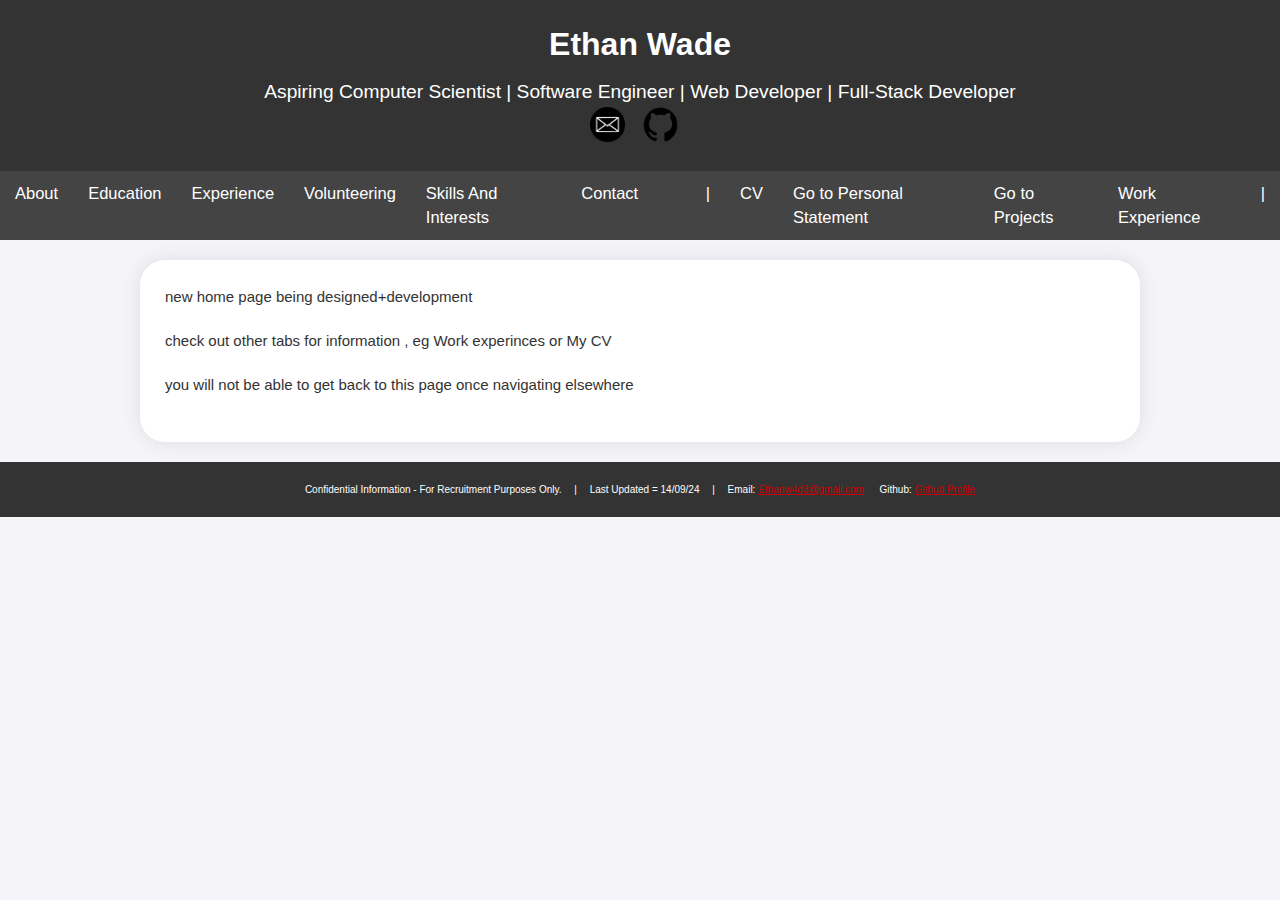
<file: index.html>
<html>
<head>

    <meta charset="UTF-8">
    <meta name="viewport" content="width=device-width, initial-scale=0.33">
    <title>Ethan's Portfolio Site</title>
    <link rel="stylesheet" href="styles.css">
    
</head>
<body>


    <header>
        <h1>Ethan Wade</h1>
        <p>Aspiring Computer Scientist | Software Engineer | Web Developer | Full-Stack Developer
            <p><a href="mailto:Ethanw4d3@gmail.com" target="_blank"><img src="pics/mail.png" 
                alt="Email Icon" style="width: 35px; height: 35px;"></a>

            <a href="https://github.com/Ew4d3" target="_blank">
                <img src="pics/Github-Logo-Transparent-Background-PNG.png" alt="GitHub Logo" style="width: 60px; height: 35px;">
                </a></p>
        </p>
    </header>

      

    <nav>
        <ul>
            <li><a href="#about">About</a></li>
            <li><a href="#education">Education</a></li>
            <li><a href="#experience">Experience</a></li>
            <li><a href="#volunteering">Volunteering</a></li>
            <li><a href="#skills/interests">Skills And Interests</a></li>
            <li><a href="#contact">Contact</a></li>
            <li><p>&ensp;</p></li>



            <li><a><p>|</p></a></li>
            <li><a href="CV.html">CV</p></a></li>
            <li><a href="PS.html">Go to Personal Statement</a></li>
            <li><a href="projects.html">Go to Projects</a></li>
            <li><a href="wkexp.html">Work Experience</a></li>
            <li><a><p>|</p></a></li>
        </ul>
    </nav>


    <main>
    <p> new home page being designed+development</p>
    <p>check out other tabs for information , eg Work experinces or My CV</p>
    <p> you will not be able to get back to this page once navigating elsewhere</p>



    </main>


<footer>
    <p>Confidential Information - For Recruitment Purposes Only. &ensp;&ensp;|&ensp;&ensp; Last Updated = 14/09/24 &emsp;|&emsp; Email: <a href="mailto:Ethanw4d3@gmail.com" style="color: #cc0000" target="_blank">Ethanw4d3@gmail.com</a> &emsp; Github: <a href="https://github.com/Ew4d3" style="color: #cc0000" target="_blank">Github Profile</a></p>
</footer>
</body>
</html>
</file>
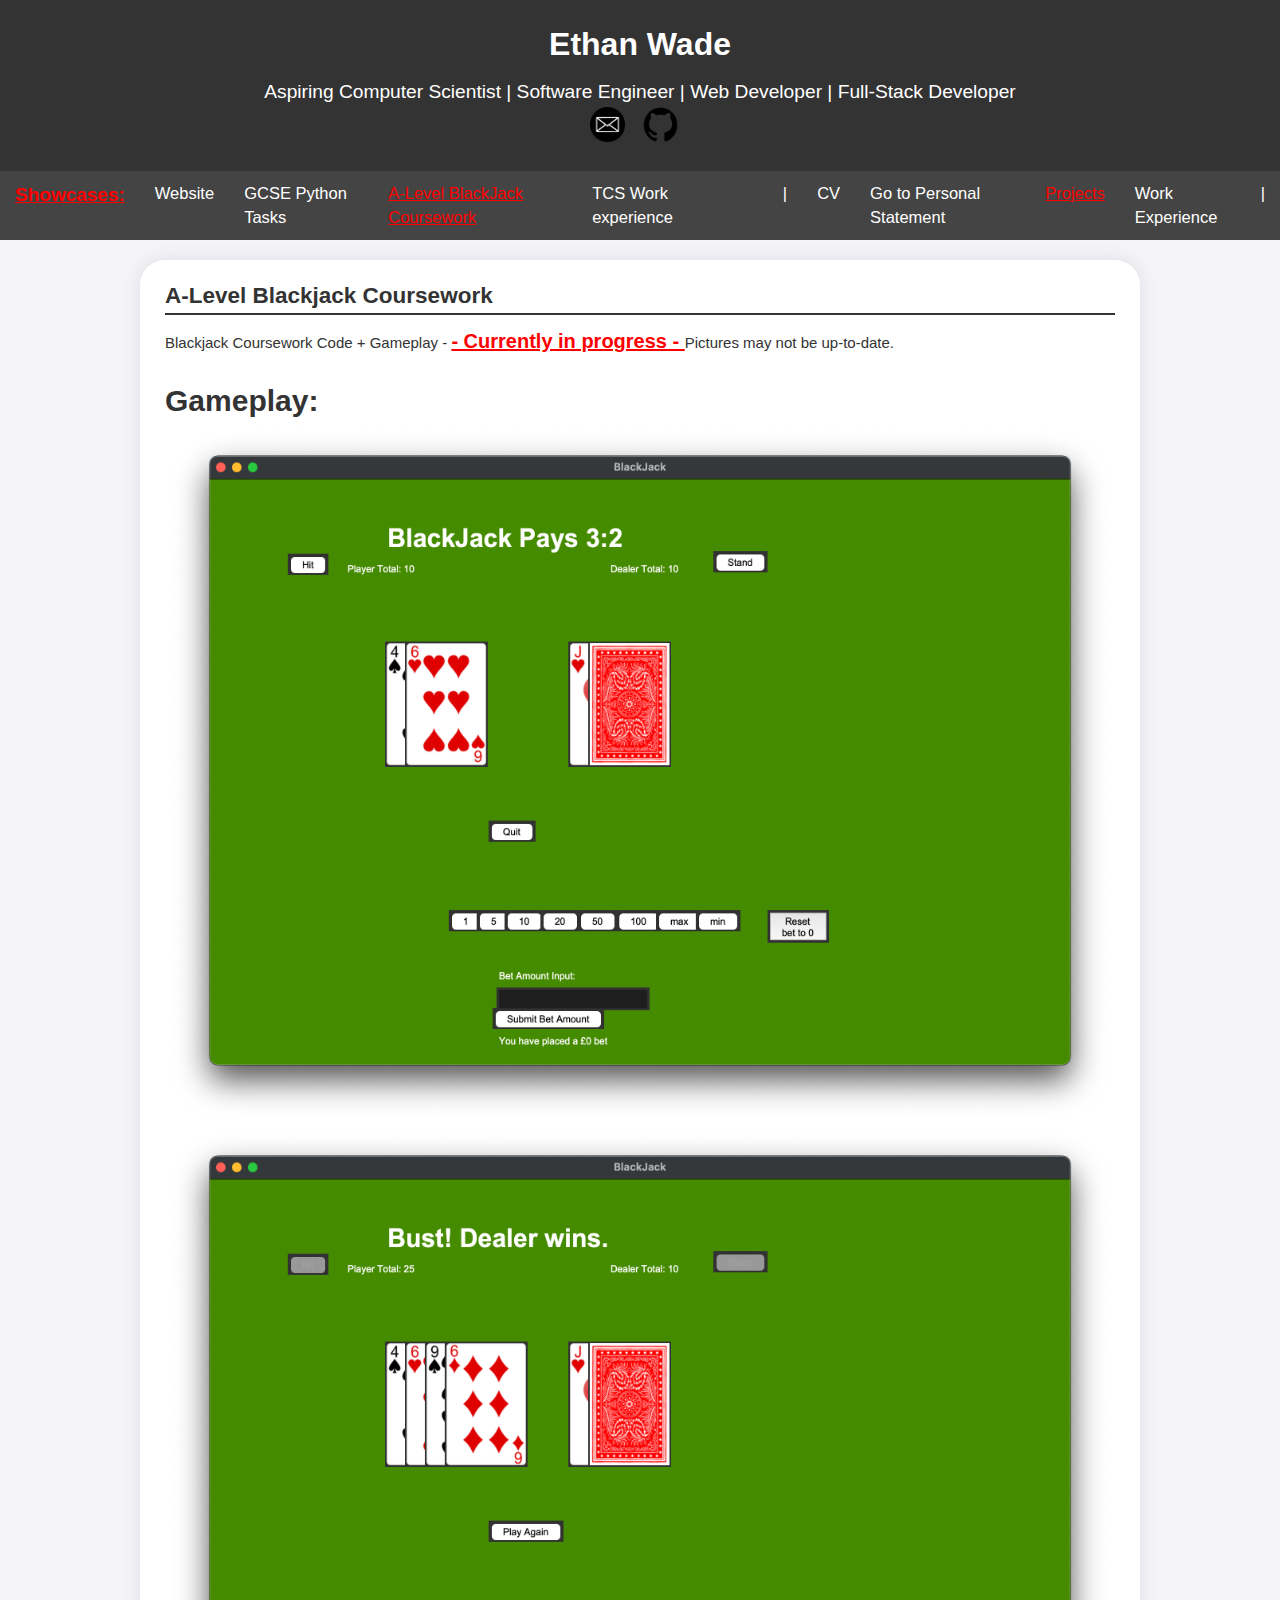
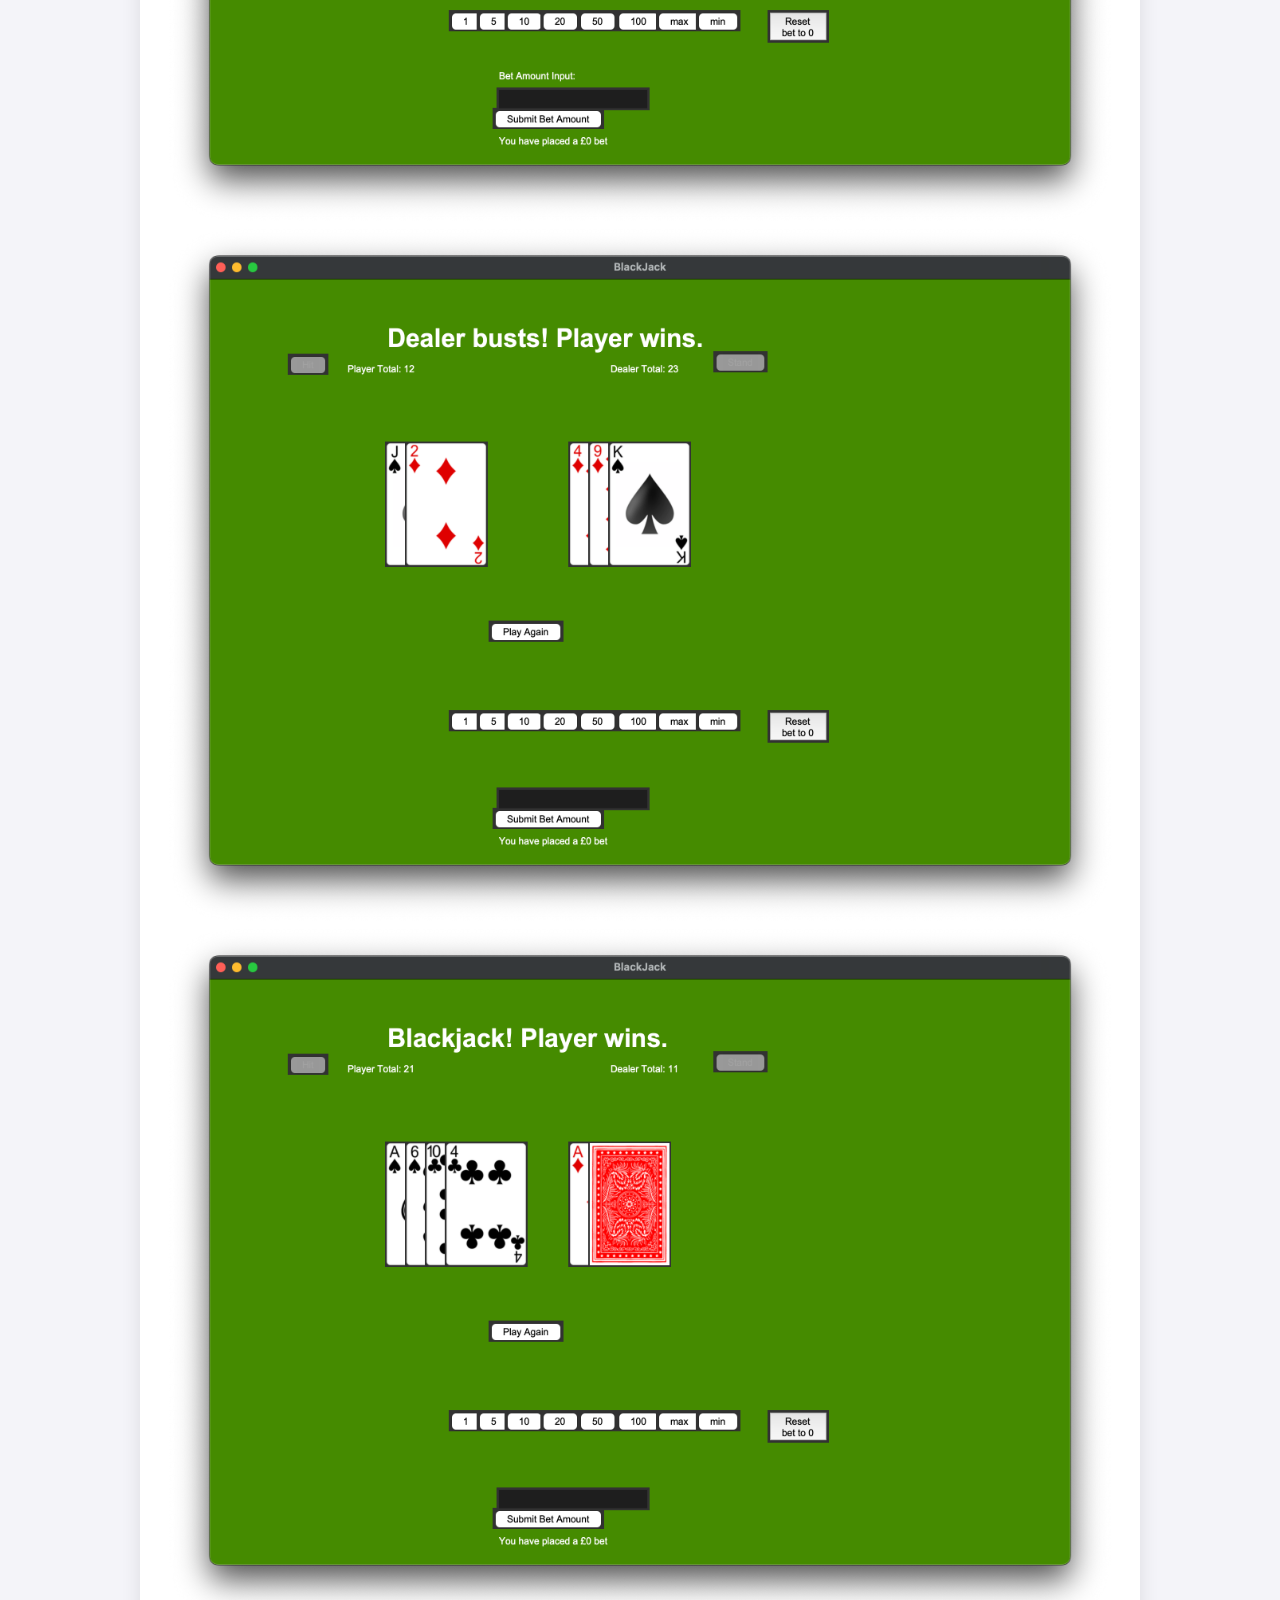
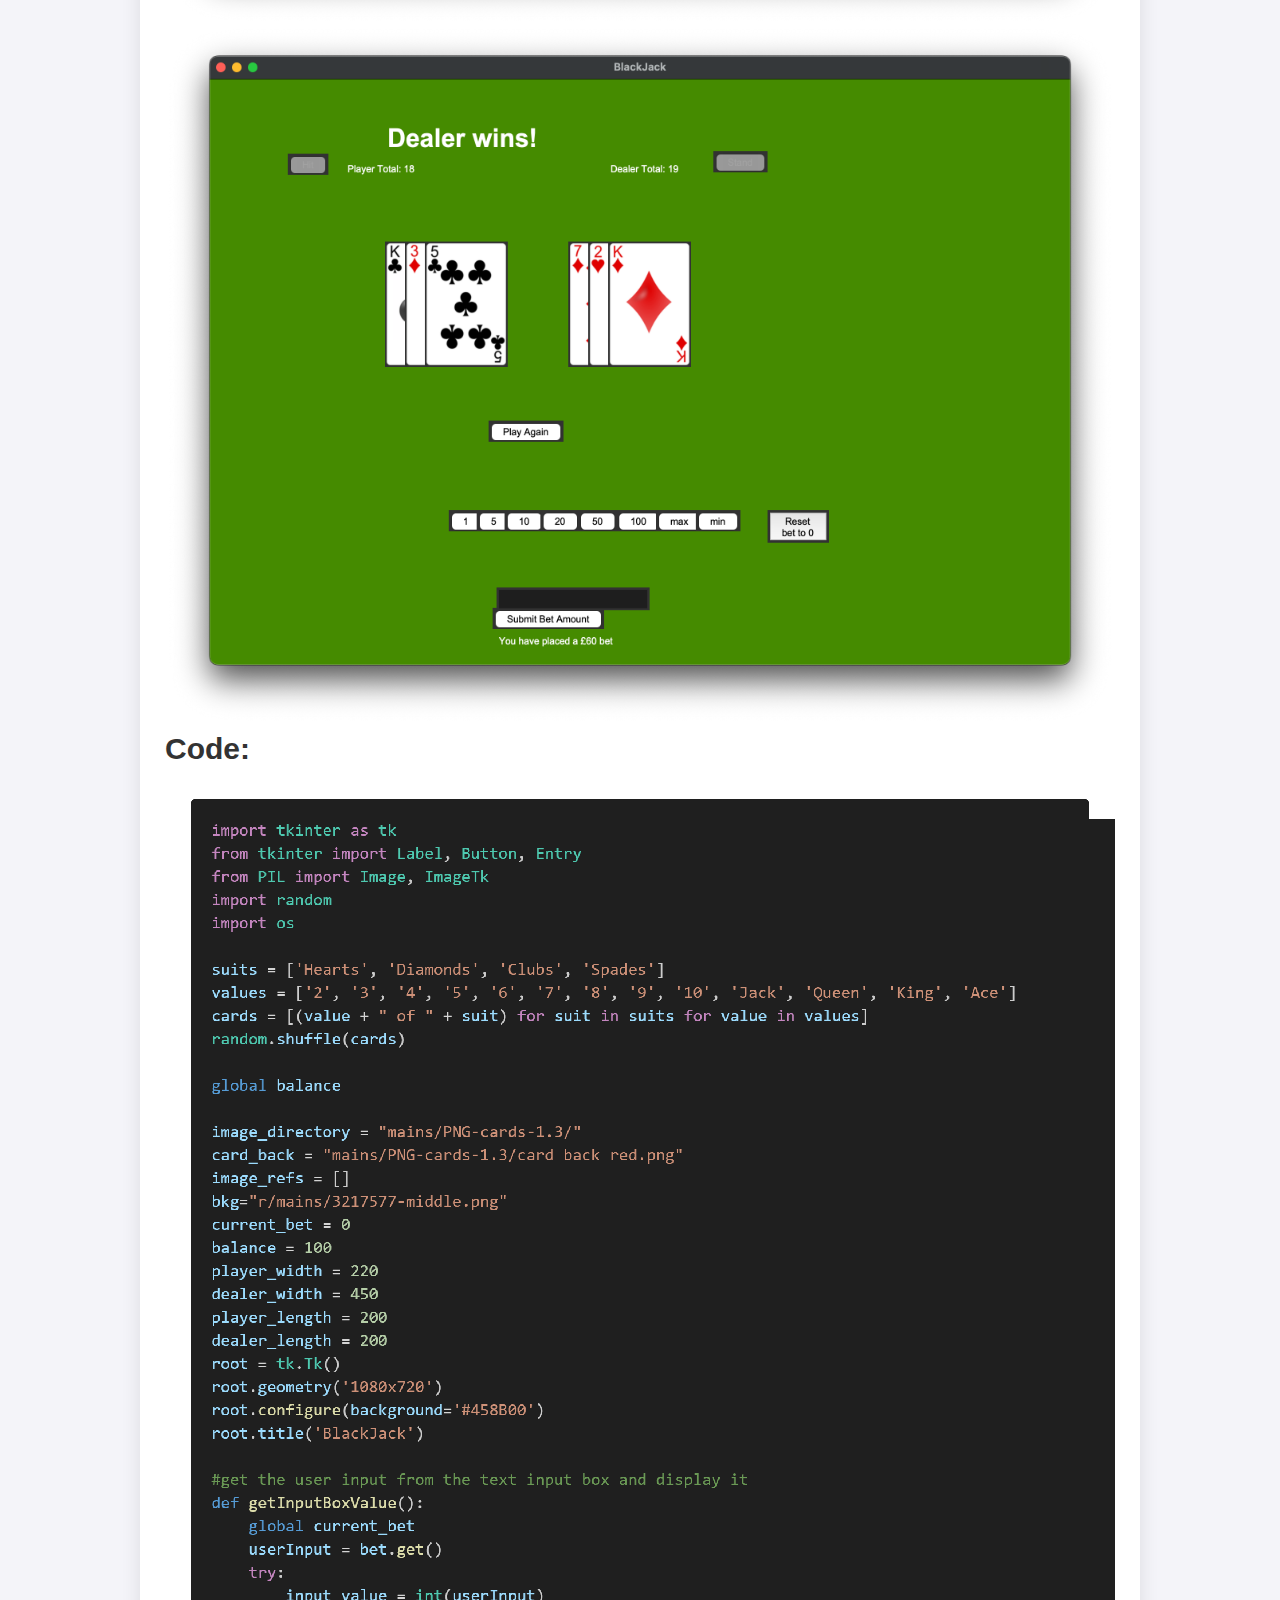
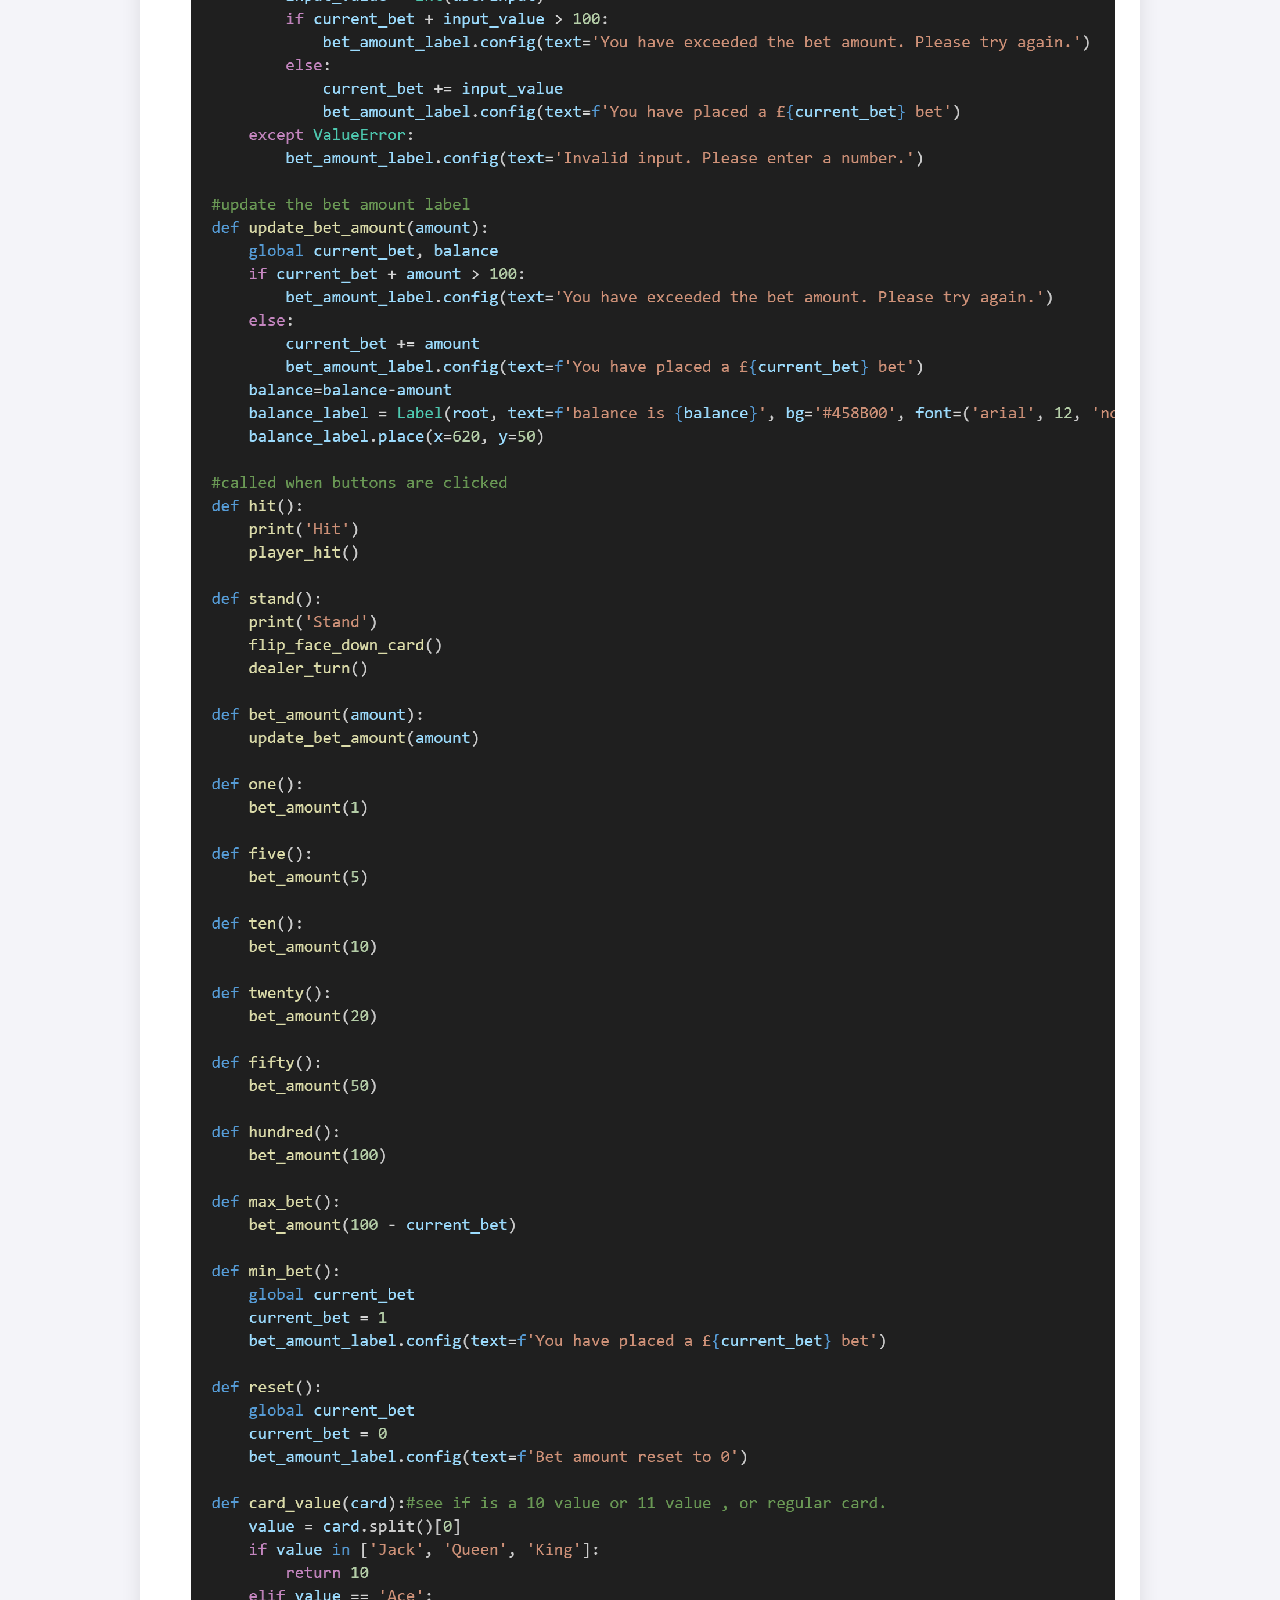
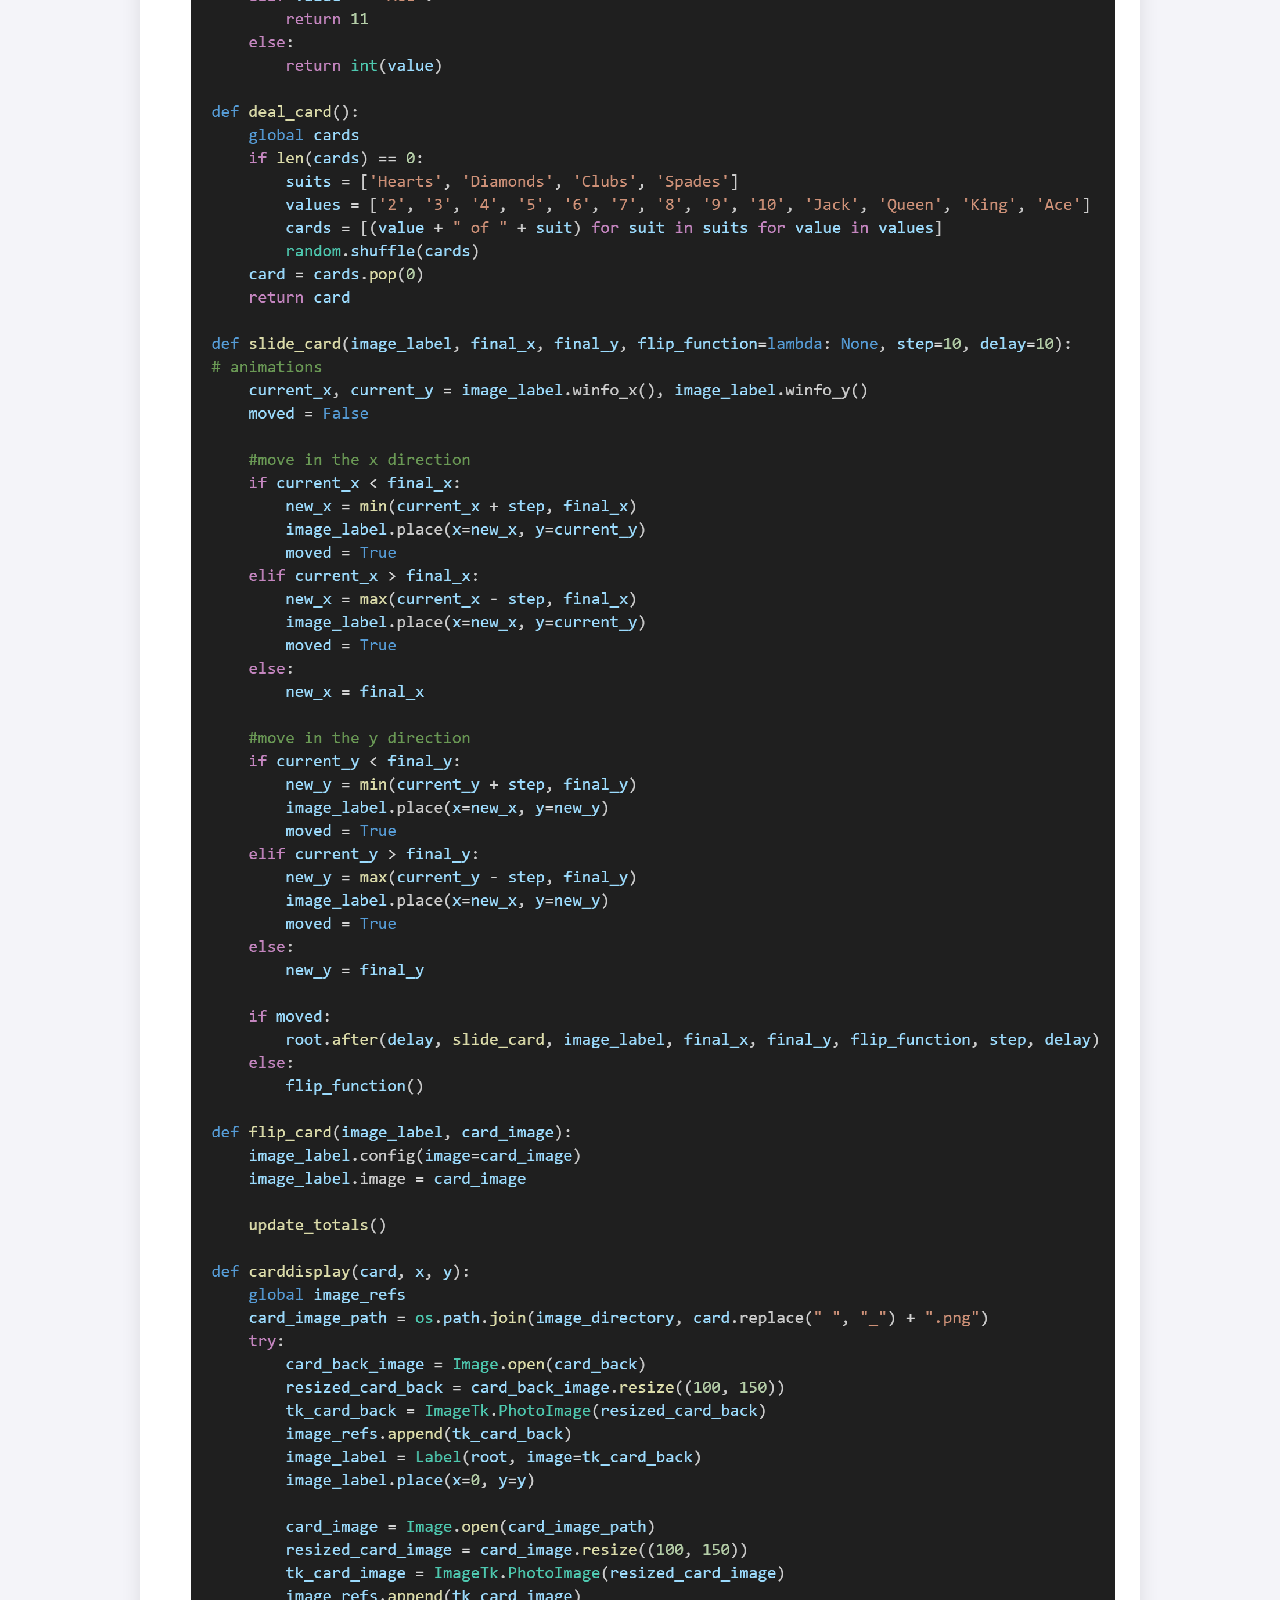
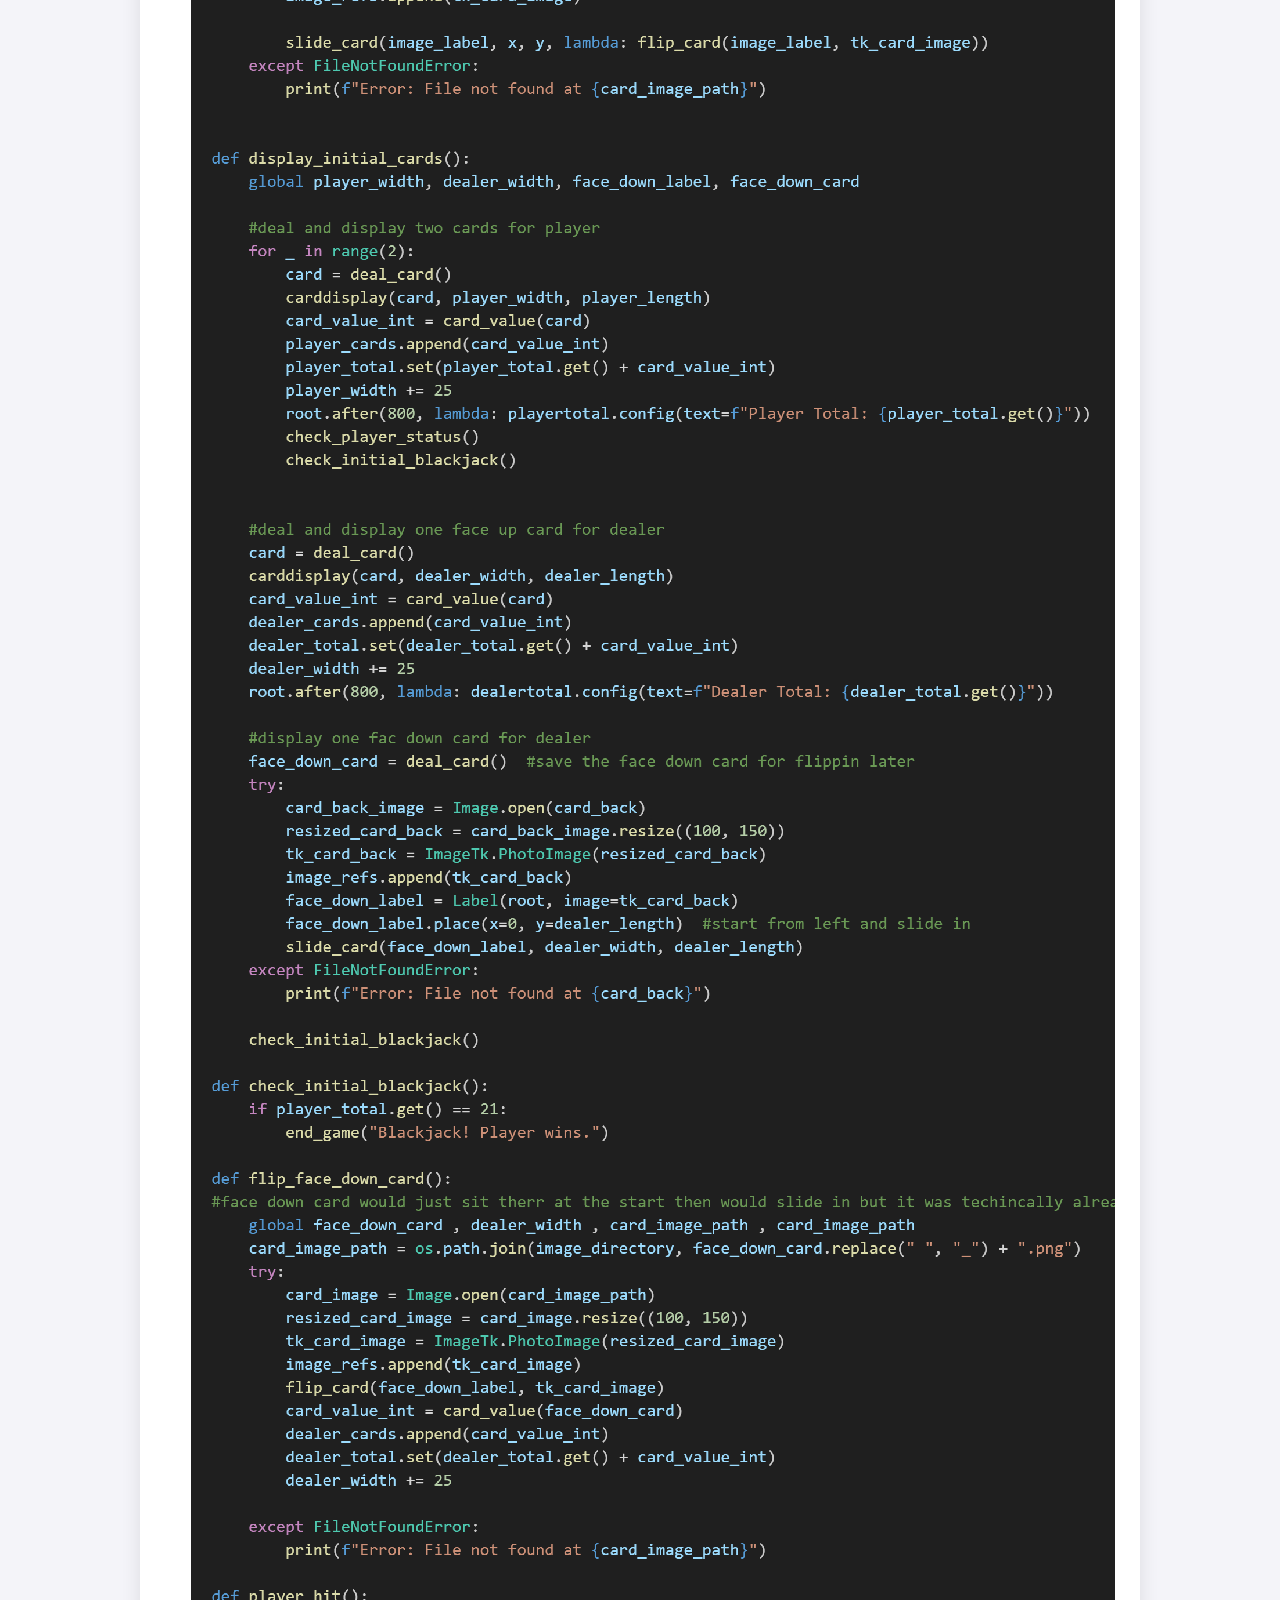
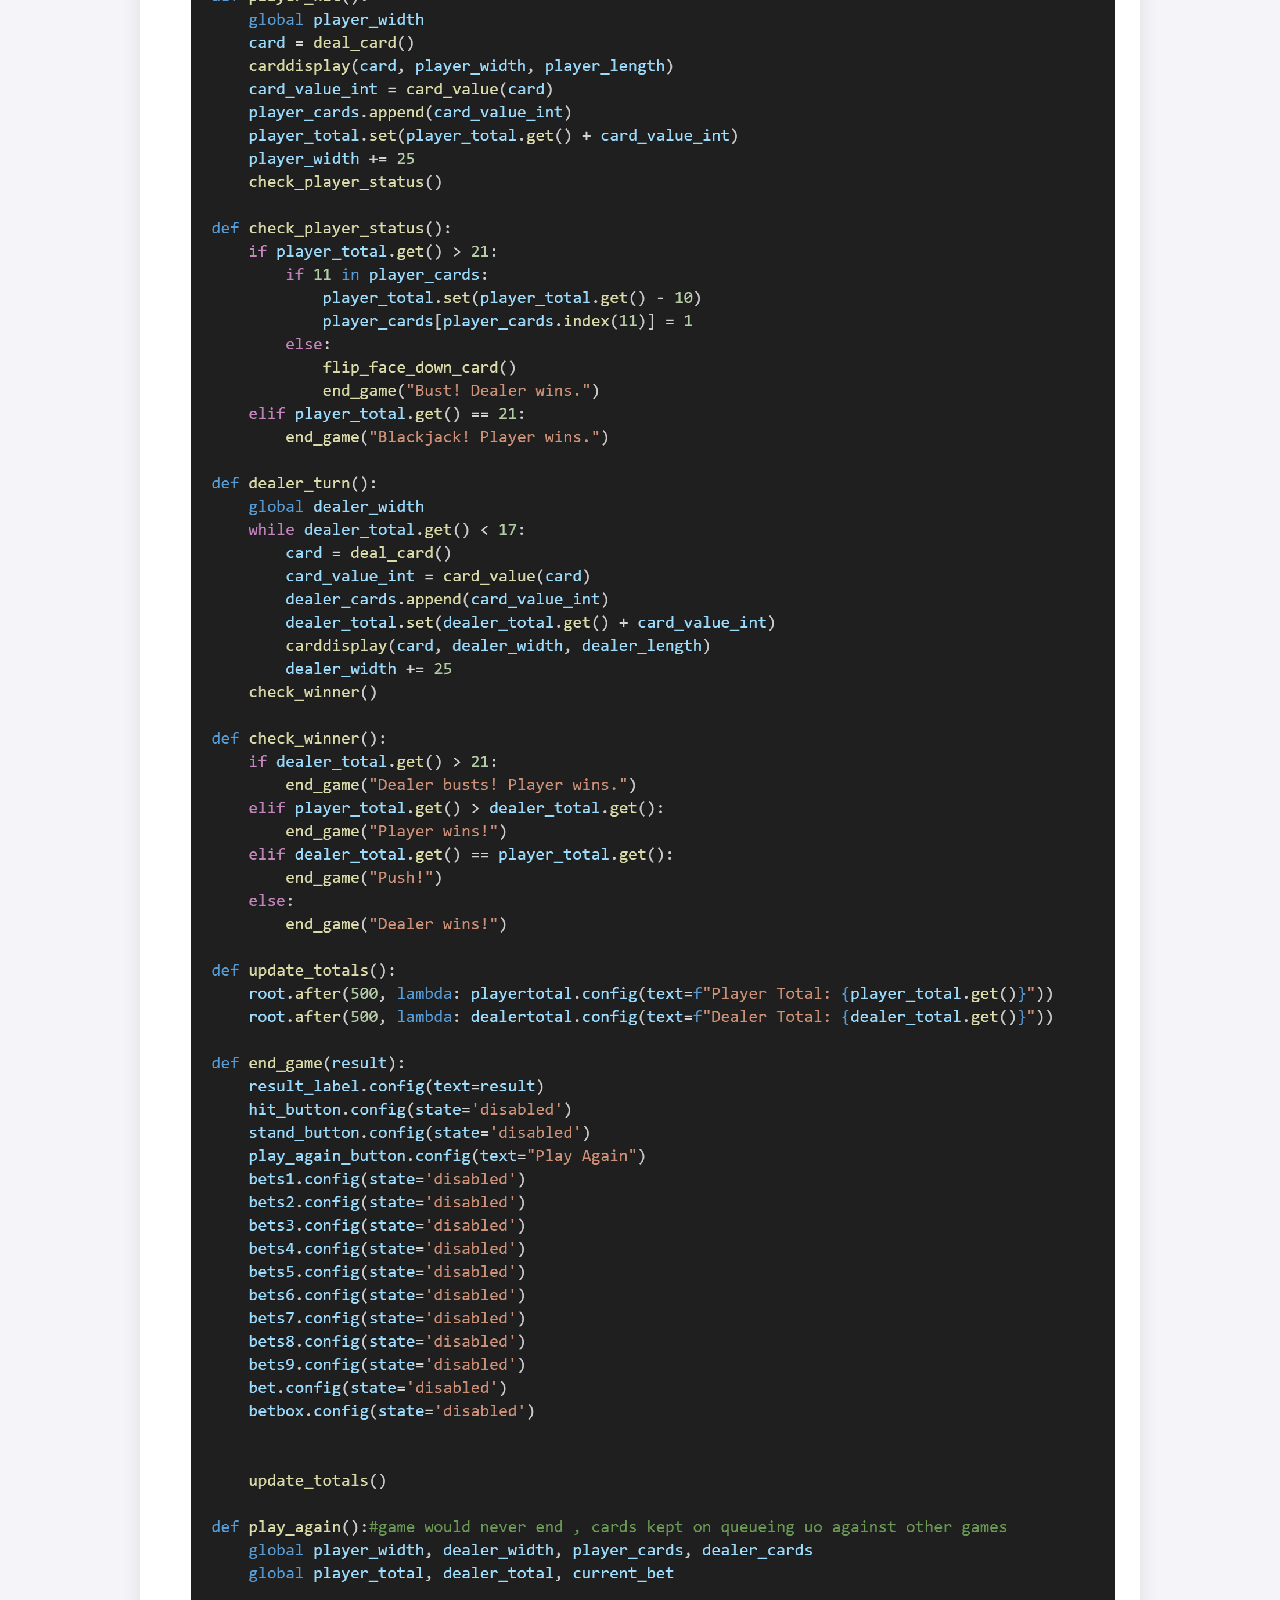
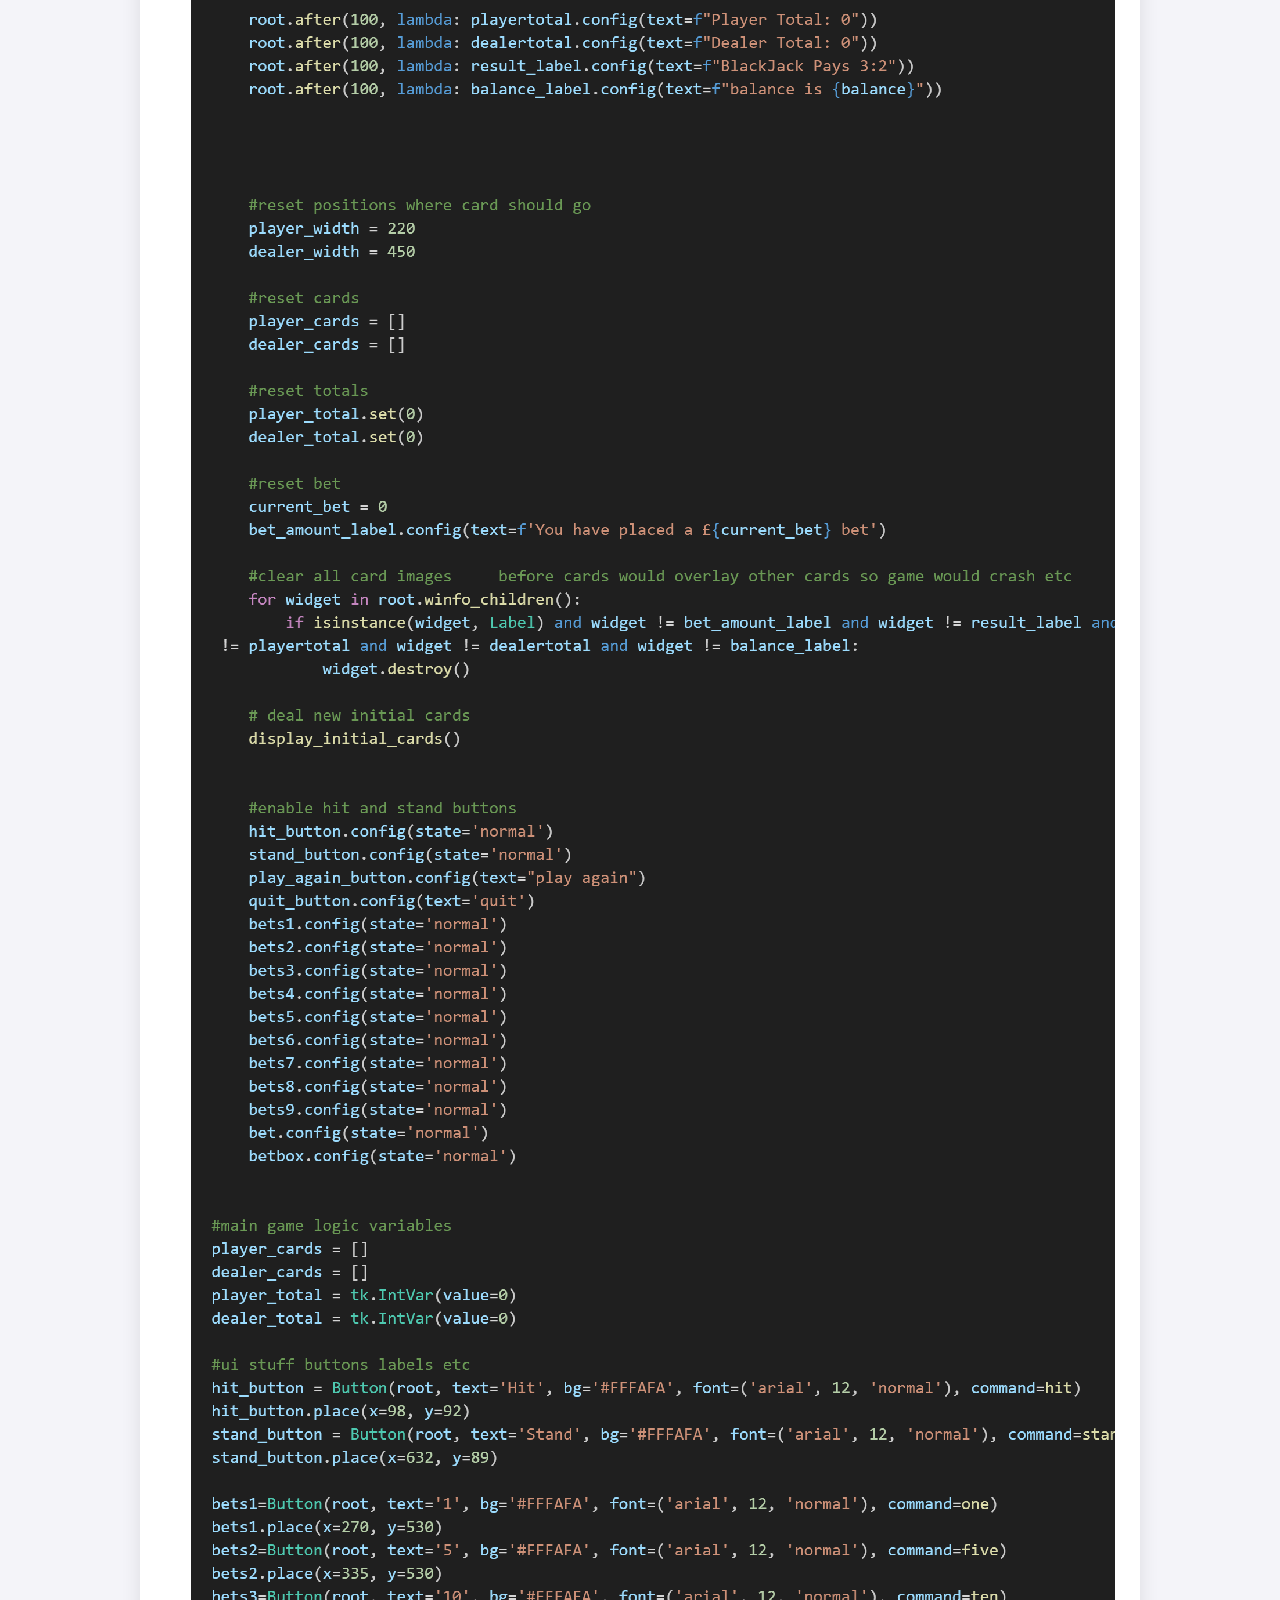
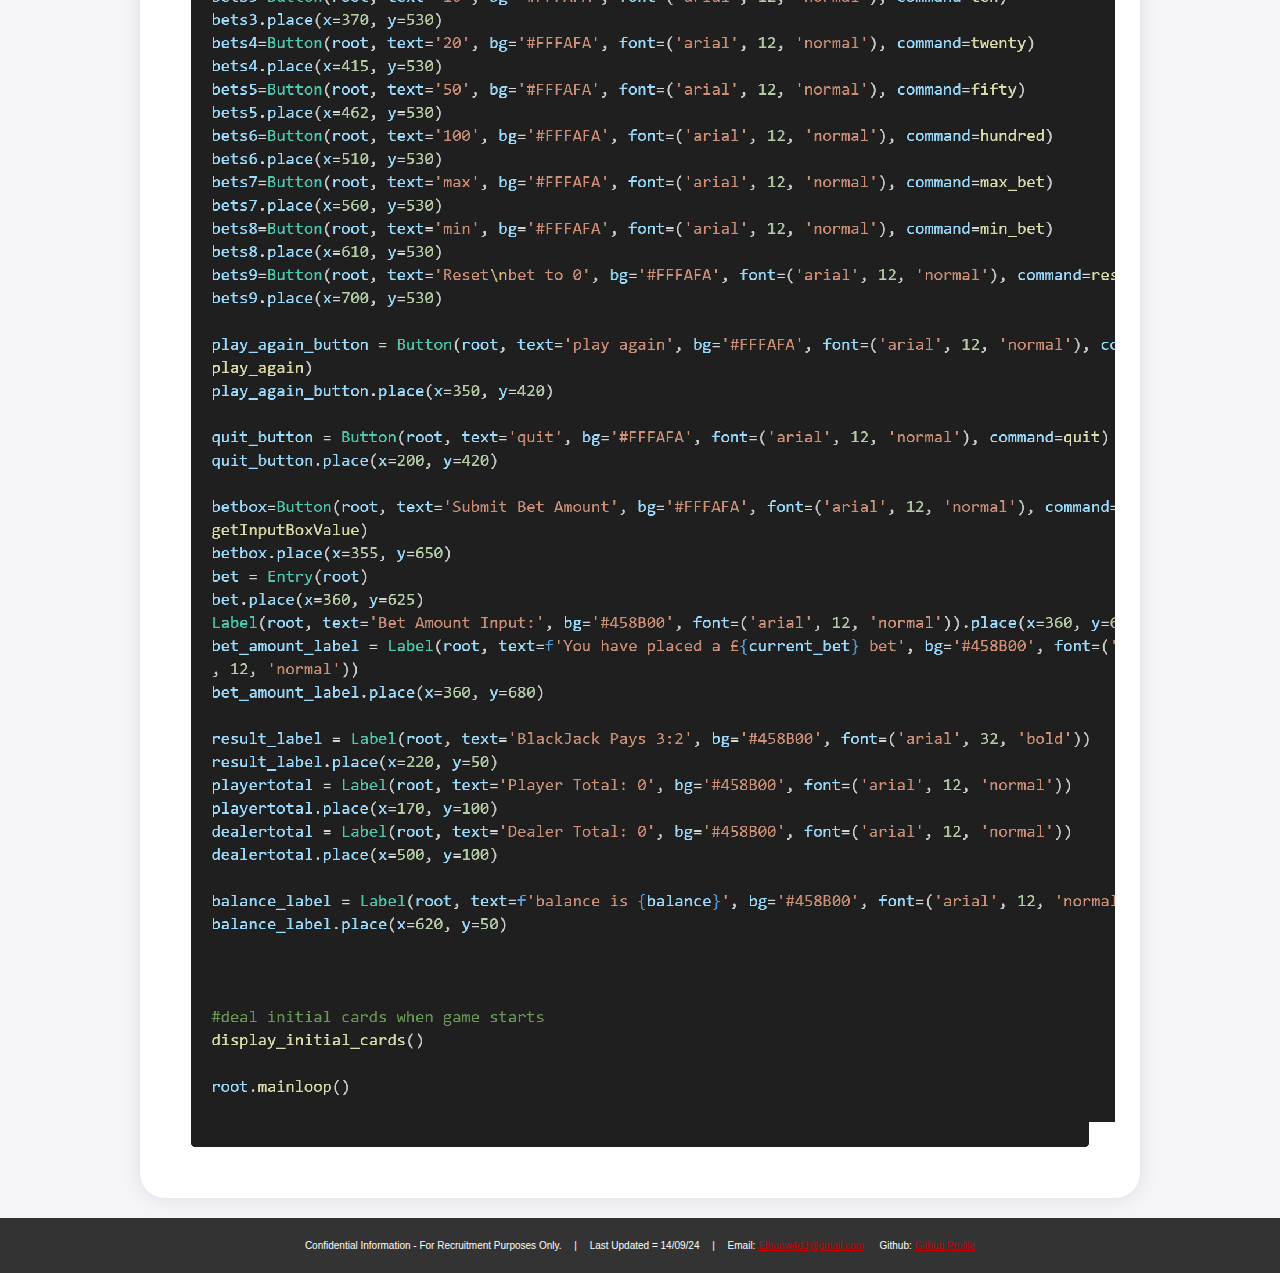
<file: bjcw.html>
<head>

    <meta charset="UTF-8">
    <meta name="viewport" content="width=device-width, initial-scale=0.33">
    <title>Ethan's Portfolio Site</title>
    <link rel="stylesheet" href="styles.css">
    
</head>
<body>


    <header>
        <h1>Ethan Wade</h1>
        <p>Aspiring Computer Scientist | Software Engineer | Web Developer | Full-Stack Developer 
            <p><a href="mailto:Ethanw4d3@gmail.com" target="_blank"><img src="pics/mail.png" 
                alt="Email Icon" style="width: 35px; height: 35px;"></a>

            <a href="https://github.com/Ew4d3" target="_blank">
                <img src="pics/Github-Logo-Transparent-Background-PNG.png" alt="GitHub Logo" style="width: 60px; height: 35px;">
                </a></p>
        </p>
    </header>




    <nav>
        <ul>
            <li><a><span style="font-size: 19px; color: #ff0000; text-decoration:underline;"><b>Showcases:</b></span></li></a>

            <li><a href="web.html">Website</a></li>
            <li><a href="gcse.html">GCSE Python Tasks</a></li>
            <li><a href="bjcw.html"><span style="color:rgb(255, 0, 0);text-decoration:underline;">A-Level BlackJack Coursework</span></a></li>
            <li><a href="tcs.html">TCS Work experience</a></li>

            <li><p>&ensp;</p></li>

            <li><a><p>|</p></a></li>
            
            <li><a href="CV.html">CV</p></a></li>
            <li><a href="PS.html">Go to Personal Statement</a></li>
            <li><a href="projects.html"><span style="color:rgb(255, 0, 0);text-decoration:underline;">Projects</span></p></a></li>
            <li><a href="wkexp.html">Work Experience</a></li>
            <li><a><p>|</p></a></li>
        </ul>
    </nav>
    <main>

        <h2>A-Level Blackjack Coursework</h2>

        <p>Blackjack Coursework Code + Gameplay - <span style="color:rgb(255, 0, 0);text-decoration:underline; font-size: 20px; font-weight: bold;">- Currently in progress - </span> Pictures may not be up-to-date.</p>

        <h1>Gameplay:</h1>
        <img src="pics/bjss1.png" alt="image" height="700px" width="950">
        <img src="pics/bjss2.png" alt="image" height="700px" width="950">
        <img src="pics/bjss3.png" alt="image" height="700px" width="950">
        <img src="pics/bjss4.png" alt="image" height="700px" width="950">
        <img src="pics/bjss5.png" alt="image" height="700px" width="950">


        <h1>Code:</h1>
        <img src="pics/bjcwss2.png"alt="image" height="10000px" width="950">

       

      



        
    </main>
    <footer>
        <p>Confidential Information - For Recruitment Purposes Only. &ensp;&ensp;|&ensp;&ensp; Last Updated = 14/09/24 &emsp;|&emsp; Email: <a href="mailto:Ethanw4d3@gmail.com" style="color: #cc0000" target="_blank">Ethanw4d3@gmail.com</a> &emsp; Github: <a href="https://github.com/Ew4d3" style="color: #cc0000" target="_blank">Github Profile</a></p>
    </footer>
</file>
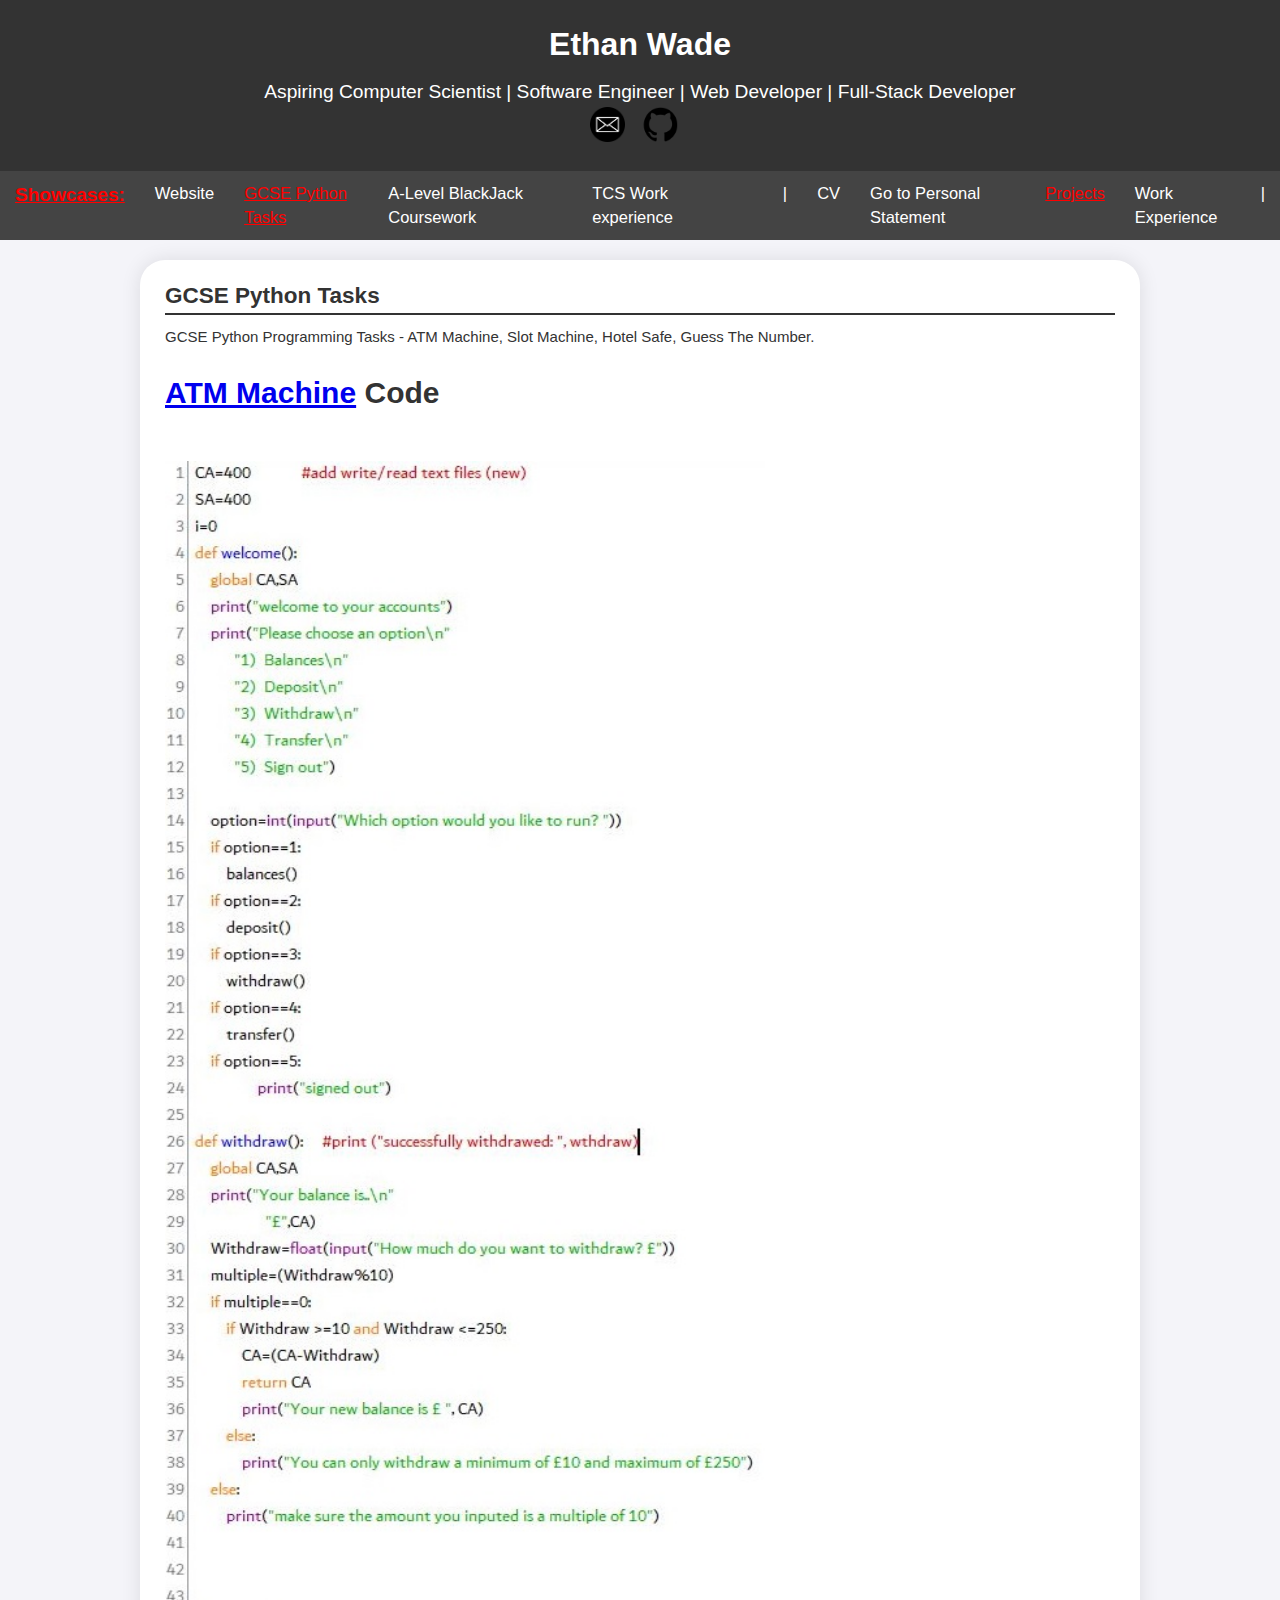
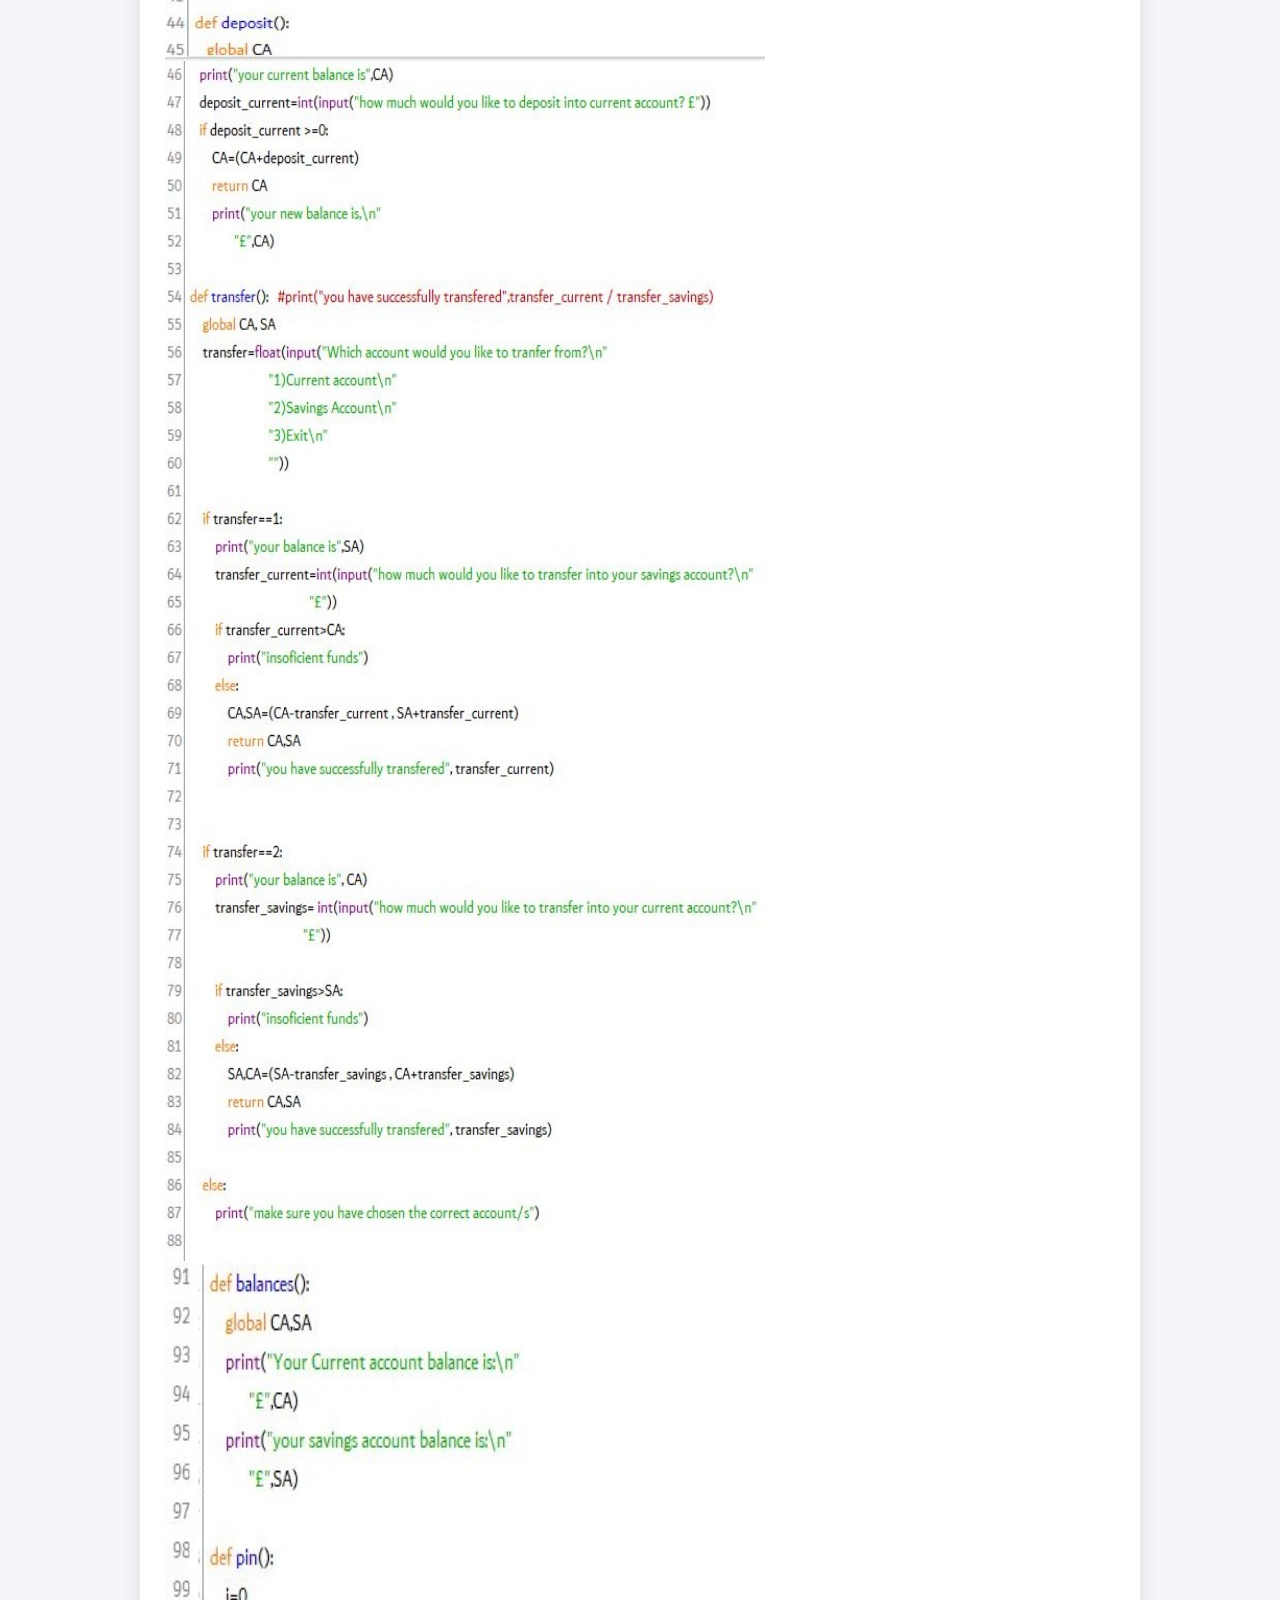
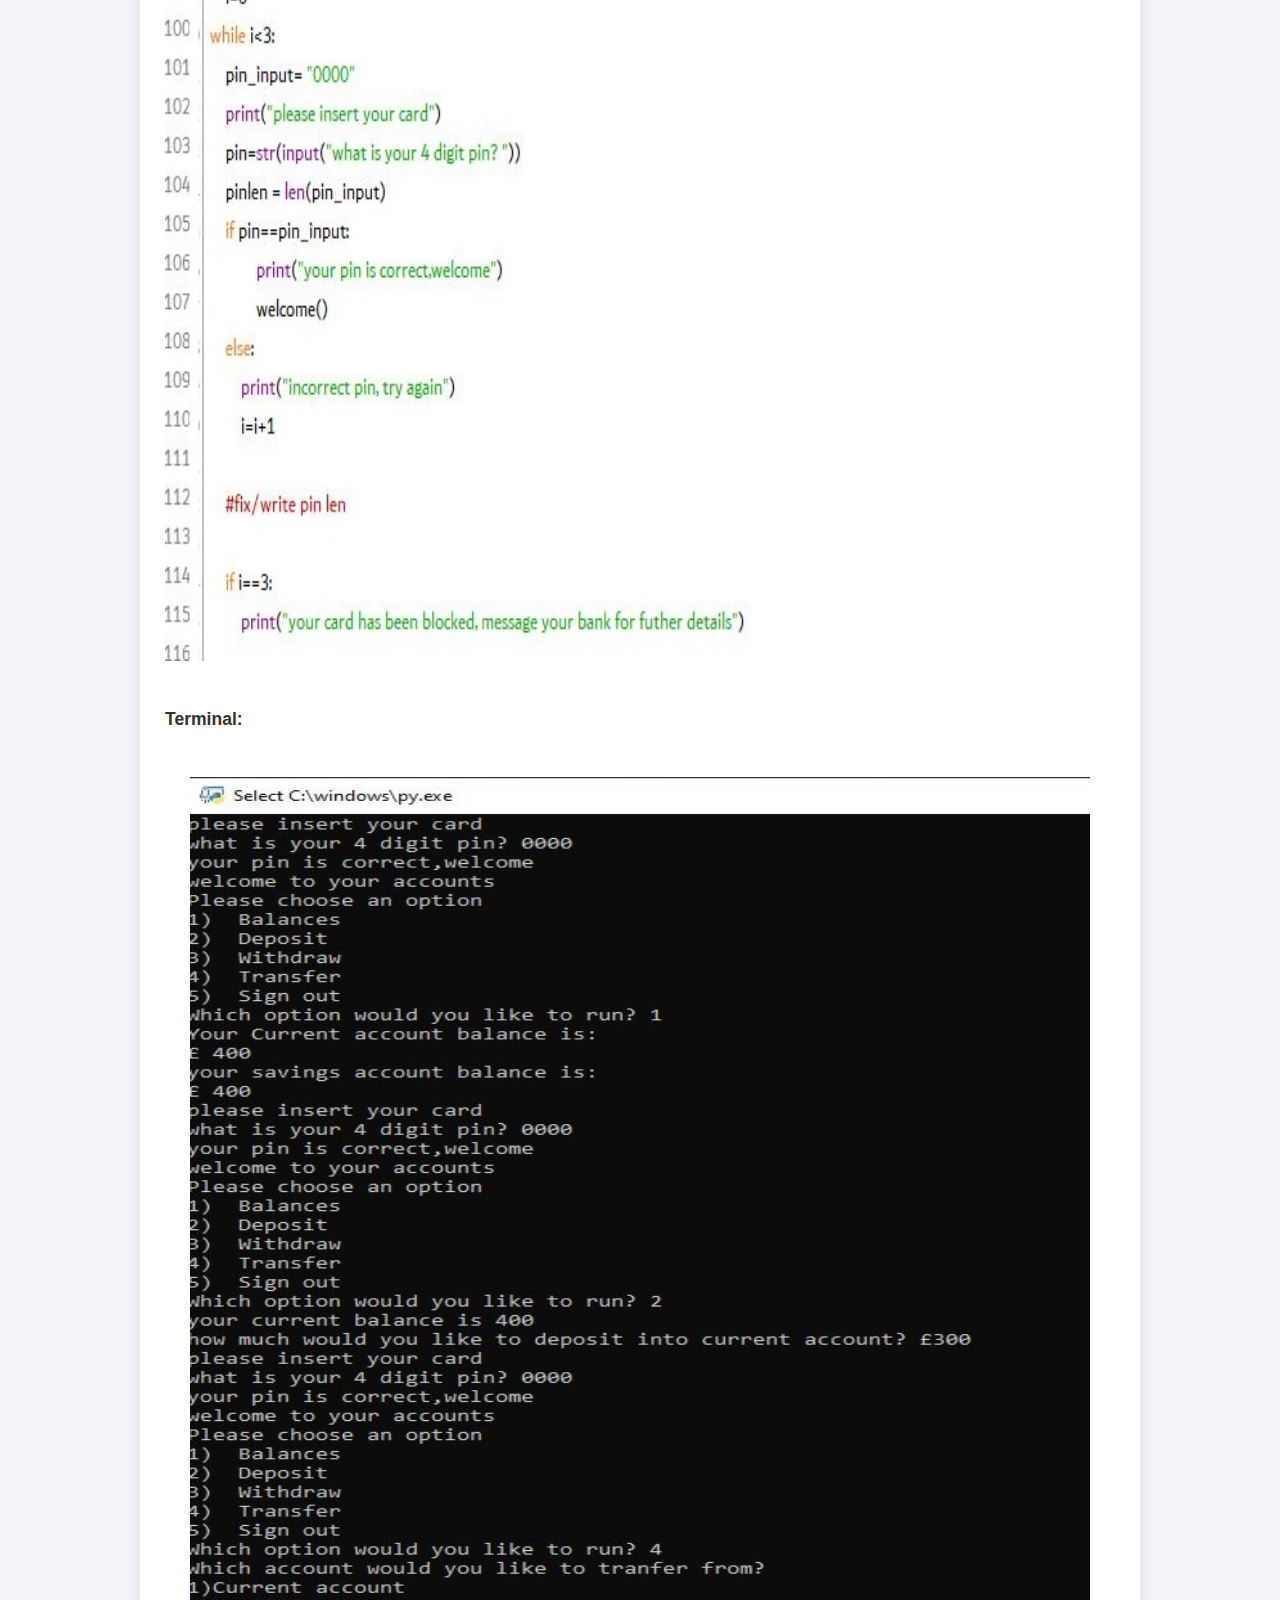
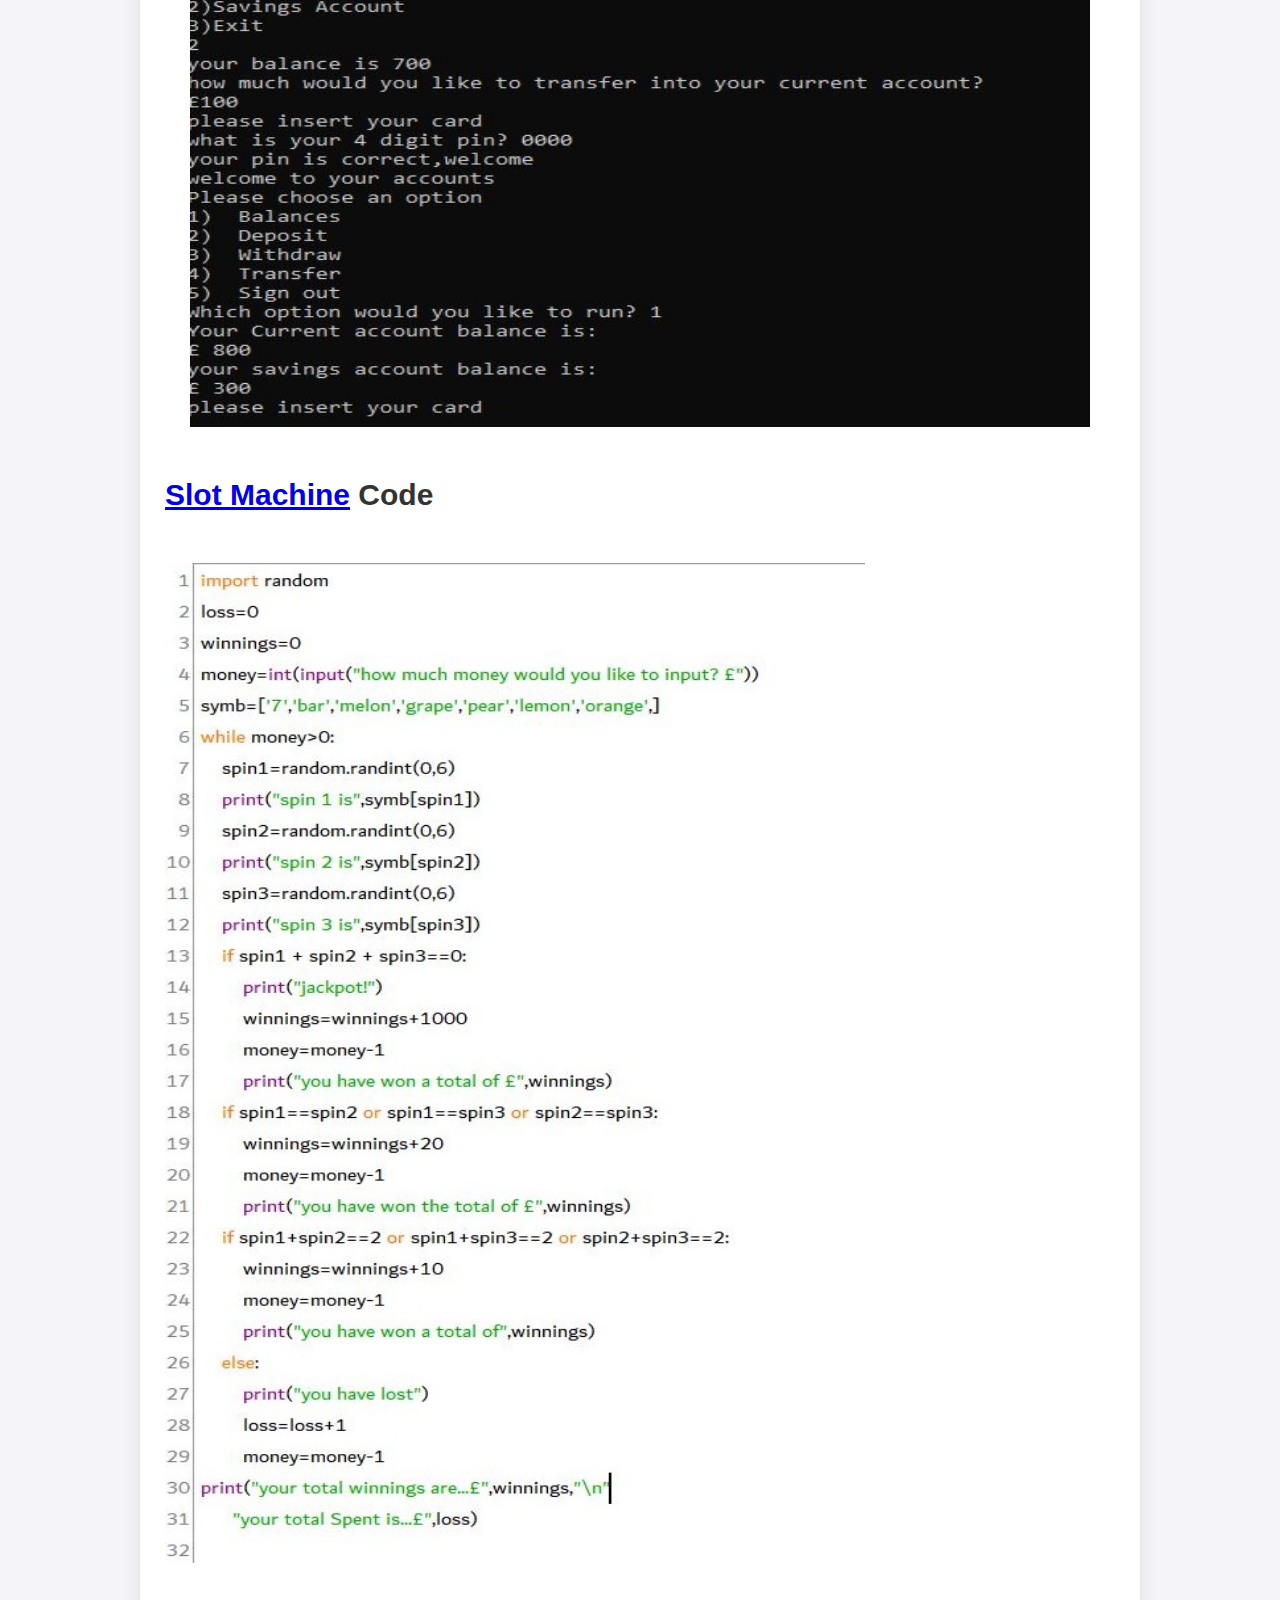
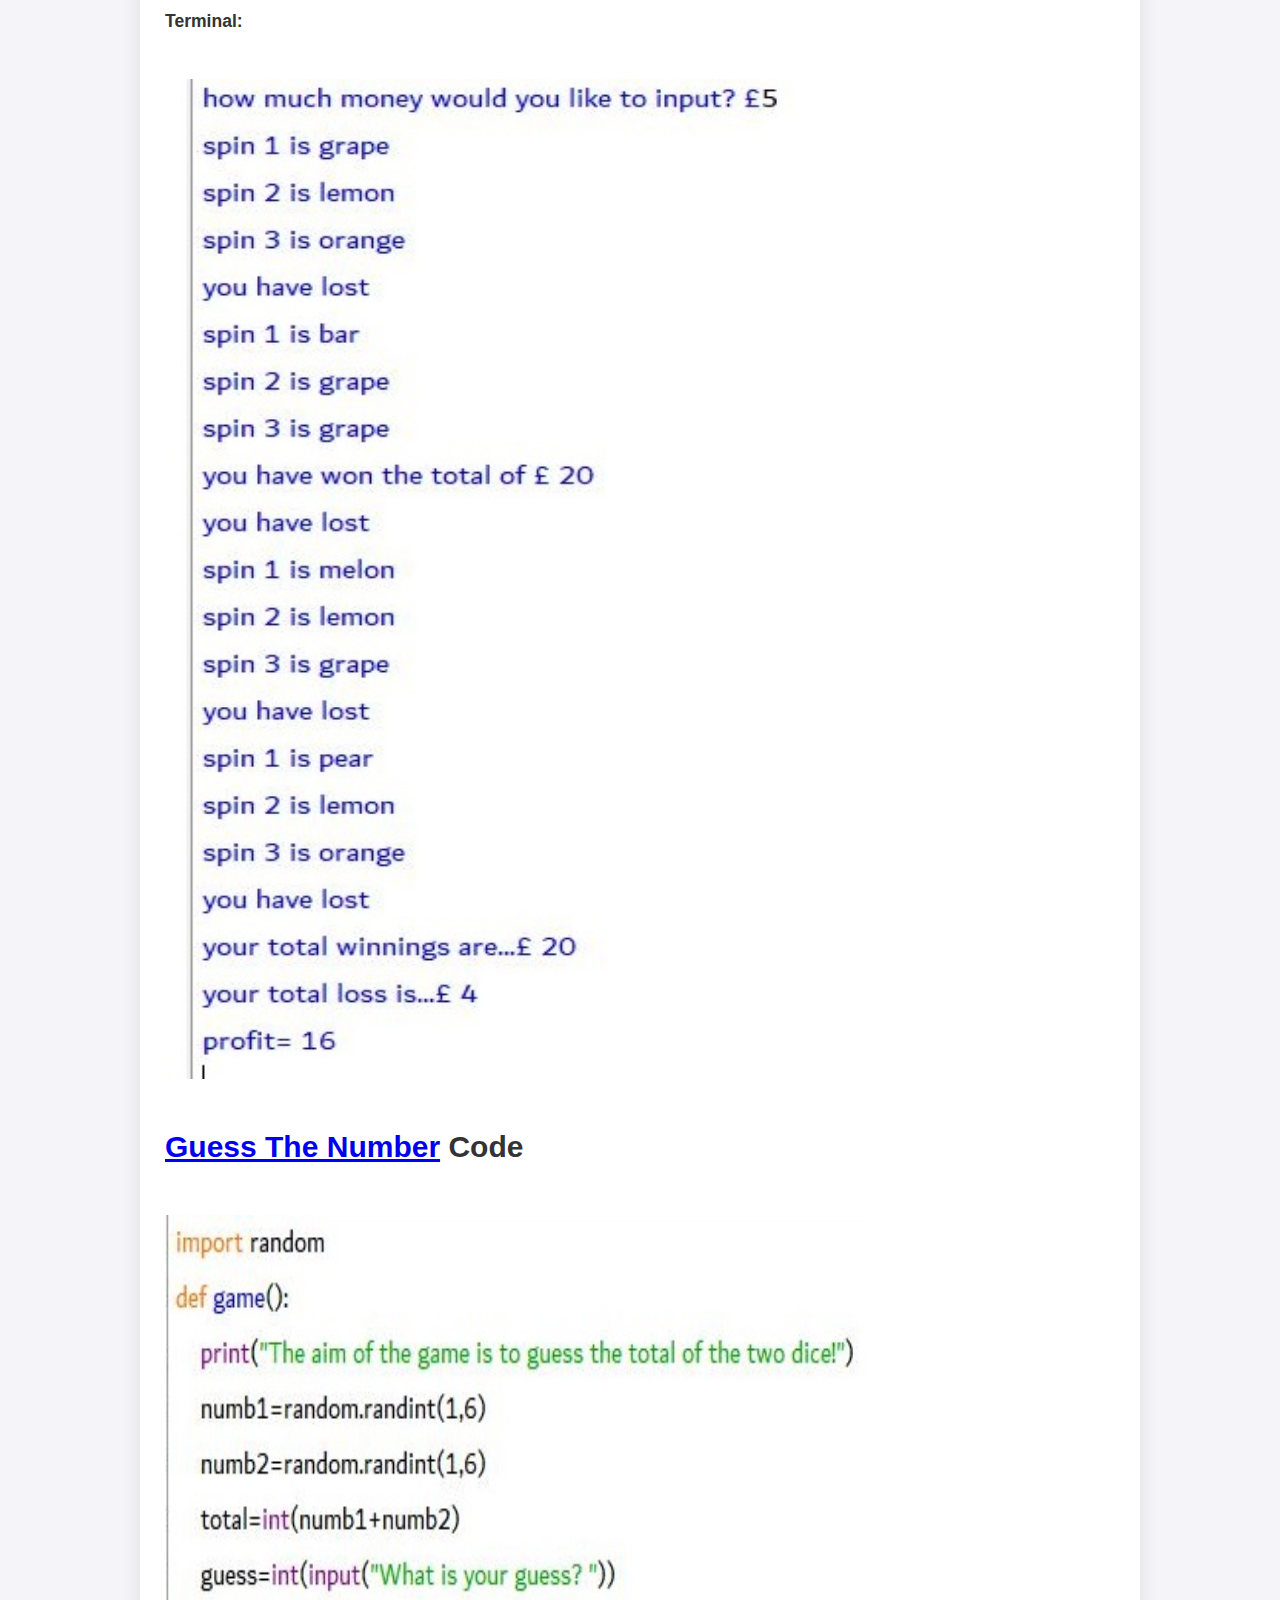
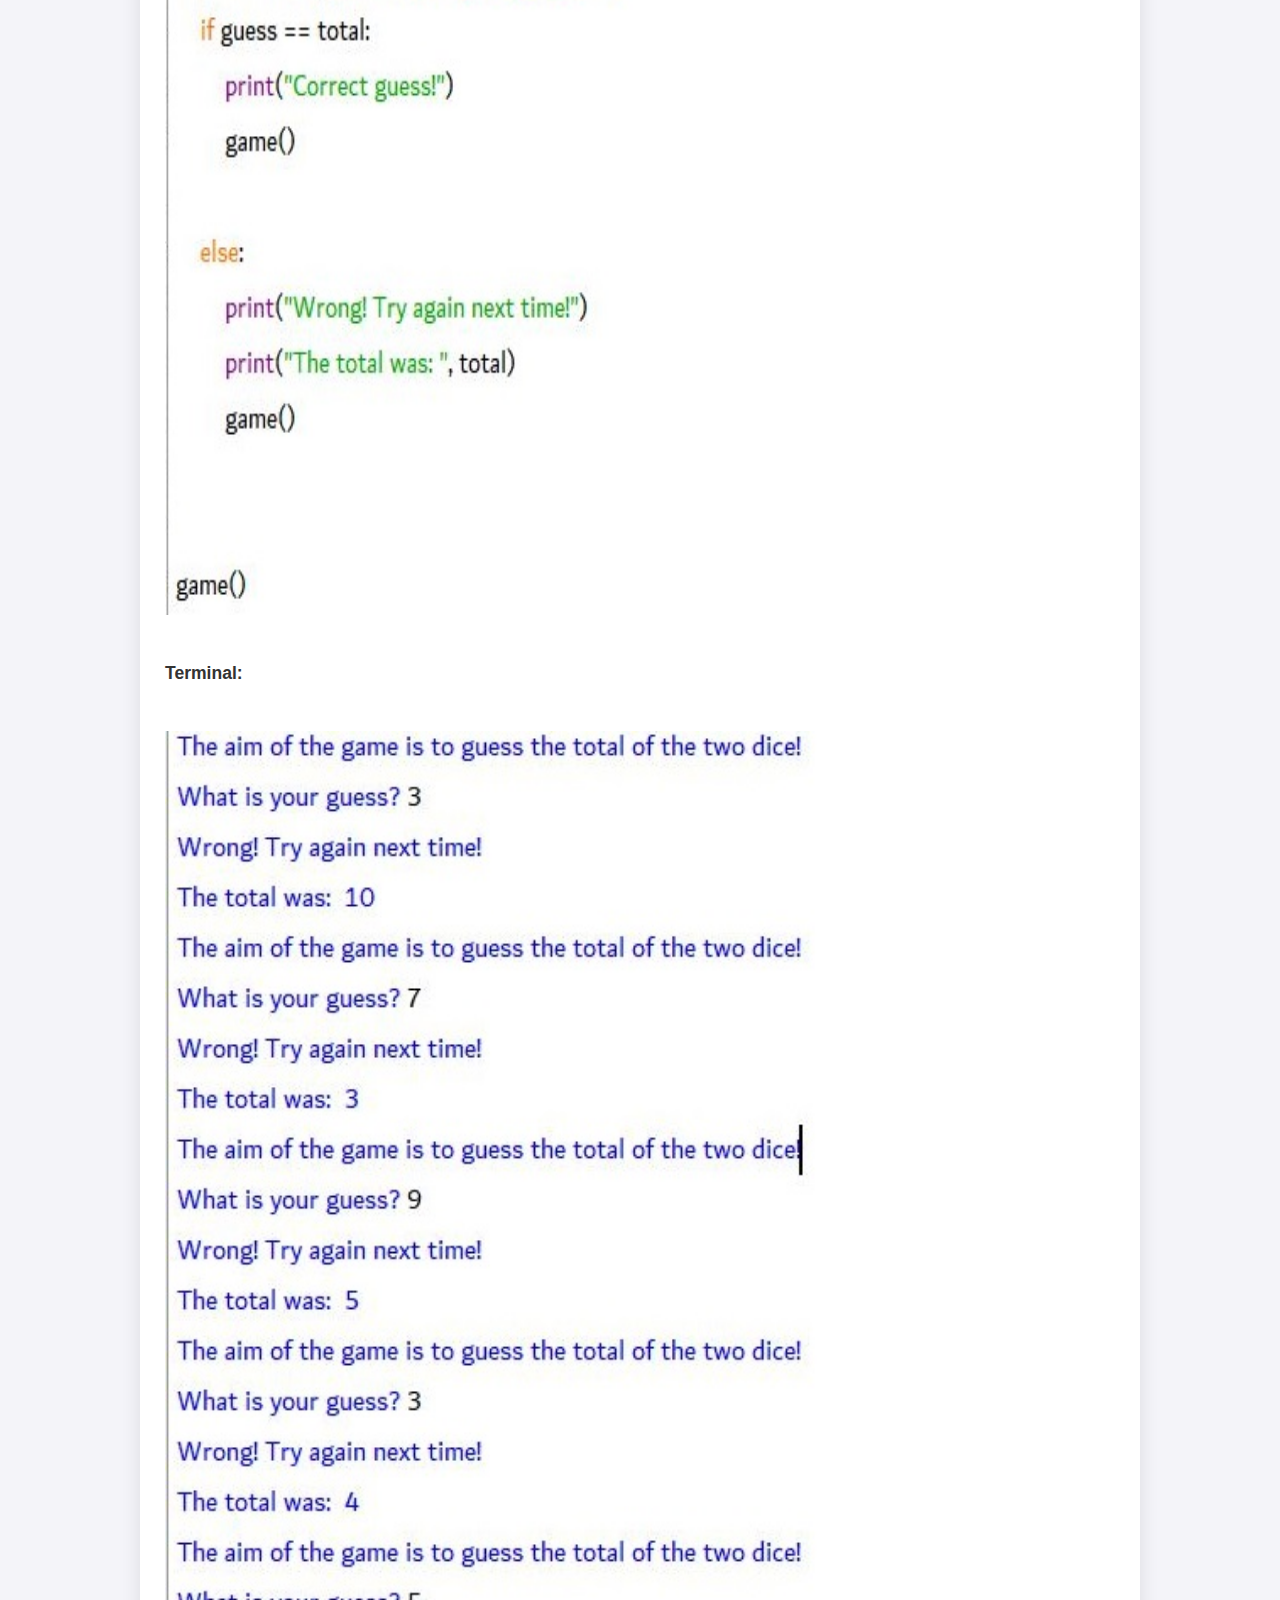
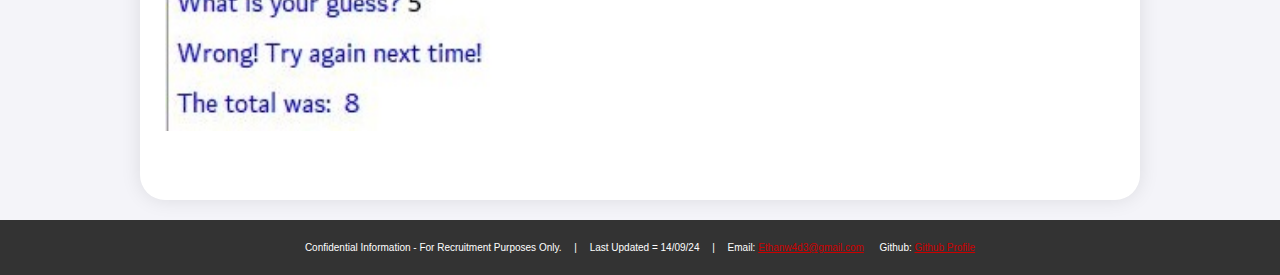
<file: gcse.html>
<head>

    <meta charset="UTF-8">
    <meta name="viewport" content="width=device-width, initial-scale=0.33">
    <title>Ethan's Portfolio Site</title>
    <link rel="stylesheet" href="styles.css">
    
</head>
<body>


    <header>
        <h1>Ethan Wade</h1>
        <p>Aspiring Computer Scientist | Software Engineer | Web Developer | Full-Stack Developer 
            <p><a href="mailto:Ethanw4d3@gmail.com" target="_blank"><img src="pics/mail.png" 
                alt="Email Icon" style="width: 35px; height: 35px;"></a>

            <a href="https://github.com/Ew4d3" target="_blank">
                <img src="pics/Github-Logo-Transparent-Background-PNG.png" alt="GitHub Logo" style="width: 60px; height: 35px;">
                </a></p>
        </p>
    </header>



    <nav>
        <ul>
            <li><a><span style="font-size: 19px; color: #ff0000; text-decoration:underline;"><b>Showcases:</b></span></li></a>

            <li><a href="web.html">Website</a></li>
            <li><a href="gcse.html"><span style="color:rgb(255, 0, 0);text-decoration:underline;">GCSE Python Tasks</span></a></li>
            <li><a href="bjcw.html">A-Level BlackJack Coursework</a></li>
            <li><a href="tcs.html">TCS Work experience </a></li>

            <li><p>&ensp;</p></li>


            <li><a><p>|</p></a></li>
            <li><a href="CV.html">CV</p></a></li>
            <li><a href="PS.html">Go to Personal Statement</a></li>
            <li><a href="projects.html"><span style="color:rgb(255, 0, 0);text-decoration:underline;">Projects</span></p></a></li>
            <li><a href="wkexp.html">Work Experience</a></li>
            <li><a><p>|</p></a></li>
        </ul>
    </nav>




    <main>
        
        <h2>GCSE Python Tasks</h2>
        <p>GCSE Python Programming Tasks - ATM Machine, Slot Machine, Hotel Safe, Guess The Number.</p>


        <h1><a href="https://github.com/Ew4d3/GCSE-programming-tasks/tree/main/()PYTHON%20WORK%20GCSE/()%20prodjects/ATM%20prodject/Main%20Code%20only">ATM Machine</a> Code </h1>
        <p>&ensp;</p>

        <img src="pics/atm1.JPG" alt="image" height="1200px" width="600px">
        <img src="pics/atm2.JPG" alt="image" height="1200px" width="600px">
        <img src="pics/atm3.JPG" alt="image" height="1000px" width="600px">
        <p>&ensp;</p>
        <h3>Terminal:</h3>
        <p>&ensp;</p>

        <center><img src="pics/atmt.JPG" alt="image" height="1250px" width="900px"></center>

        <p>&ensp;</p>
        <h1><a href="https://github.com/Ew4d3/GCSE-programming-tasks/tree/main/()PYTHON%20WORK%20GCSE/()%20prodjects/Slot%20Machine">Slot Machine</a>  Code</h1>
        <p>&ensp;</p>
        <img src="pics/sm1.JPG" alt="image" height="1000px" width="700px">
        <p>&ensp;</p>
        <h3>Terminal:</h3>
        <p>&ensp;</p>
        <img src="pics/smt1.JPG" alt="image" height="1000px" width="700px">

        <p>&ensp;</p>
        <h1><a href="https://github.com/Ew4d3/GCSE-programming-tasks/tree/main/()PYTHON%20WORK%20GCSE">Guess The Number</a>  Code</h1>

        <p>&ensp;</p>
        <img src="pics/randnumcode.JPG" alt="image" height="1000px" width="700px">
        <p>&ensp;</p>
        <h3>Terminal:</h3>
        <p>&ensp;</p>
        <img src="pics/randnumterm.JPG" alt="image" height="1000px" width="700px">
        <p>&ensp;</p>



        
    </main>




    <footer>
        <p>Confidential Information - For Recruitment Purposes Only. &ensp;&ensp;|&ensp;&ensp; Last Updated = 14/09/24 &emsp;|&emsp; Email: <a href="mailto:Ethanw4d3@gmail.com" style="color: #cc0000" target="_blank">Ethanw4d3@gmail.com</a> &emsp; Github: <a href="https://github.com/Ew4d3" style="color: #cc0000" target="_blank">Github Profile</a></p>
    </footer>
</file>
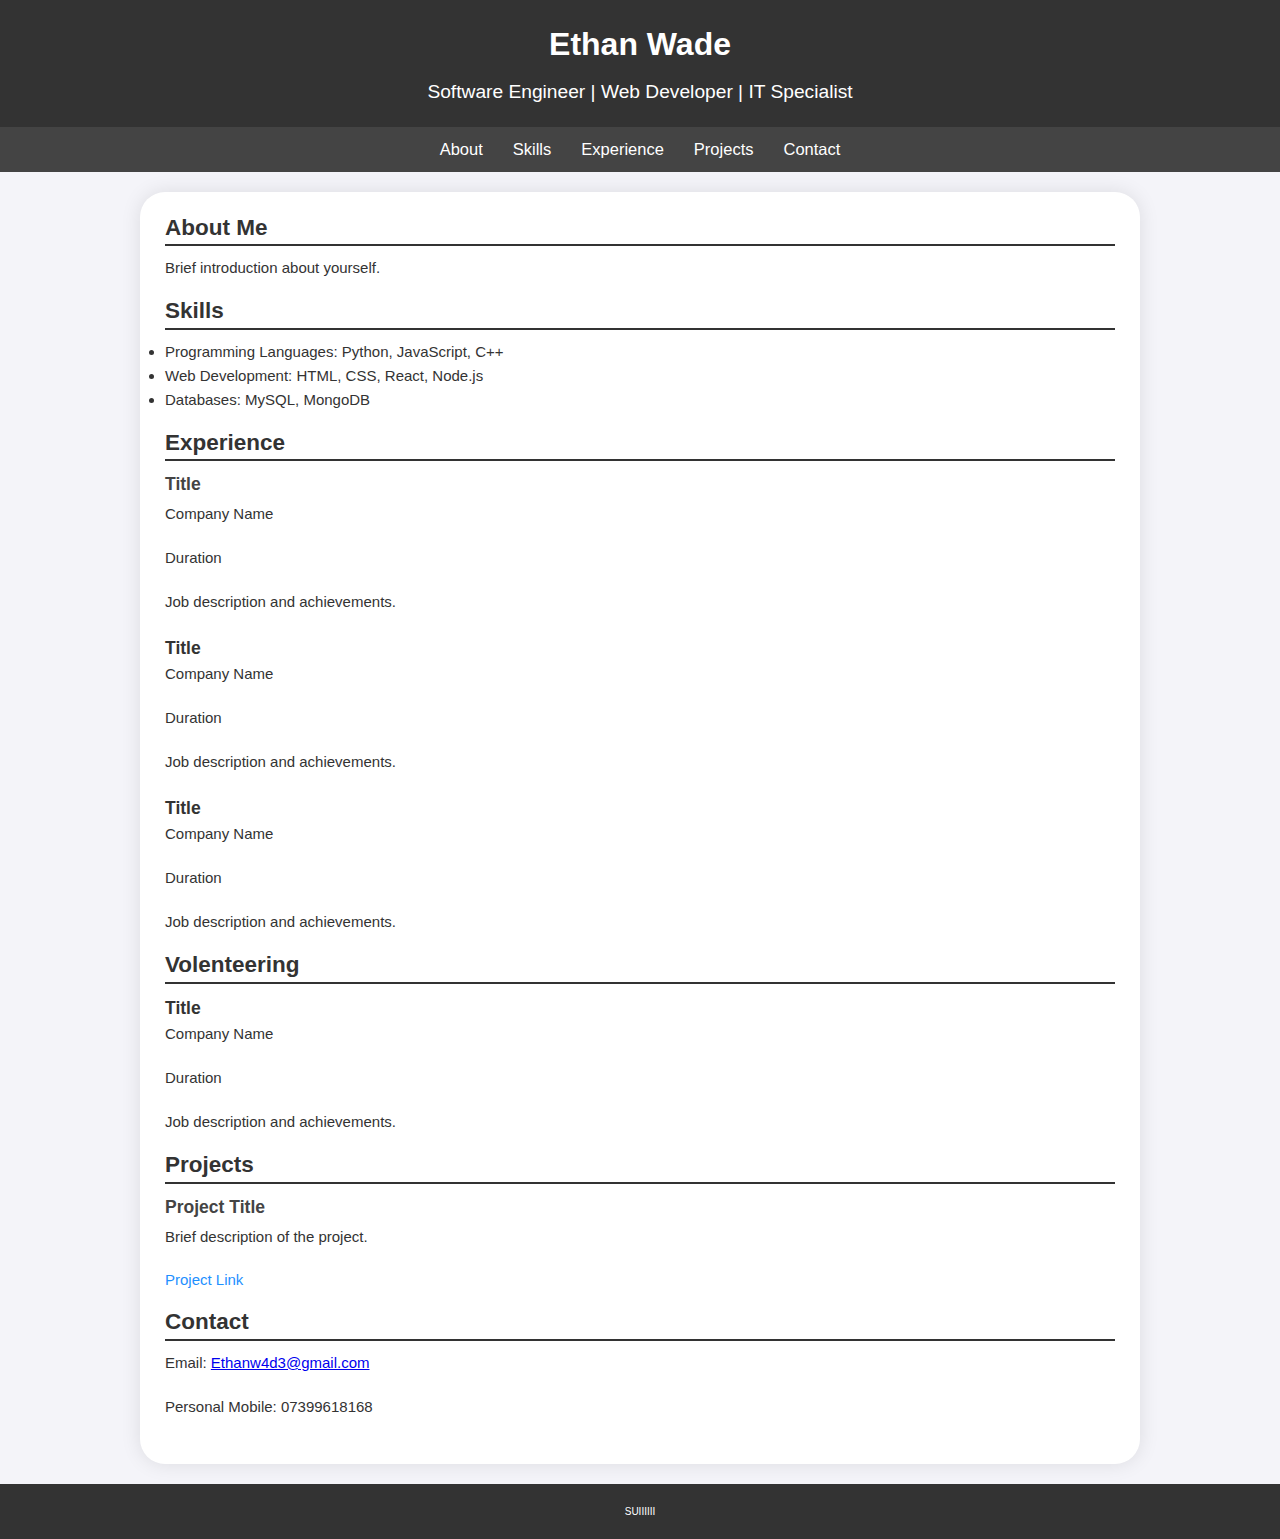
<file: index (1).html>
<head>

    <meta charset="UTF-8">
    <meta name="viewport" content="width=device-width, initial-scale=1.0">
    <title>Ethan's CV.HTML-CSS</title>
    <link rel="stylesheet" href="styles.css">
    
</head>
<body>


    <header>
        <h1>Ethan Wade</h1>
        <p>Software Engineer | Web Developer | IT Specialist</p>
    </header>


    <nav>
        <ul>
            <li><a href="#about">About</a></li>
            <li><a href="#skills">Skills</a></li>
            <li><a href="#experience">Experience</a></li>
            <li><a href="#projects">Projects</a></li>
            <li><a href="#contact">Contact</a></li>
        </ul>
    </nav>
    <main>



        <section id="about">
            <h2>About Me</h2>
            <p>Brief introduction about yourself.</p>
        </section>
        <section id="skills">
            <h2>Skills</h2>
            <ul>
                <li>Programming Languages: Python, JavaScript, C++</li>
                <li>Web Development: HTML, CSS, React, Node.js</li>
                <li>Databases: MySQL, MongoDB</li>
                <!-- Add more skills here -->
            </ul>
        </section>




        <section id="experience">
            <h2>Experience</h2>
            <div class="job">
                <h3>Title</h3>
                <p>Company Name</p>
                <p>Duration</p>
                <p>Job description and achievements.</p>
            </div>
                <h3>Title</h3>
                <p>Company Name</p>
                <p>Duration</p>
                <p>Job description and achievements.</p>
            </div>
                <h3>Title</h3>
                <p>Company Name</p>
                <p>Duration</p>
                <p>Job description and achievements.</p>





            <h2>Volenteering</h2>
                <h3>Title</h3>
                <p>Company Name</p>
                <p>Duration</p>
                <p>Job description and achievements.</p>
        





        </section>
        <section id="projects">
            <h2>Projects</h2>
            <div class="project">
                <h3>Project Title</h3>
                <p>Brief description of the project.</p>
                <a href="#">Project Link</a>
            </div>






        </section>
        <section id="contact">
            <h2>Contact</h2>
            <p>Email: <a href="mailto:Ethanw4d3@gmail.com">Ethanw4d3@gmail.com</a></p>
            <p>Personal Mobile: <a> 07399618168 </a></p>
        </section>










    </main>
    <footer>
        <p>SUIIIIII</p>
    </footer>
</body>
</html>
</file>
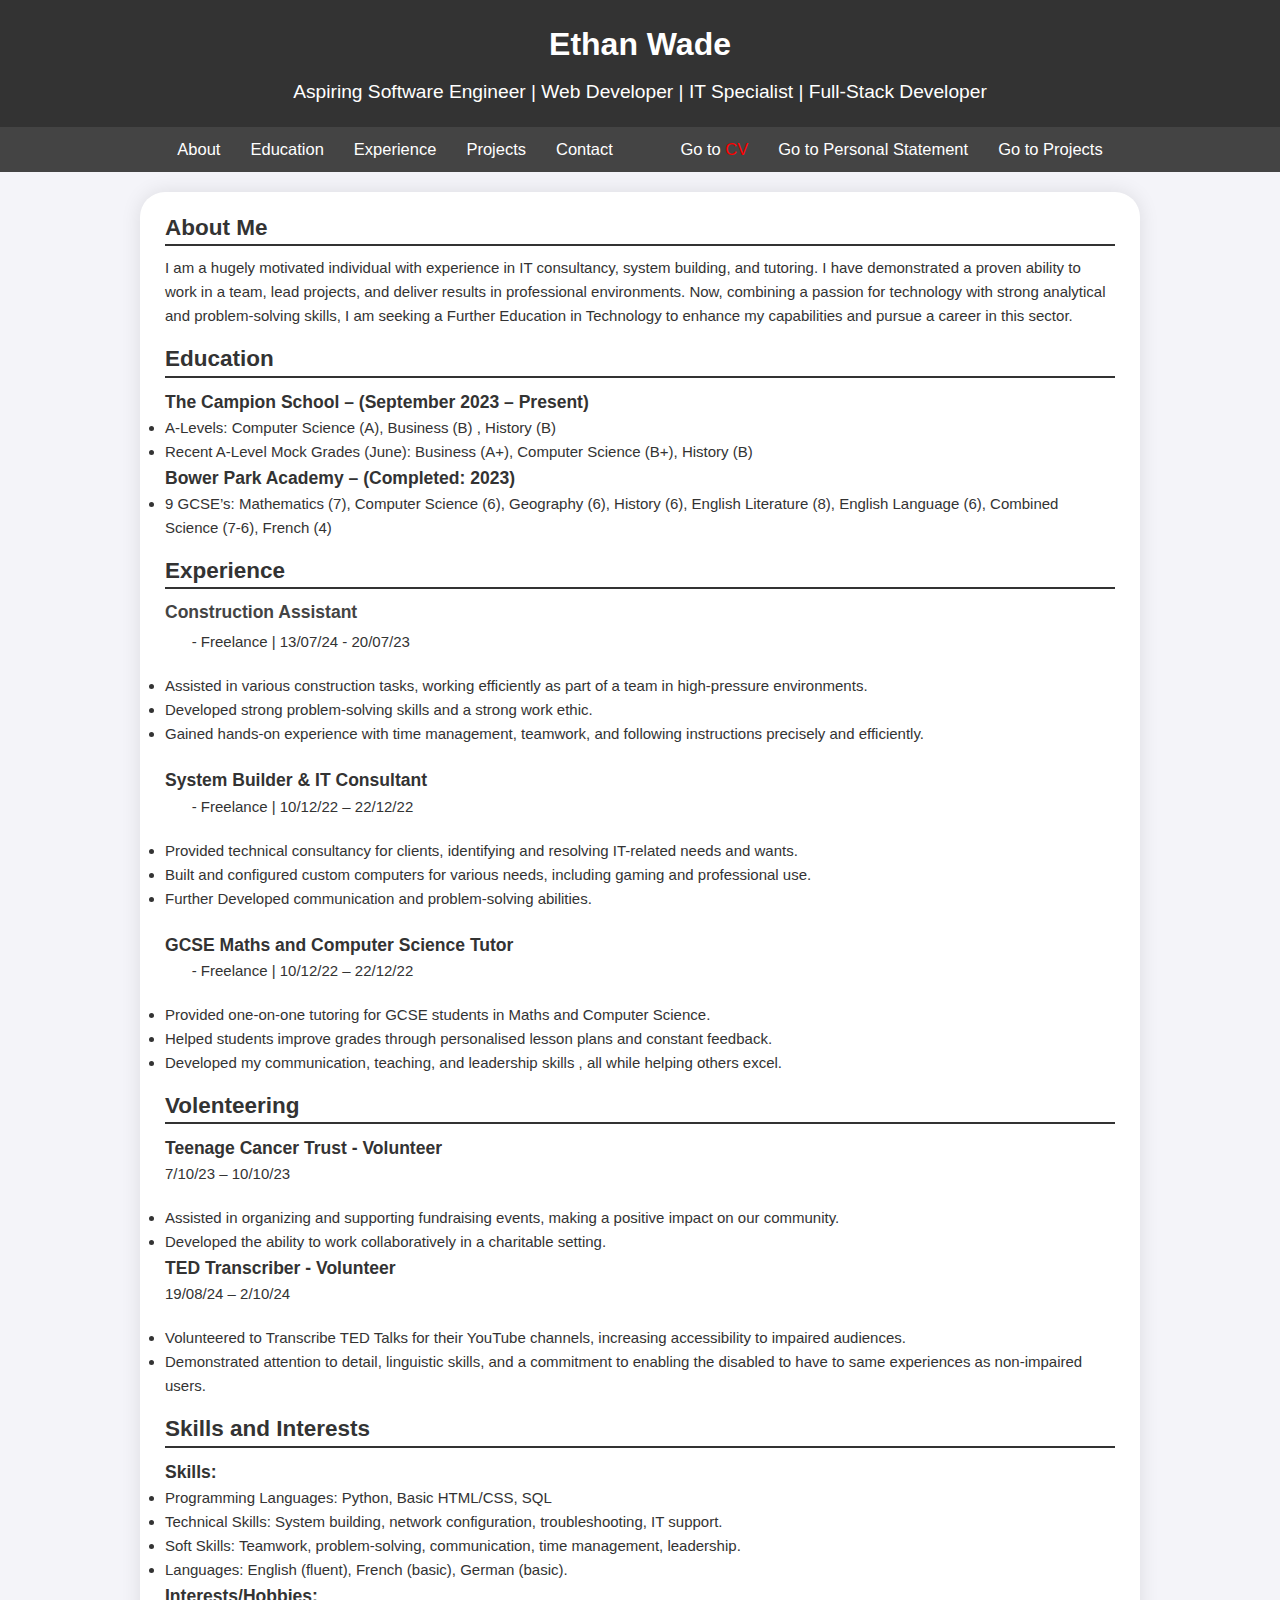
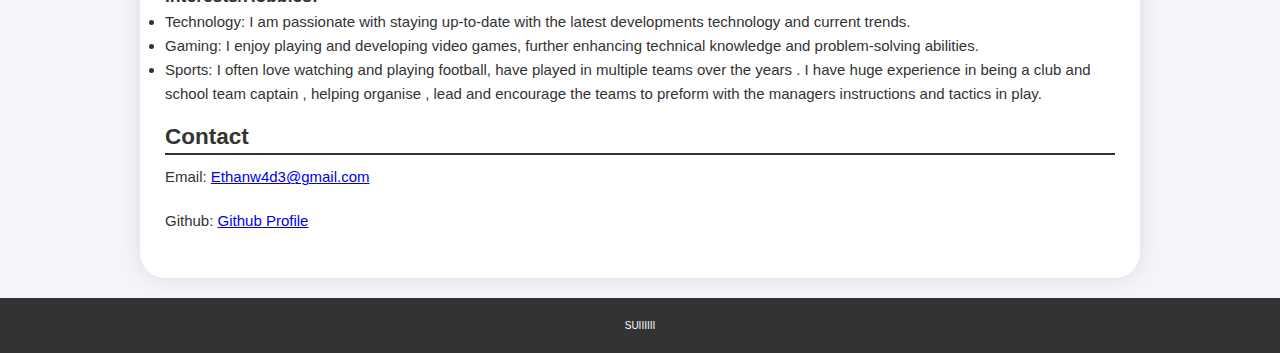
<file: main.html>
<head>

    <meta charset="UTF-8">
    <meta name="viewport" content="width=device-width, initial-scale=1.0">
    <title>Ethan's</title>
    <link rel="stylesheet" href="styles.css">
    
</head>
<body>


    <header>
        <h1>Ethan Wade</h1>
        <p>Aspiring Software Engineer | Web Developer | IT Specialist | Full-Stack Developer </p>
    </header>


    <nav>
        <ul>
            <li><a href="#about">About</a></li>
            <li><a href="#education">Education</a></li>
            <li><a href="#experience">Experience</a></li>
            <li><a href="#projects">Projects</a></li>
            <li><a href="#contact">Contact</a></li>
            <li><p>&ensp;</p></li>
            <li><a href="main.html">Go to <span style="color:rgb(255, 0, 0);"> CV</span></p></a></li>
            <li><a href="PS.html">Go to Personal Statement</a></li>
            <li><a href="projects.html">Go to Projects</a></li>
        </ul>
    </nav>
    <main>



        <section id="about">
            <h2>About Me</h2>
            <p>I am a hugely motivated individual with experience in IT consultancy, system building, and tutoring. I have demonstrated a proven ability to work in a team, lead projects, and deliver results in professional environments. Now, combining a passion for technology with strong analytical and problem-solving skills, I am seeking a Further Education in Technology to enhance my capabilities and pursue a career in this sector.</p>
        </section>

        
        <section id="skills">
            <h2>Education</h2>
            <ul>
                <h3>The Campion School – (September 2023 – Present) </h3>
                 <li>A-Levels: Computer Science (A), Business (B) , History (B) </li>

                 <li>Recent A-Level Mock Grades (June):
                Business (A+), Computer Science (B+), History (B) </li>
                
                <h3>Bower Park Academy – (Completed: 2023)</h3>
               <li> 9 GCSE’s: Mathematics (7), Computer Science (6), Geography (6), History (6), 
                English Literature (8), English Language (6), Combined Science (7-6), French (4) </li>
                
               
               
            </ul>
        </section>




        <section id="experience">
            <h2>Experience</h2>
            <div class="job">
                <h3>Construction Assistant</h3>
                <p>&ensp; &emsp;- Freelance | 13/07/24 - 20/07/23</p>
                <ul>
                <li>Assisted in various construction tasks, working efficiently as part of a team in high-pressure environments.</li>
                <li>Developed strong problem-solving skills and a strong work ethic.</li>
                <li>Gained hands-on experience with time management, teamwork, and following instructions precisely and efficiently. </li>
                </ul>
            </div>
            
                <h3>System Builder & IT Consultant</h3>
                <p>&ensp; &emsp;- Freelance | 10/12/22 – 22/12/22</p>
            <ul>
                <li>Provided technical consultancy for clients, identifying and resolving IT-related needs and wants.</li>
                <li>Built and configured custom computers for various needs, including gaming and professional use.</li>
                <li>Further Developed communication and problem-solving abilities.  </li>
                </ul>
            
            </div>

            
                <h3>GCSE Maths and Computer Science Tutor</h3>
                <p>&ensp; &emsp;- Freelance | 10/12/22 – 22/12/22</p>
            <ul>
                <li>Provided one-on-one tutoring for GCSE students in Maths and Computer Science.</li>
                <li> Helped students improve grades through personalised lesson plans and constant feedback.</li>
                <li>Developed my communication, teaching, and leadership skills , all while helping others excel. </li>

            </ul>



            <h2>Volenteering</h2>
                <h3>Teenage Cancer Trust - Volunteer</h3>
                <p>7/10/23 – 10/10/23 </p>
            <ul>
            <li>Assisted in organizing and supporting fundraising events, making a positive impact on our community.</li>
            <li>Developed the ability to work collaboratively in a charitable setting.  </li>

             <h3>TED Transcriber - Volunteer</h3>
                <p>19/08/24 – 2/10/24</p>
                <li>Volunteered to Transcribe TED Talks for their YouTube channels, increasing accessibility to impaired audiences.</li>
                <li>Demonstrated attention to detail, linguistic skills, and a commitment to enabling the disabled to have to same experiences as non-impaired users.  </li>
            </ul>



                <h2>Skills and Interests</h2>
                <h3> Skills: </h3>
                <ul>
                <li>Programming Languages: Python, Basic HTML/CSS, SQL </li>
                <li>Technical Skills: System building, network configuration, troubleshooting, IT support.</li>
                <li>Soft Skills: Teamwork, problem-solving, communication, time management, leadership.</li>
                <li>Languages: English (fluent), French (basic), German (basic). </li>
                <h3> Interests/Hobbies: </h3> 
                
                <li>Technology: I am passionate with staying up-to-date with the latest developments technology and current trends.</li>
                <li>Gaming: I enjoy playing and developing video games, further enhancing technical knowledge and problem-solving abilities.</li>
                <li>Sports: I often love watching and playing football, have played in multiple teams over the years . I have huge experience in being a club and school team captain , helping organise , lead and encourage the teams to preform with the managers instructions and tactics in play.</li>
            </ul>


            </div>




        </section>
        <section id="contact">
            <h2>Contact</h2>
            <p>Email: <a href="mailto:Ethanw4d3@gmail.com" target="_blank">Ethanw4d3@gmail.com</a></p>
             <p>Github: <a href="https://github.com/Ew4d3" target="_blank">Github Profile</a></p>
        </section>






    </main>
    <footer>
        <p>SUIIIIII</p>
    </footer>
</body>
</html>
</file>
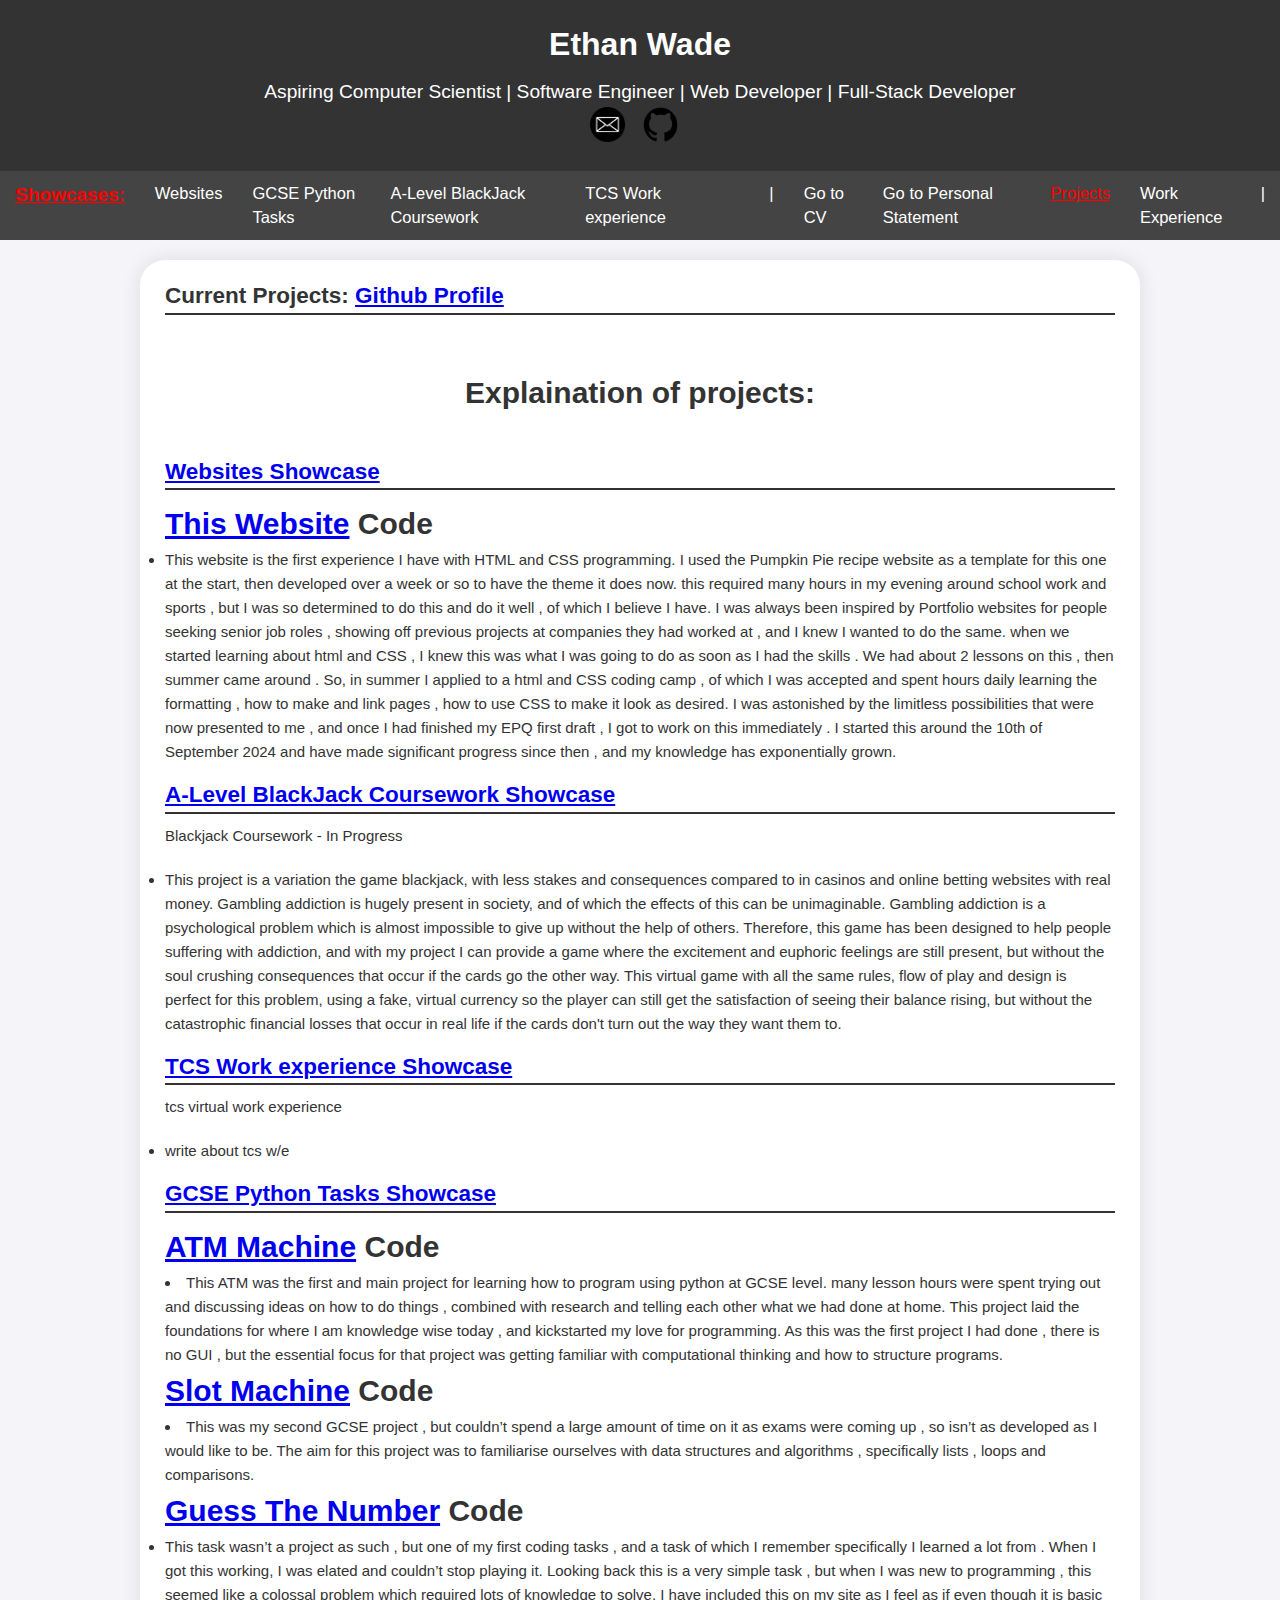
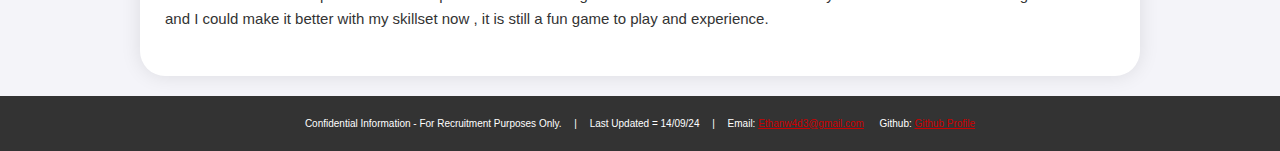
<file: projects.html>
<html lang="en">
<head>


    <meta charset="UTF-8">
    <meta name="viewport" content="width=device-width, initial-scale=0.33">
    <title>Ethan's CV.HTML-CSS</title>
    <link rel="stylesheet" href="styles.css">
    <title>Projects</title>

    <header>
        <h1>Ethan Wade</h1>
        <p>Aspiring Computer Scientist | Software Engineer | Web Developer | Full-Stack Developer 
            <p><a href="mailto:Ethanw4d3@gmail.com" target="_blank"><img src="pics/mail.png" 
                alt="Email Icon" style="width: 35px; height: 35px;"></a>

            <a href="https://github.com/Ew4d3" target="_blank">
                <img src="pics/Github-Logo-Transparent-Background-PNG.png" alt="GitHub Logo" style="width: 60px; height: 35px;">
                </a></p>
        </p>
    </header>



    <nav>
        <ul>
            <li><a><span style="font-size: 19px; color: #ff0000; text-decoration:underline;"><b>Showcases:</b></span></li></a>
            <li><a href="web.html">Websites</a></li>
            <li><a href="gcse.html">GCSE Python Tasks</a></li>
            <li><a href="bjcw.html">A-Level BlackJack Coursework</a></li>
            <li><a href="tcs.html">TCS Work experience </a></li>

        
            <li><p>&ensp;</p></li>

            
            <li><a><p>|</p></a></li>
            <li><a href="CV.html">Go to CV</a></li>
            <li><a href="PS.html">Go to Personal Statement</a></li>
            <li><a href="projects.html"><span style="color:rgb(255, 0, 0);text-decoration:underline;">Projects</span></p></a></li>
            <li><a href="wkexp.html">Work Experience</a></li>
            <li><a><p>|</p></a></li>


            </ul>
    </nav>






<main>
  




    <h2>Current Projects: <a href="https://github.com/Ew4d3" target="_blank" style="text-decoration: underline;" >Github Profile</a></h1>
    <p>&ensp;</p>

    <center><h1>Explaination of projects:</h1></center>
    <p>&ensp;</p>

    



    <section id="website">
        <h2><a href="web.html">Websites Showcase</a></h2>
        <h1><a href="https://github.com/Ew4d3/Ew4d3.github.io" target="_blank">This Website</a> Code</h1>
      

        <ul>
            <li><p>This website is the first experience I have with HTML and CSS programming. I used the Pumpkin Pie recipe website as a template for this one at the start, then developed over a week or so to have the theme it does now.
                this required many hours in my evening around school work and sports , but I was so determined to do this and do it well , of which I believe I have. I was always been inspired by Portfolio websites for people seeking senior job roles ,
                showing off previous projects at companies they had worked at , and I knew I wanted to do the same. when we started learning about html and CSS , I knew this was what I was going to do as soon as I had the skills . 
                We had about 2 lessons on this , then summer came around . So, in summer I applied to a html and CSS coding camp , of which I was accepted and spent hours daily learning the formatting , how to make and link pages ,
                how to use CSS to make it look as desired. I was astonished by the limitless possibilities that were now presented to me , and once I had finished my EPQ first draft , I got to work on this immediately . 
                I started this around the 10th of September 2024 and have made significant progress since then , and my knowledge has exponentially grown. </p></li>
         
        </ul>

    </section>











    <section id="blackjack">
        <h2><a href="bjcw.html">A-Level BlackJack Coursework Showcase</a></h2>

        <p>Blackjack Coursework - In Progress</p>
        <ul>
        <li><p>This project is a variation the game blackjack, with less stakes and consequences compared to in casinos and online betting websites with real money. Gambling addiction is hugely present in society, and of which the effects of this can be unimaginable. 
            Gambling addiction is a psychological problem which is almost impossible to give up without the help of others. Therefore, this game has been designed to help people suffering with addiction, and with my project I can provide a game where the excitement 
            and euphoric feelings are still present, but without the soul crushing consequences that occur if the cards go the other way. This virtual game with all the same rules, flow of play and design is perfect for this problem, using a fake, virtual currency so 
            the player can still get the satisfaction of seeing their balance rising, but without the catastrophic financial losses that occur in real life if the cards don't turn out the way they want them to. </p></li>

       </ul>
    </section>










    <section id="tcs">
        <h2><a href="tcs.html">TCS Work experience Showcase </a></h2>
        <p>tcs virtual work experience</p>
        <ul>
            <li>write about tcs w/e</li>
        </ul>
    </section>












    <section id="gcse">
        <h2><a href="gcse.html">GCSE Python Tasks Showcase</a></h2>
        <h1><a href="https://github.com/Ew4d3/GCSE-programming-tasks/tree/main/()PYTHON%20WORK%20GCSE/()%20prodjects/ATM%20prodject/Main%20Code%20only">ATM Machine</a> Code </h1>
        <uk>
            <li>This ATM was the first and main project for learning how to program using python at GCSE level. many lesson hours were spent trying out and discussing ideas on how to do things , combined with research and telling 
                each other what we had done at home. This project laid the foundations for where I am knowledge wise today , and kickstarted my love for programming. As this was the first project I had done , there is no GUI , but 
                the essential focus for that project was getting familiar with computational thinking and how to structure programs.

            </li> 

            
        </uk>



        <h1><a href="https://github.com/Ew4d3/GCSE-programming-tasks/tree/main/()PYTHON%20WORK%20GCSE/()%20prodjects/Slot%20Machine">Slot Machine</a>  Code</h1>
        <uk>
            <li>This was my second GCSE project , but couldn’t spend a large amount of time on it as exams were coming up , so isn’t as developed as I would like to be. The aim for this project was to familiarise ourselves with 
                data structures and algorithms , specifically lists , loops and comparisons. 

            </li>
        </uk>
       


        <h1><a href="https://github.com/Ew4d3/GCSE-programming-tasks/tree/main/()PYTHON%20WORK%20GCSE">Guess The Number</a>  Code</h1>
        <ul>
            <li>This task wasn’t a project as such , but one of my first coding tasks , and a task of which I remember specifically I learned a lot from . When I got this working, I was elated and couldn’t stop playing it. Looking back this is a very simple 
                task , but when I was new to programming , this seemed like a colossal problem which required lots of knowledge to solve. I have included this on my site as I feel as if even though it is 
                basic and I could make it better with my skillset now , it is still a fun game to play and experience.

            </li>
        </ul>
       




    </section>









</main>

<footer>
    <p>Confidential Information - For Recruitment Purposes Only. &ensp;&ensp;|&ensp;&ensp; Last Updated = 14/09/24 &emsp;|&emsp; Email: <a href="mailto:Ethanw4d3@gmail.com" style="color: #cc0000" target="_blank">Ethanw4d3@gmail.com</a> &emsp; Github: <a href="https://github.com/Ew4d3" style="color: #cc0000" target="_blank">Github Profile</a></p>

</footer>



</body>
</html>
</file>
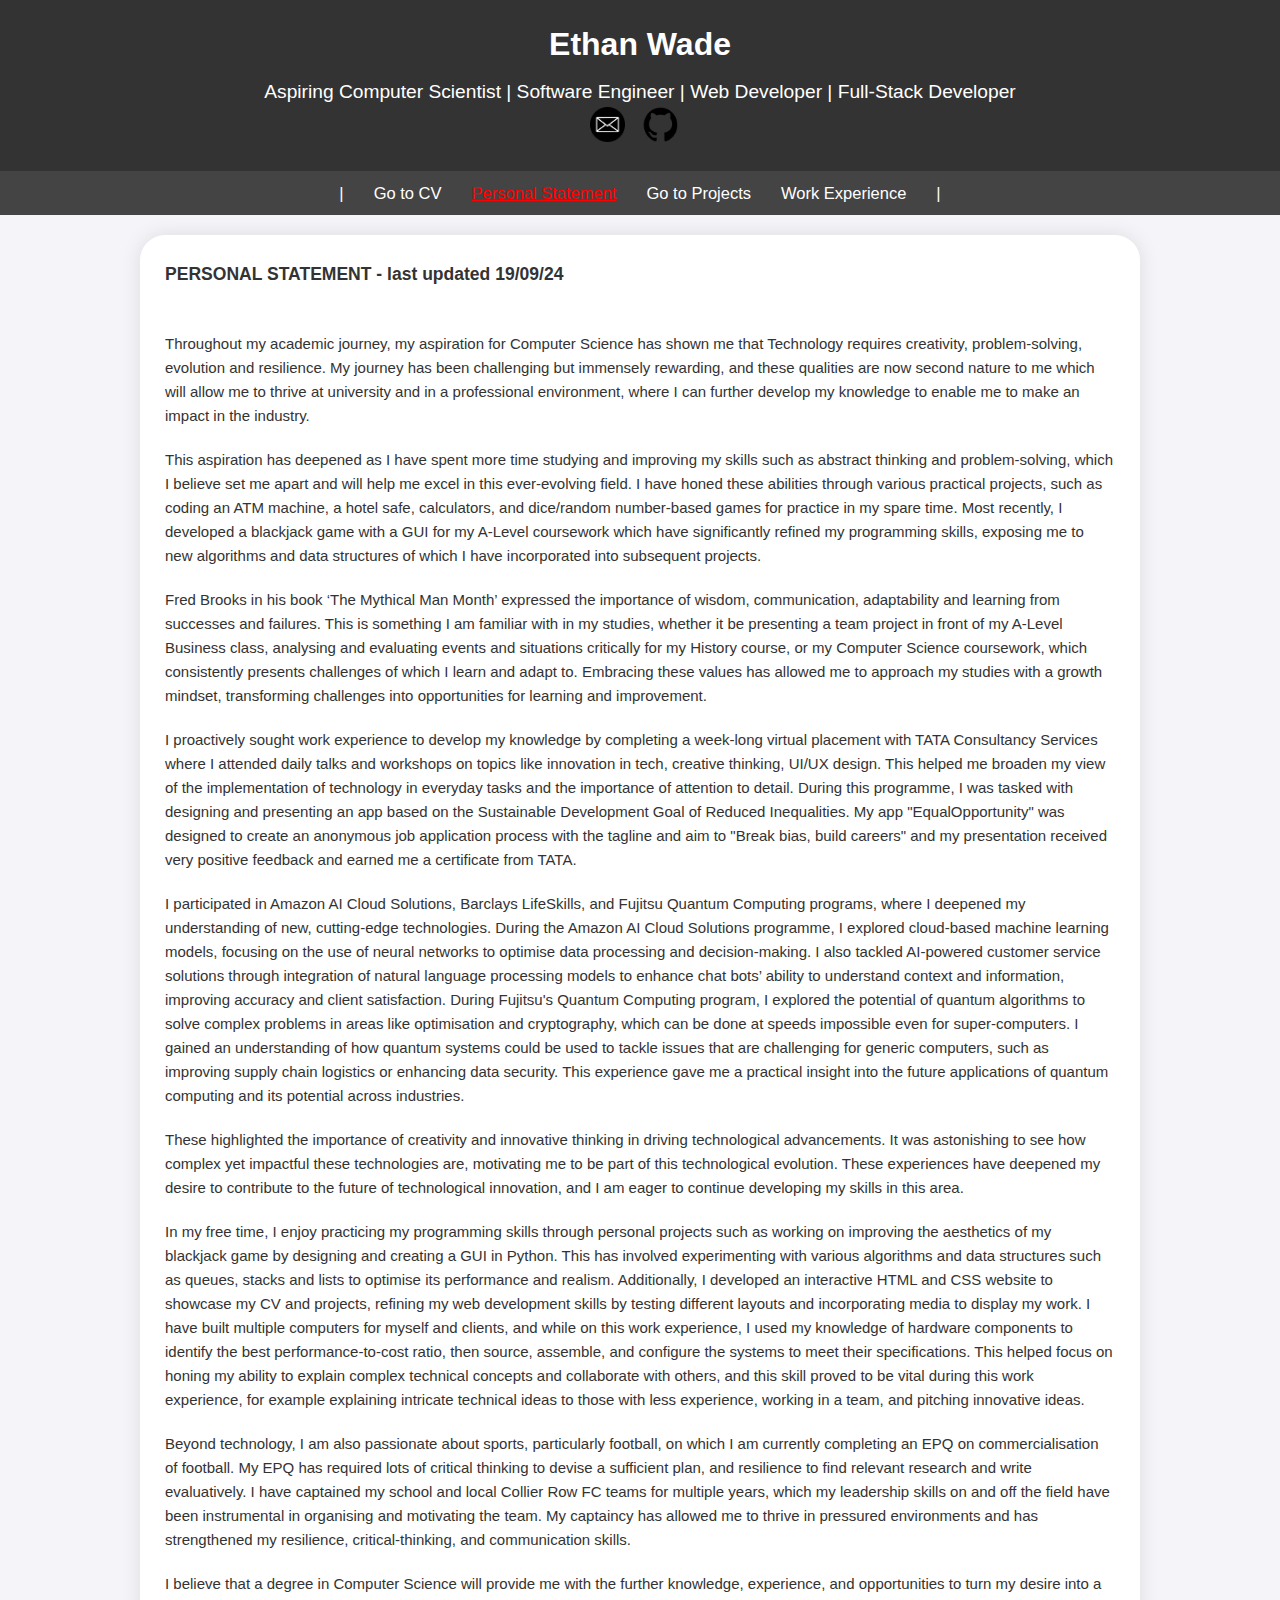
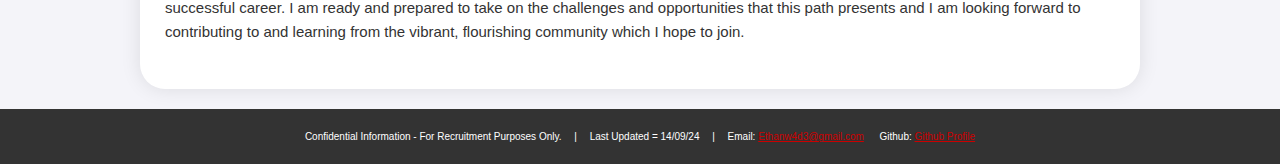
<file: PS.html>
<html lang="en">
<head>


    <meta charset="UTF-8">
    <meta name="viewport" content="width=device-width, initial-scale=0.33">
    <title>Ethan's CV.HTML-CSS</title>
    <link rel="stylesheet" href="styles.css">
    <title>Personal Statement</title>

    <header>
        <h1>Ethan Wade</h1>
        <p>Aspiring Computer Scientist | Software Engineer | Web Developer | Full-Stack Developer 
            <p><a href="mailto:Ethanw4d3@gmail.com" target="_blank"><img src="pics/mail.png" 
                alt="Email Icon" style="width: 35px; height: 35px;"></a>

            <a href="https://github.com/Ew4d3" target="_blank">
                <img src="pics/Github-Logo-Transparent-Background-PNG.png" alt="GitHub Logo" style="width: 60px; height: 35px;">
                </a></p>
        </p>
    </header>


    <nav>
        <ul>

            <li><a><p>|</p></a></li>
            <li><a href="CV.html">Go to CV</a></li>
            <li><a href="PS.html"><span style="color:rgb(255, 0, 0);text-decoration:underline;">Personal Statement</span></p></a></li>
            <li><a href="projects.html">Go to Projects</a></li>
            <li><a href="wkexp.html">Work Experience</a></li>

            <li><a><p>|</p></a></li>



        </ul>
    </nav>

<main>

    <h3>PERSONAL STATEMENT - last updated 19/09/24</h3>
    <p>&ensp;</p>

    <p>Throughout my academic journey, my aspiration for Computer Science has shown me that Technology requires creativity, problem-solving, evolution and resilience.  My journey has been challenging but immensely rewarding, and these qualities are now second nature to me which will allow me to thrive at university and in a professional environment, where I can further develop my knowledge to enable me to make an impact in the industry.</p>
    <p>This aspiration has deepened as I have spent more time studying and improving my skills such as abstract thinking and problem-solving, which I believe set me apart and will help me excel in this ever-evolving field. I have honed these abilities through various practical projects, such as coding an ATM machine, a hotel safe, calculators, and dice/random number-based games for practice in my spare time. Most recently, I developed a blackjack game with a GUI for my A-Level coursework which have significantly refined my programming skills, exposing me to new algorithms and data structures of which I have incorporated into subsequent projects.</p>
    <p>Fred Brooks in his book ‘The Mythical Man Month’ expressed the importance of wisdom, communication, adaptability and learning from successes and failures. This is something I am familiar with in my studies, whether it be presenting a team project in front of my A-Level Business class, analysing and evaluating events and situations critically for my History course, or my Computer Science coursework, which consistently presents challenges of which I learn and adapt to. Embracing these values has allowed me to approach my studies with a growth mindset, transforming challenges into opportunities for learning and improvement. </p>
    <p>I proactively sought work experience to develop my knowledge by completing a week-long virtual placement with TATA Consultancy Services where I attended daily talks and workshops on topics like innovation in tech, creative thinking, UI/UX design. This helped me broaden my view of the implementation of technology in everyday tasks and the importance of attention to detail. During this programme, I was tasked with designing and presenting an app based on the Sustainable Development Goal of Reduced Inequalities. My app "EqualOpportunity" was designed to create an anonymous job application process with the tagline and aim to "Break bias, build careers" and my presentation received very positive feedback and earned me a certificate from TATA.</p>
    <p>I participated in Amazon AI Cloud Solutions, Barclays LifeSkills, and Fujitsu Quantum Computing programs, where I deepened my understanding of new, cutting-edge technologies. During the Amazon AI Cloud Solutions programme, I explored cloud-based machine learning models, focusing on the use of neural networks to optimise data processing and decision-making. I also tackled AI-powered customer service solutions through integration of natural language processing models to enhance chat bots’ ability to understand context and information, improving accuracy and client satisfaction. During Fujitsu's Quantum Computing program, I explored the potential of quantum algorithms to solve complex problems in areas like optimisation and cryptography, which can be done at speeds impossible even for super-computers. I gained an understanding of how quantum systems could be used to tackle issues that are challenging for generic computers, such as improving supply chain logistics or enhancing data security. This experience gave me a practical insight into the future applications of quantum computing and its potential across industries.</p>
    <p>These highlighted the importance of creativity and innovative thinking in driving technological advancements. It was astonishing to see how complex yet impactful these technologies are, motivating me to be part of this technological evolution. These experiences have deepened my desire to contribute to the future of technological innovation, and I am eager to continue developing my skills in this area.</p>
    <p>In my free time, I enjoy practicing my programming skills through personal projects such as working on improving the aesthetics of my blackjack game by designing and creating a GUI in Python. This has involved experimenting with various algorithms and data structures such as queues, stacks and lists to optimise its performance and realism. Additionally, I developed an interactive HTML and CSS website to showcase my CV and projects, refining my web development skills by testing different layouts and incorporating media to display my work. I have built multiple computers for myself and clients, and while on this work experience, I used my knowledge of hardware components to identify the best performance-to-cost ratio, then source, assemble, and configure the systems to meet their specifications. This helped focus on honing my ability to explain complex technical concepts and collaborate with others, and this skill proved to be vital during this work experience, for example explaining intricate technical ideas to those with less experience, working in a team, and pitching innovative ideas. </p>
    <p>Beyond technology, I am also passionate about sports, particularly football, on which I am currently completing an EPQ on commercialisation of football. My EPQ has required lots of critical thinking to devise a sufficient plan, and resilience to find relevant research and write evaluatively. I have captained my school and local Collier Row FC teams for multiple years, which my leadership skills on and off the field have been instrumental in organising and motivating the team.  My captaincy has allowed me to thrive in pressured environments and has strengthened my resilience, critical-thinking, and communication skills.</p>
    <p>I believe that a degree in Computer Science will provide me with the further knowledge, experience, and opportunities to turn my desire into a successful career. I am ready and prepared to take on the challenges and opportunities that this path presents and I am looking forward to contributing to and learning from the vibrant, flourishing community which I hope to join.</p>






</main>

<footer>
    <p>Confidential Information - For Recruitment Purposes Only. &ensp;&ensp;|&ensp;&ensp; Last Updated = 14/09/24 &emsp;|&emsp; Email: <a href="mailto:Ethanw4d3@gmail.com" style="color: #cc0000" target="_blank">Ethanw4d3@gmail.com</a> &emsp; Github: <a href="https://github.com/Ew4d3" style="color: #cc0000" target="_blank">Github Profile</a></p>

</footer>

</body>
</html>
</file>
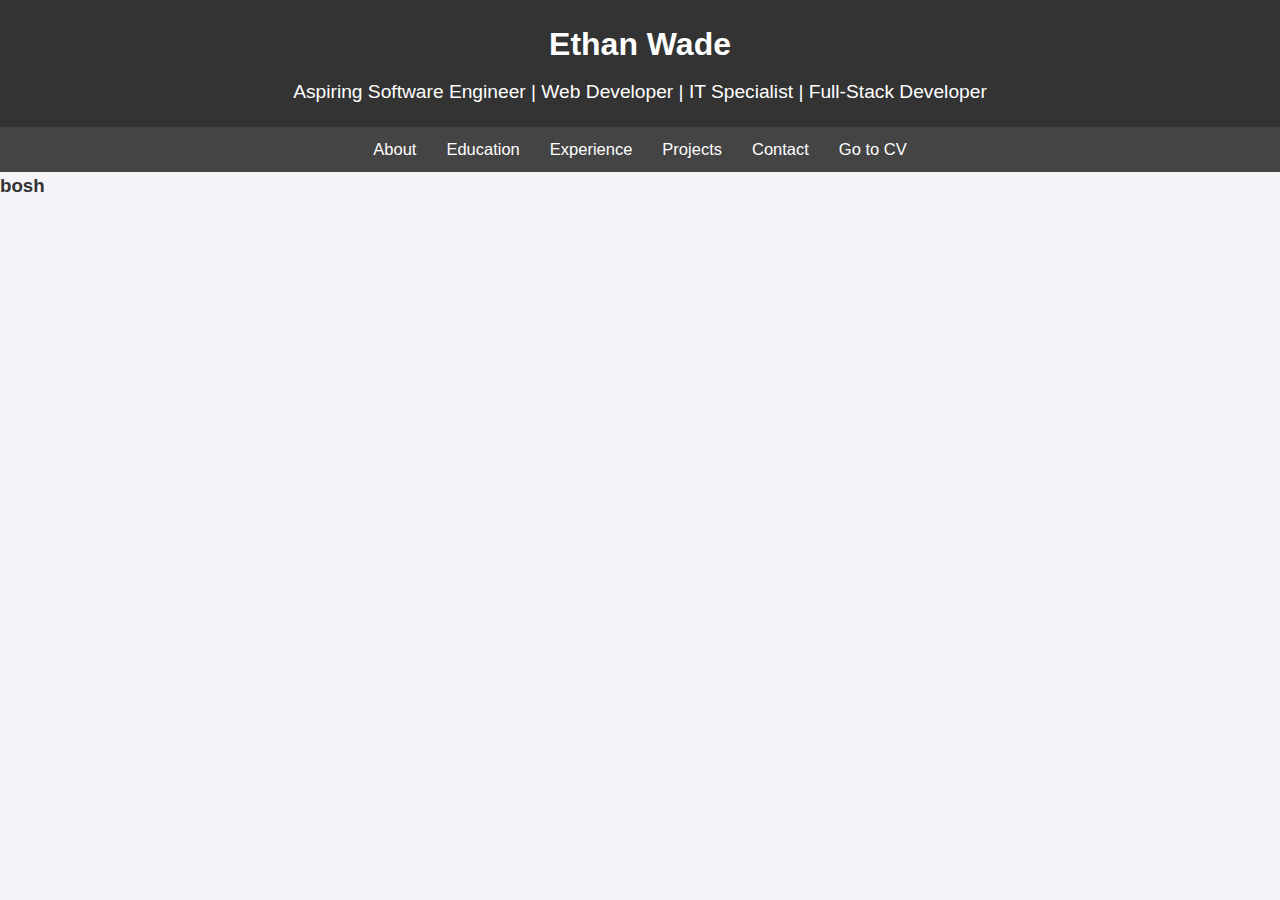
<file: second.html>
<html lang="en">
<head>


    <meta charset="UTF-8">
    <meta name="viewport" content="width=device-width, initial-scale=1.0">
    <title>Ethan's CV.HTML-CSS</title>
    <link rel="stylesheet" href="styles.css">
    <title>Second Page</title>

    <header>
        <h1>Ethan Wade</h1>
        <p>Aspiring Software Engineer | Web Developer | IT Specialist | Full-Stack Developer</p>
    </header>

    <nav>
        <ul>
            <li><a href="#about">About</a></li>
            <li><a href="#education">Education</a></li>
            <li><a href="#experience">Experience</a></li>
            <li><a href="#projects">Projects</a></li>
            <li><a href="#contact">Contact</a></li>
            <li><a href="index.html">Go to CV</a></li>
        </ul>
    </nav>

    <h3>bosh</h3>







</body>
</html>
</file>
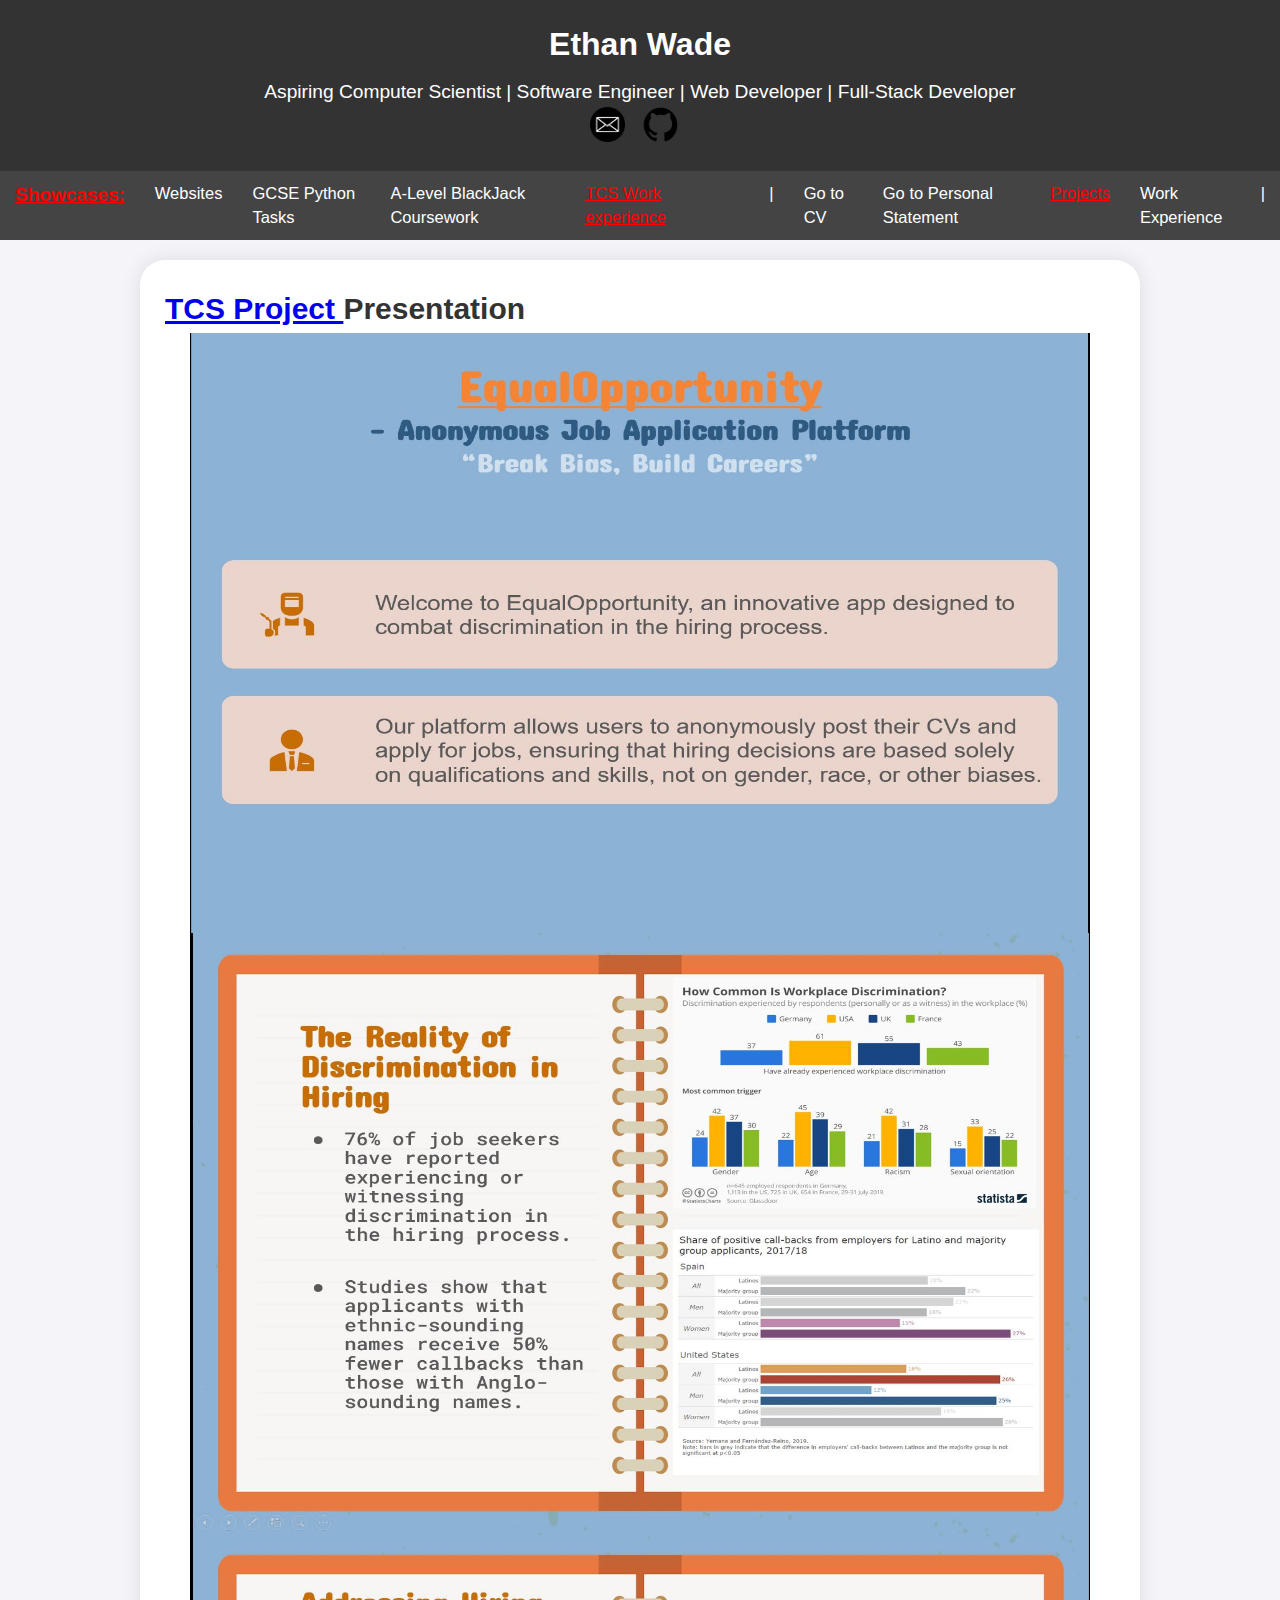
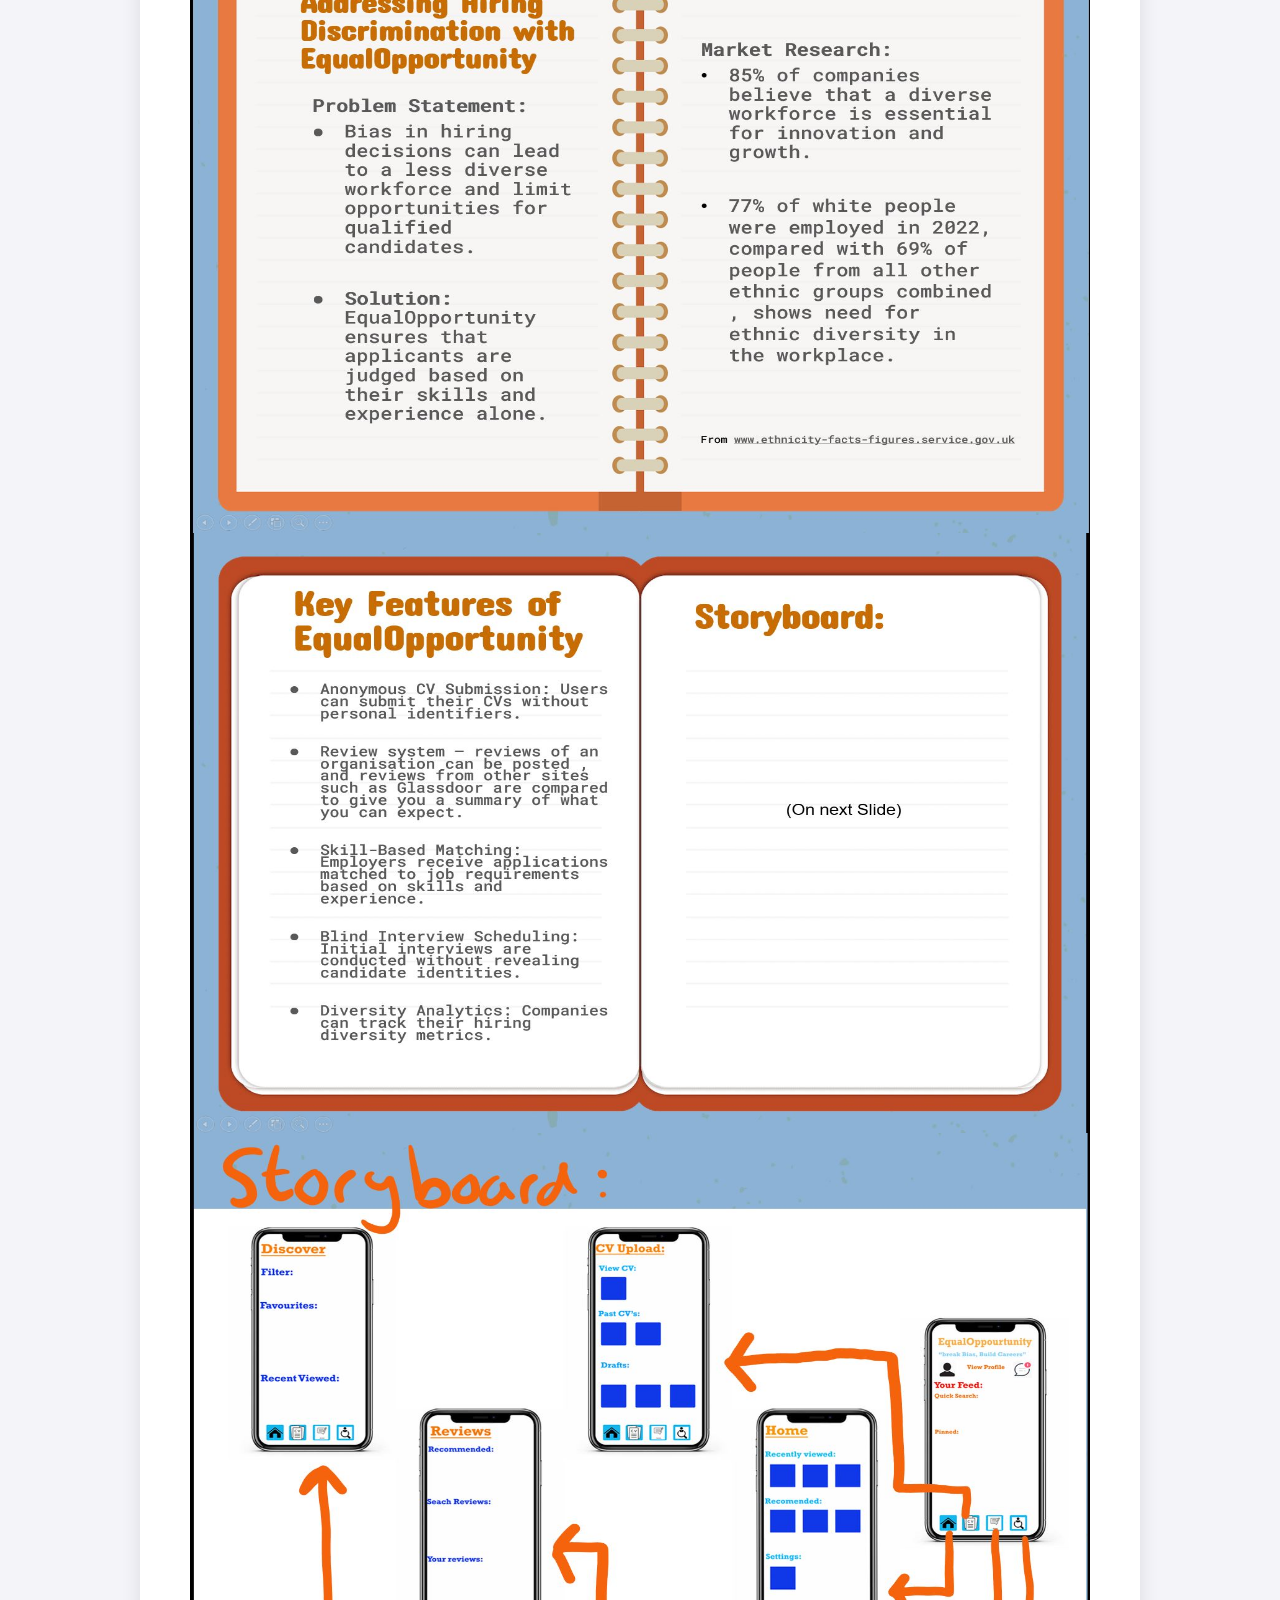
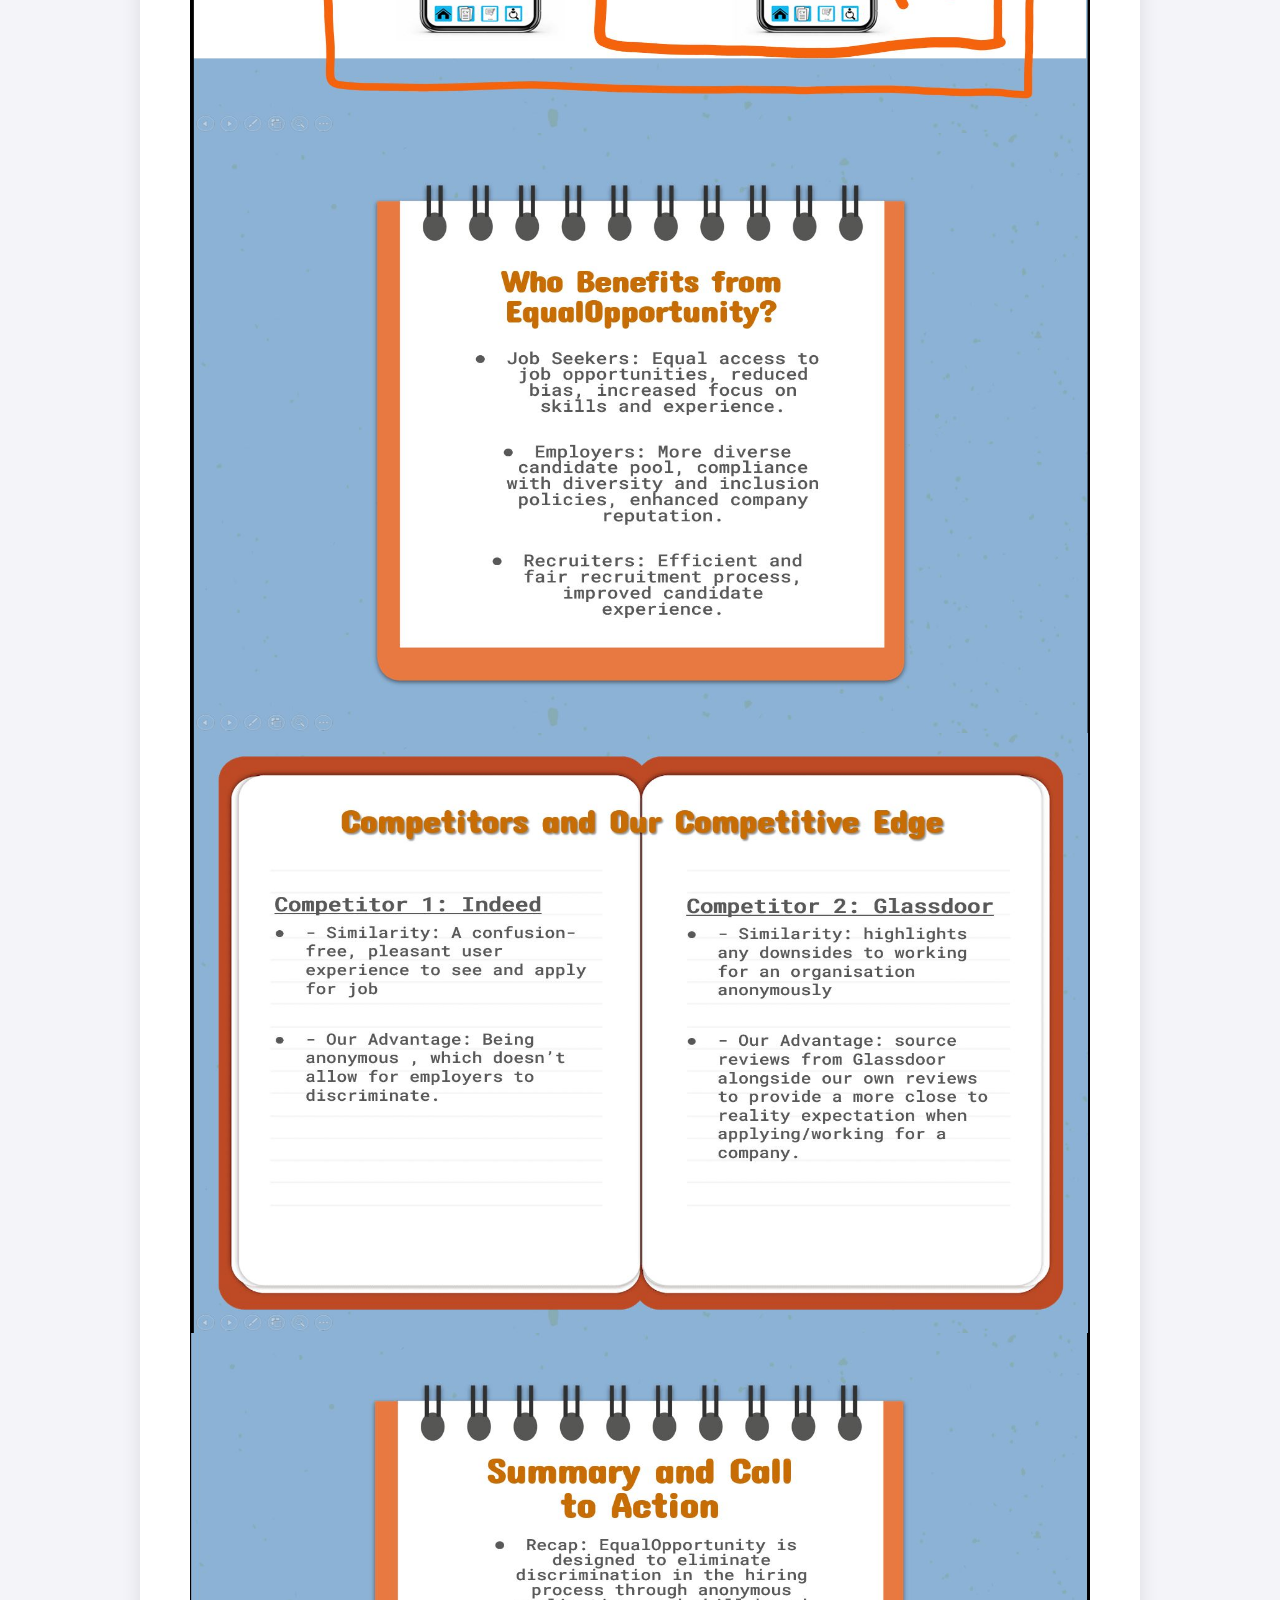
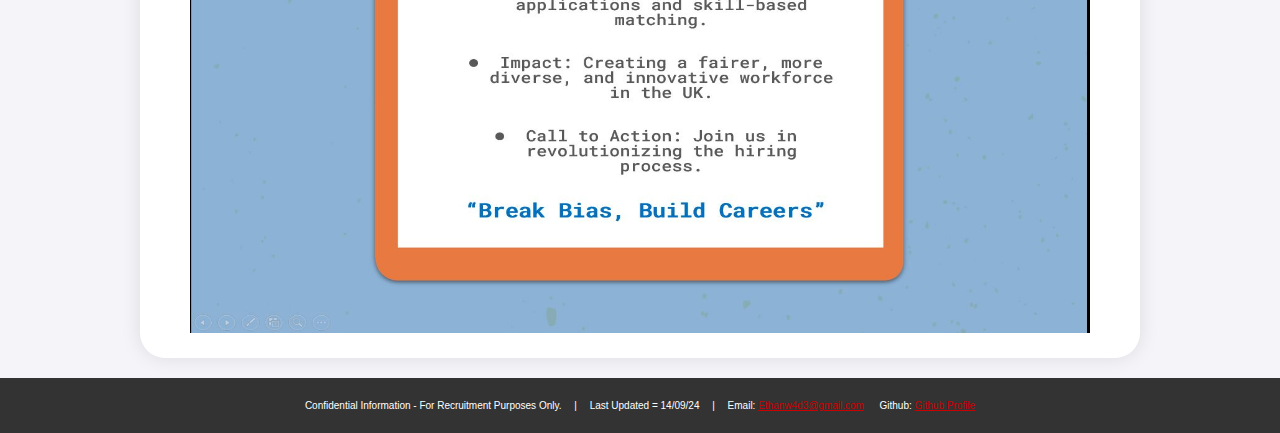
<file: tcs.html>
<html lang="en">
<head>


    <meta charset="UTF-8">
    <meta name="viewport" content="width=device-width, initial-scale=0.33">
    <title>Ethan's CV.HTML-CSS</title>
    <link rel="stylesheet" href="styles.css">
    <title>Projects</title>


    <header>
        <h1>Ethan Wade</h1>
        <p>Aspiring Computer Scientist | Software Engineer | Web Developer | Full-Stack Developer 
            <p><a href="mailto:Ethanw4d3@gmail.com" target="_blank"><img src="pics/mail.png" 
                alt="Email Icon" style="width: 35px; height: 35px;"></a>

            <a href="https://github.com/Ew4d3" target="_blank">
                <img src="pics/Github-Logo-Transparent-Background-PNG.png" alt="GitHub Logo" style="width: 60px; height: 35px;">
                </a></p>
        </p>
    </header>



    <nav>
        <ul>
            <li><a><span style="font-size: 19px; color: #ff0000; text-decoration:underline;"><b>Showcases:</b></span></li></a>

            <li><a href="web.html">Websites</a></li>
            <li><a href="gcse.html">GCSE Python Tasks</a></li>
            <li><a href="bjcw.html">A-Level BlackJack Coursework</a></li>
            <li><a href="tcs.html"><span style="color:rgb(255, 0, 0);text-decoration:underline;">TCS Work experience </span></a></li>

            <li><p>&ensp;</p></li>

            
            <li><a><p>|</p></a></li>
            <li><a href="CV.html">Go to CV</a></li>
            <li><a href="PS.html">Go to Personal Statement</a></li>
            <li><a href="projects.html"><span style="color:rgb(255, 0, 0);text-decoration:underline;">Projects</span></p></a></li>
            <li><a href="wkexp.html">Work Experience</a></li>
            <li><a><p>|</p></a></li>


            </ul>
    </nav>

<main>

    <h1><a href="https://docs.google.com/presentation/d/1lcf4stUDo55PnBWau7BljzwqETXlmlrH/edit?usp=drive_link&ouid=111929984653475456458&rtpof=true&sd=true" target="_blank">TCS Project </a>Presentation</h1>
    <center>
        <img src="pics/eo1.JPG" alt="image" height="600px" width="900px">
        <img src="pics/eo2.JPG" alt="image" height="600px" width="900px">
        <img src="pics/eo3.JPG" alt="image" height="600px" width="900px">
        
        <img src="pics/eo5.JPG" alt="image" height="600px" width="900px">
        <img src="pics/eo6.JPG" alt="image" height="600px" width="900px">
        <img src="pics/eo7.JPG" alt="image" height="600px" width="900px">
        <img src="pics/eo8.JPG" alt="image" height="600px" width="900px">
        <img src="pics/eo9.JPG" alt="image" height="600px" width="900px">
    </center>






</main>
  


<footer>
    <p>Confidential Information - For Recruitment Purposes Only. &ensp;&ensp;|&ensp;&ensp; Last Updated = 14/09/24 &emsp;|&emsp; Email: <a href="mailto:Ethanw4d3@gmail.com" style="color: #cc0000" target="_blank">Ethanw4d3@gmail.com</a> &emsp; Github: <a href="https://github.com/Ew4d3" style="color: #cc0000" target="_blank">Github Profile</a></p>

</footer>



</body>
</html>
</file>
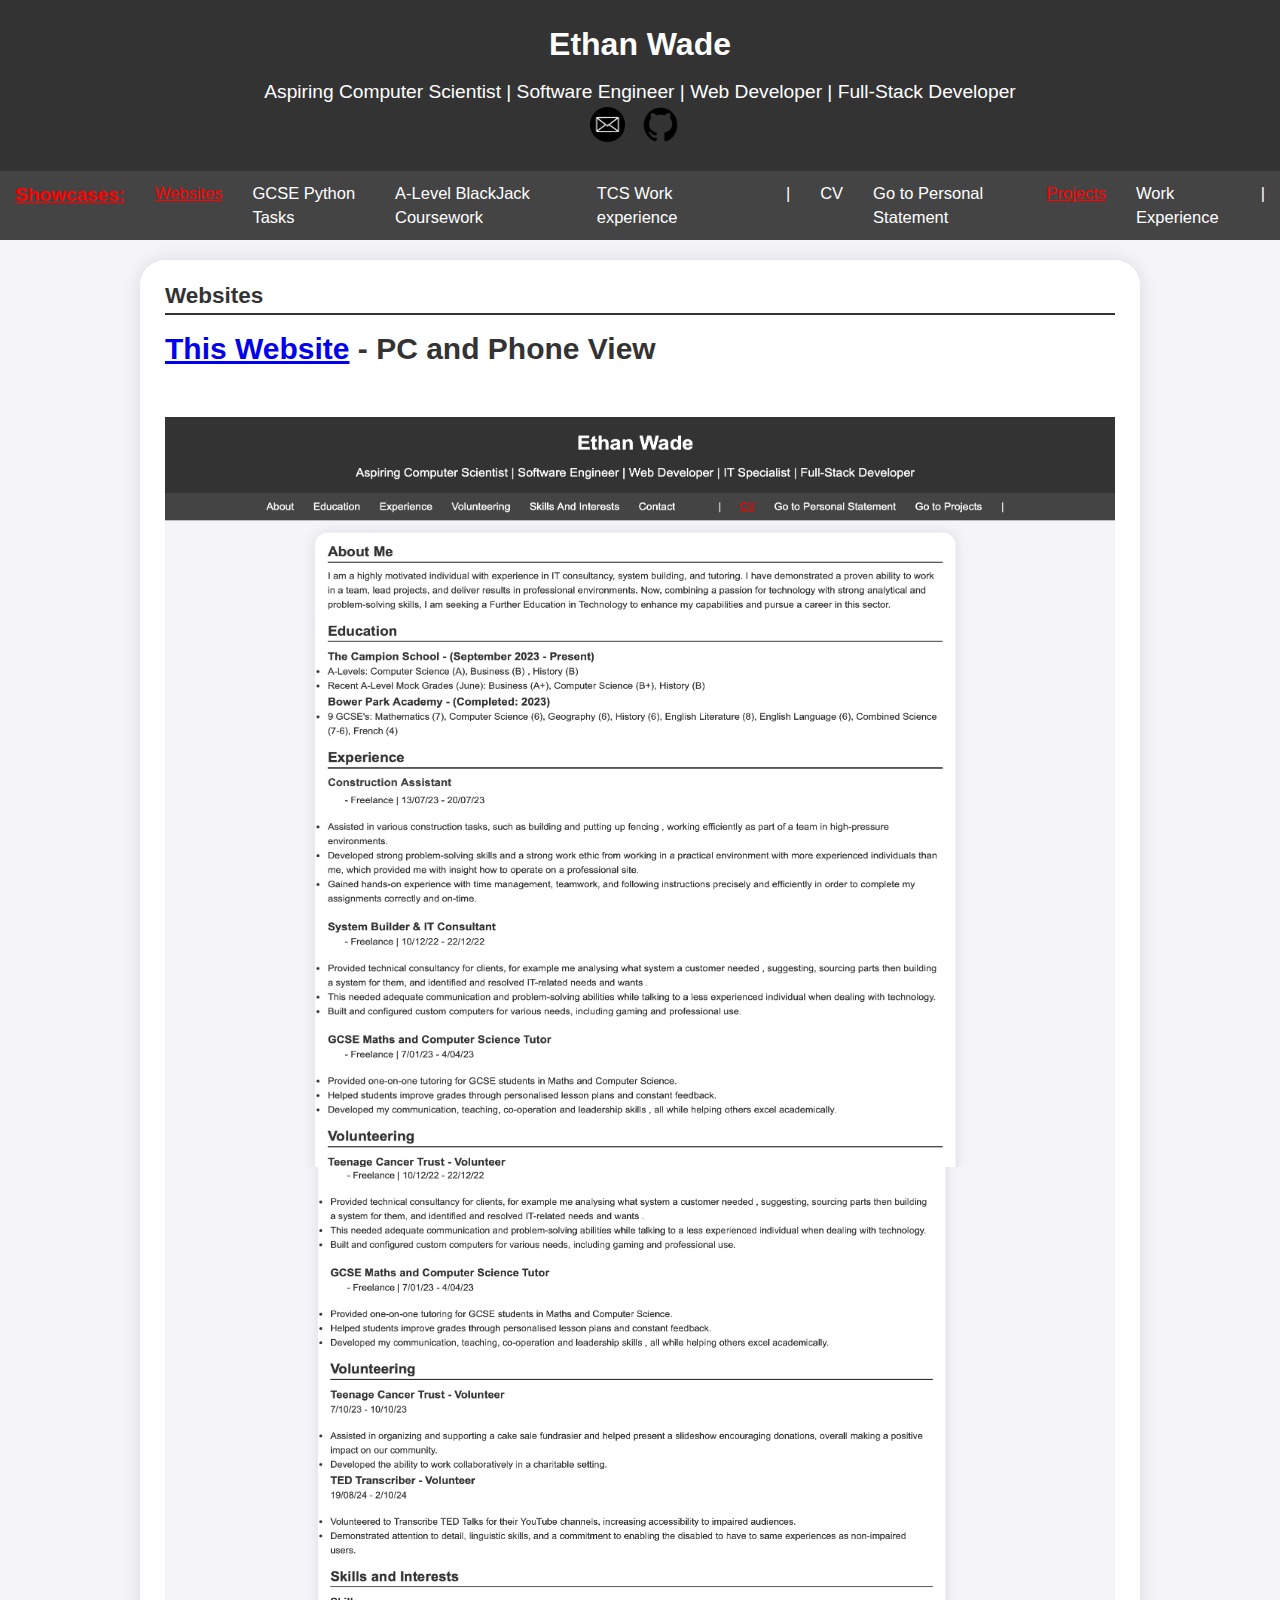
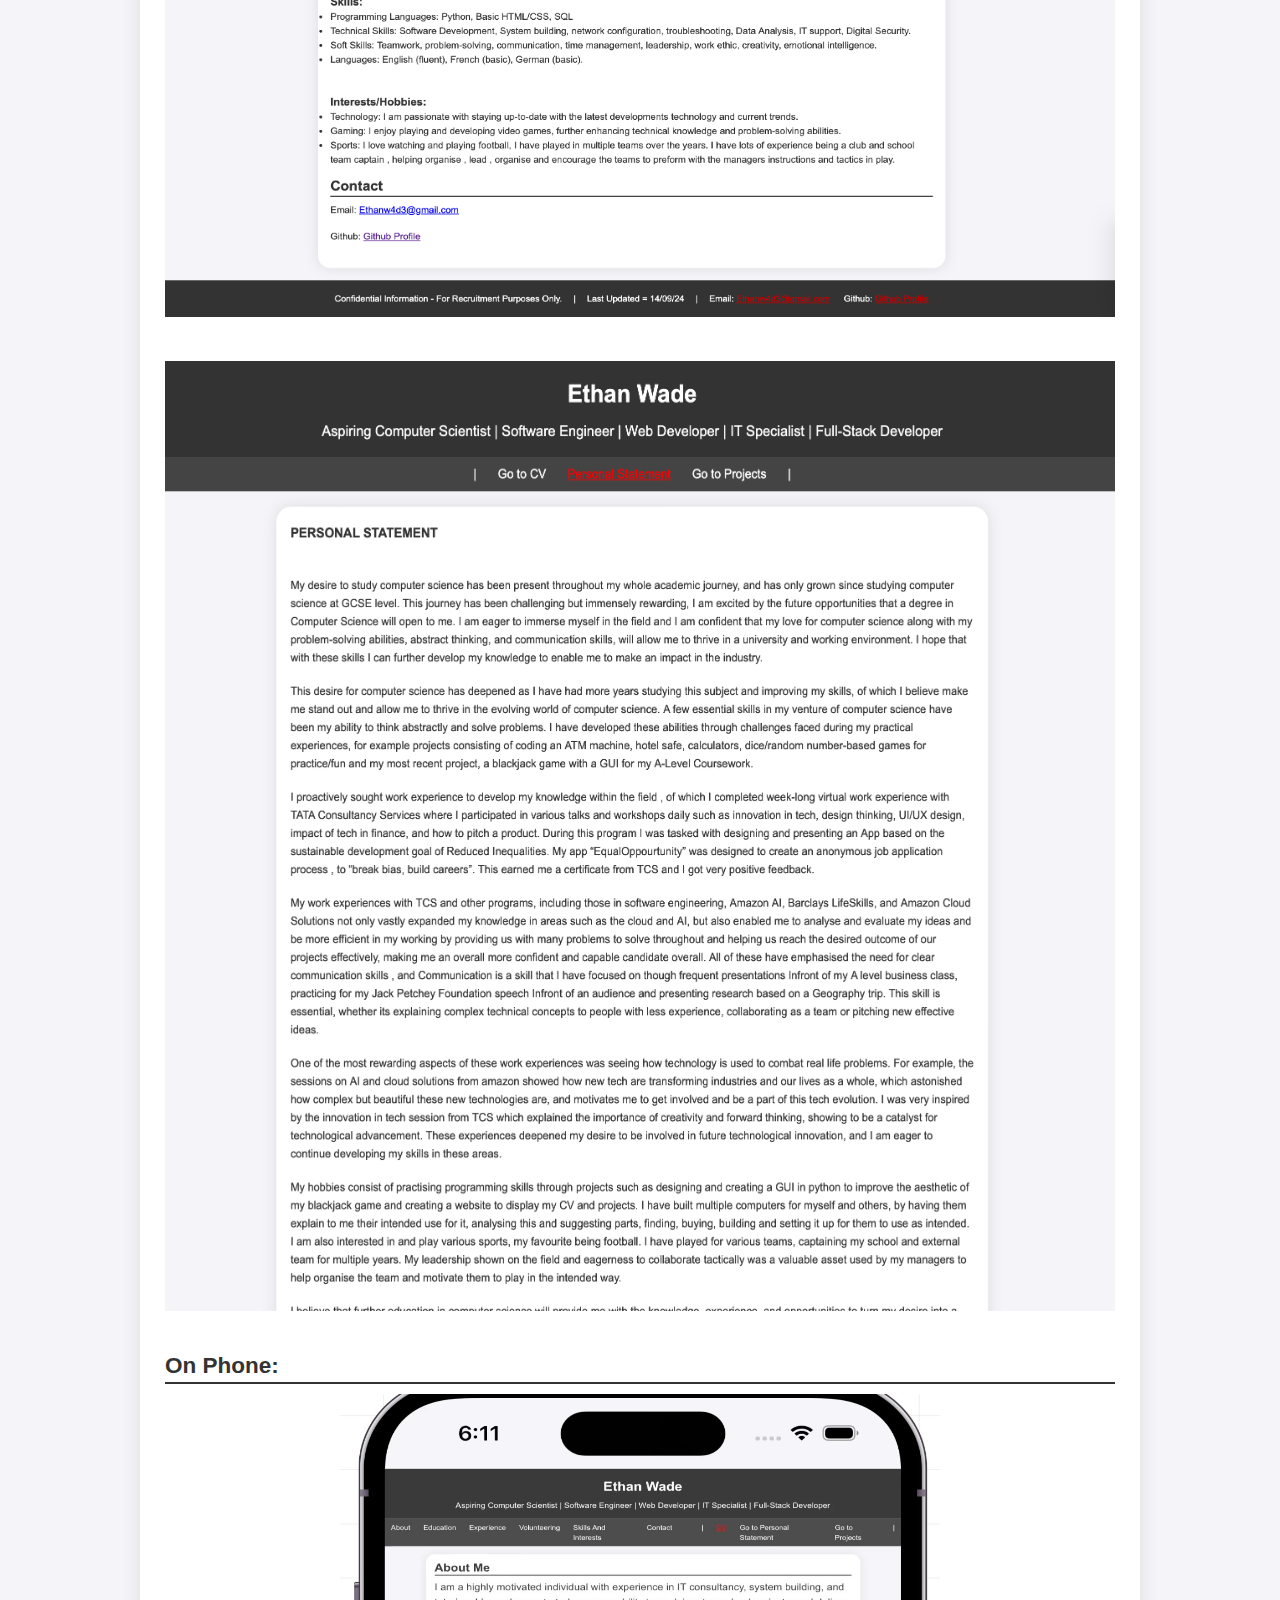
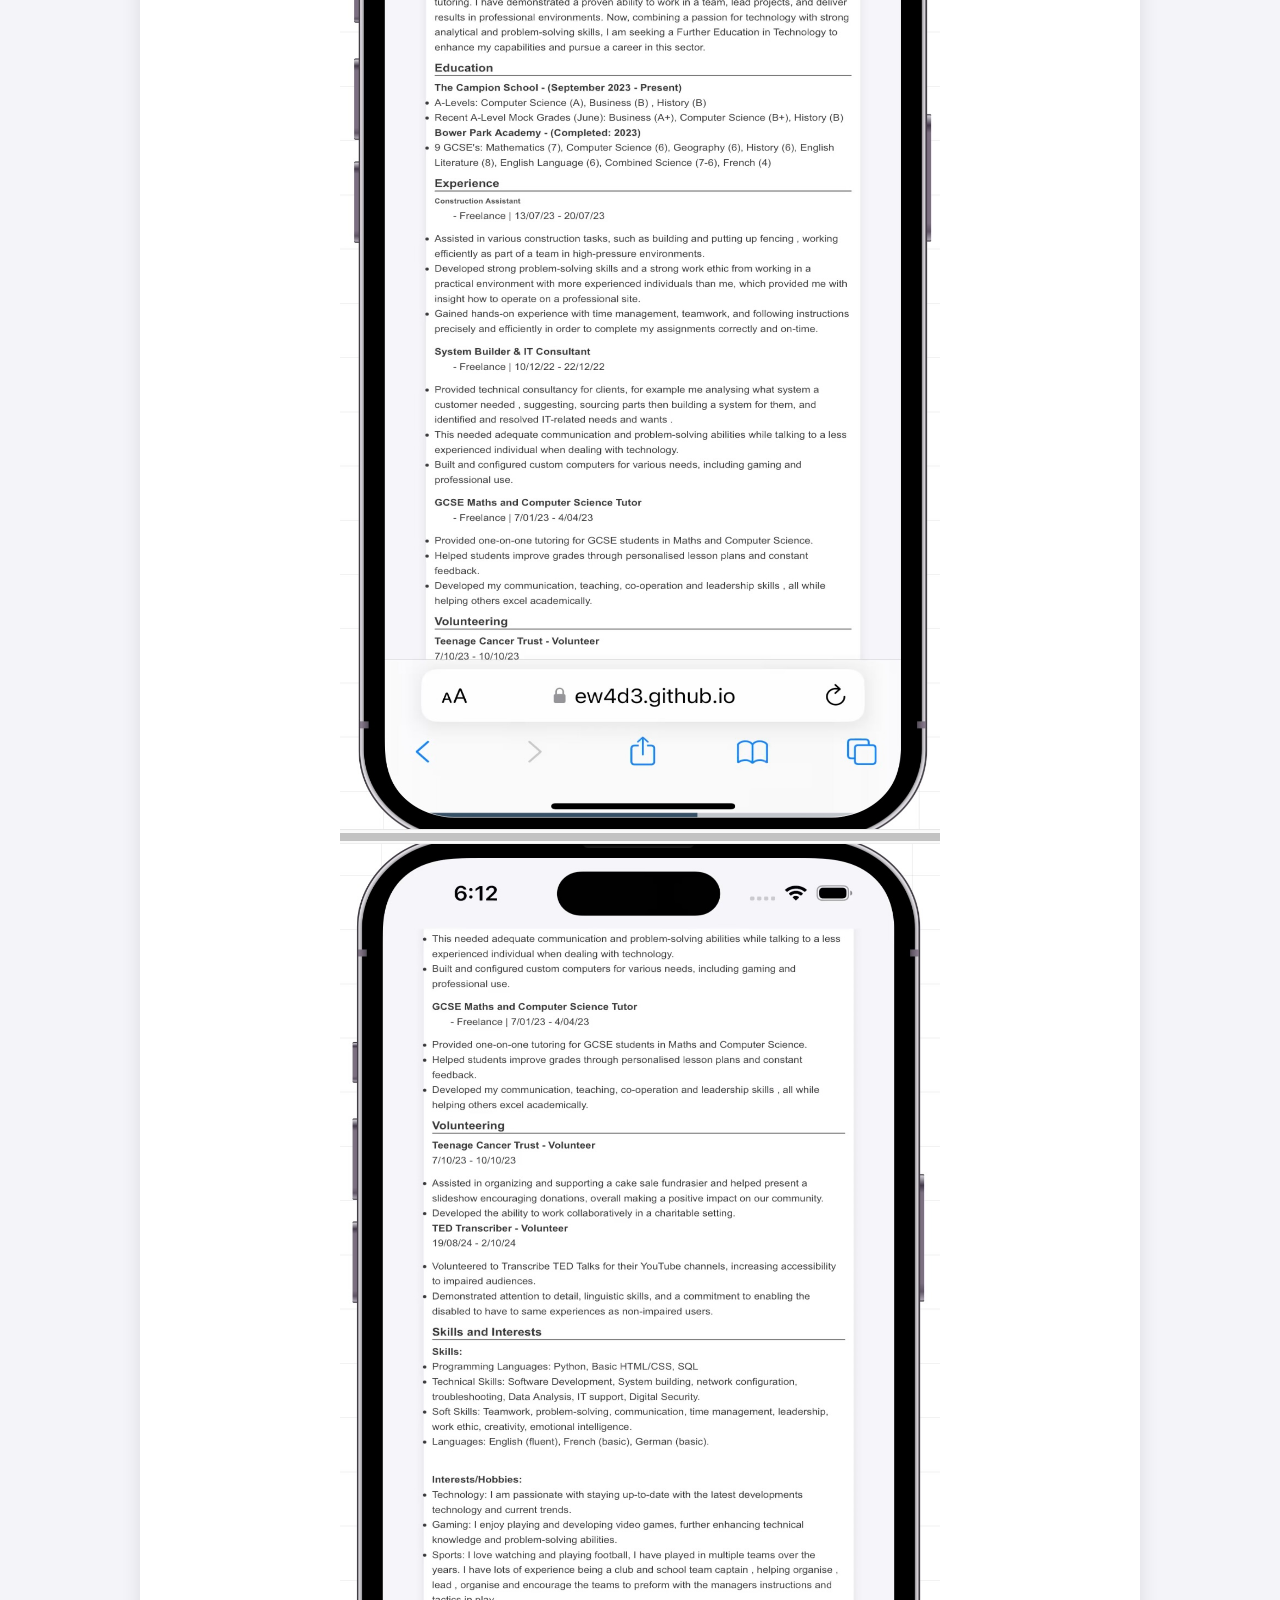
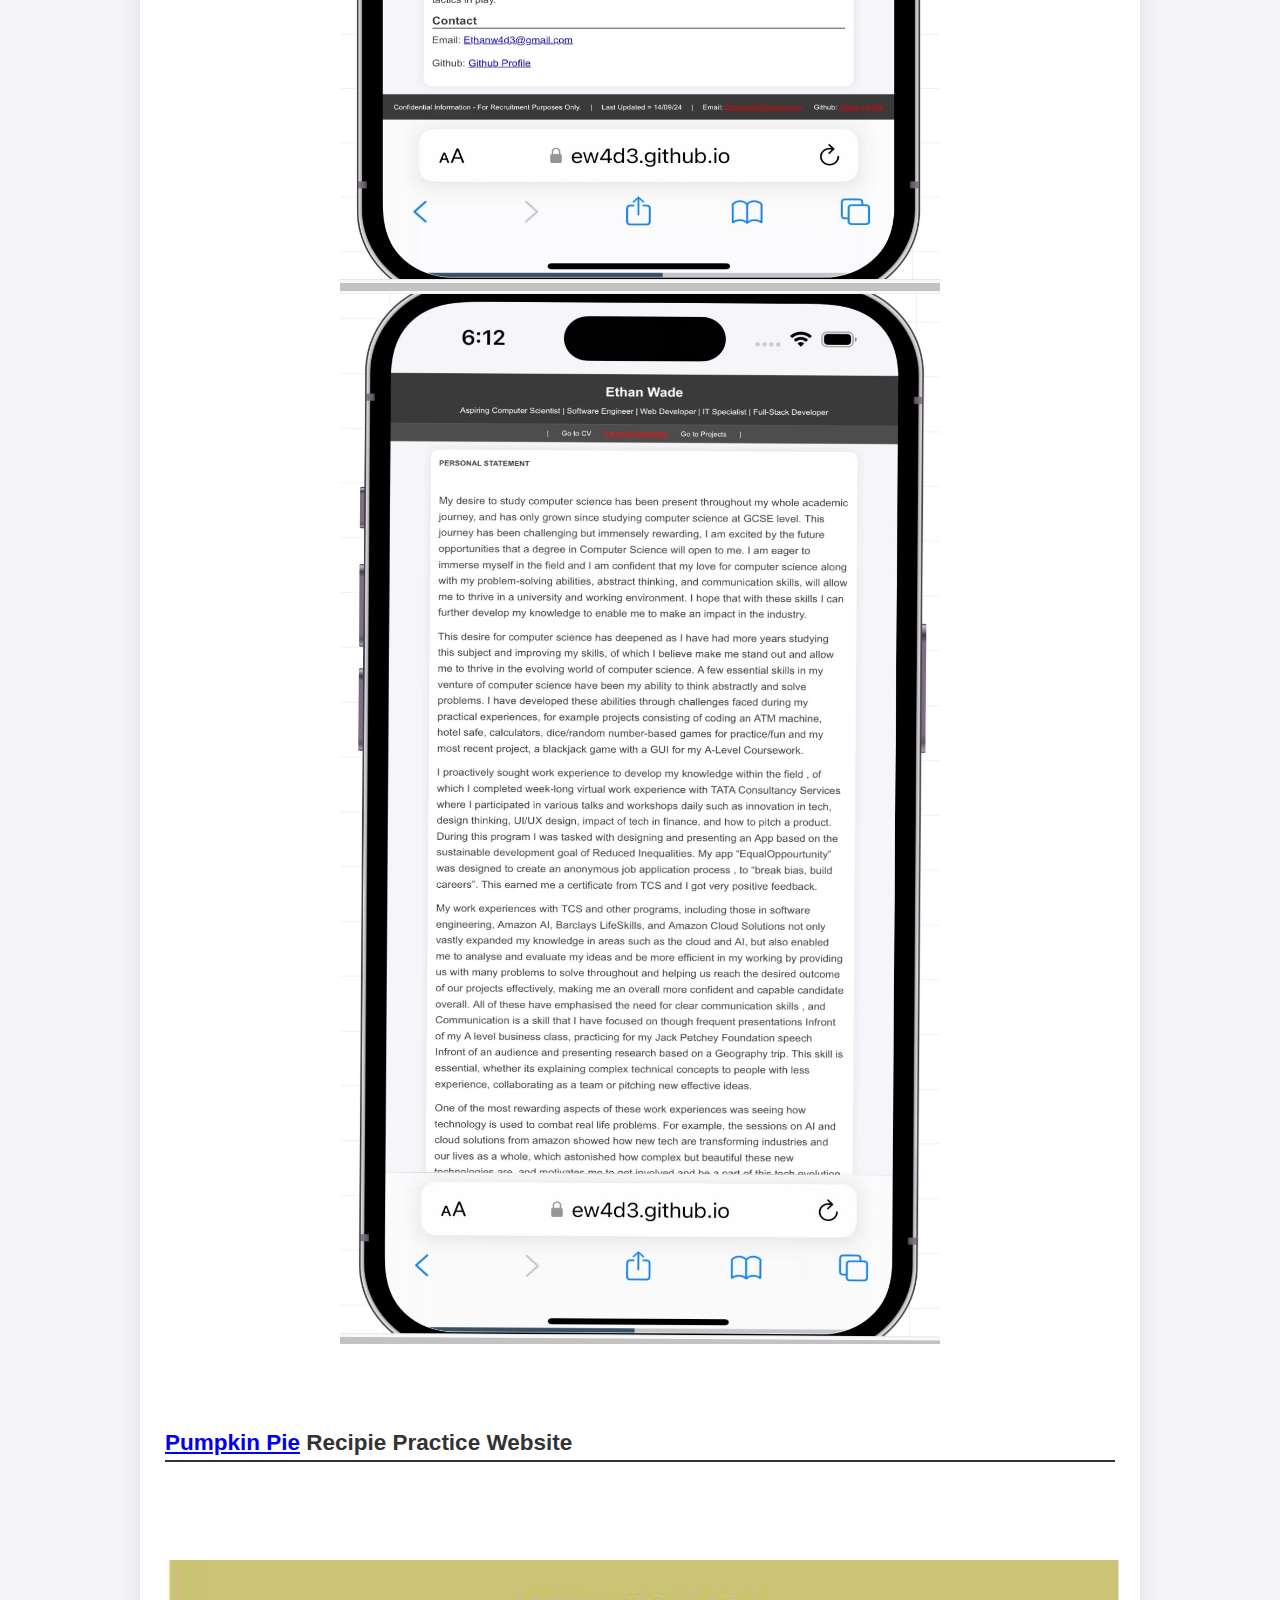
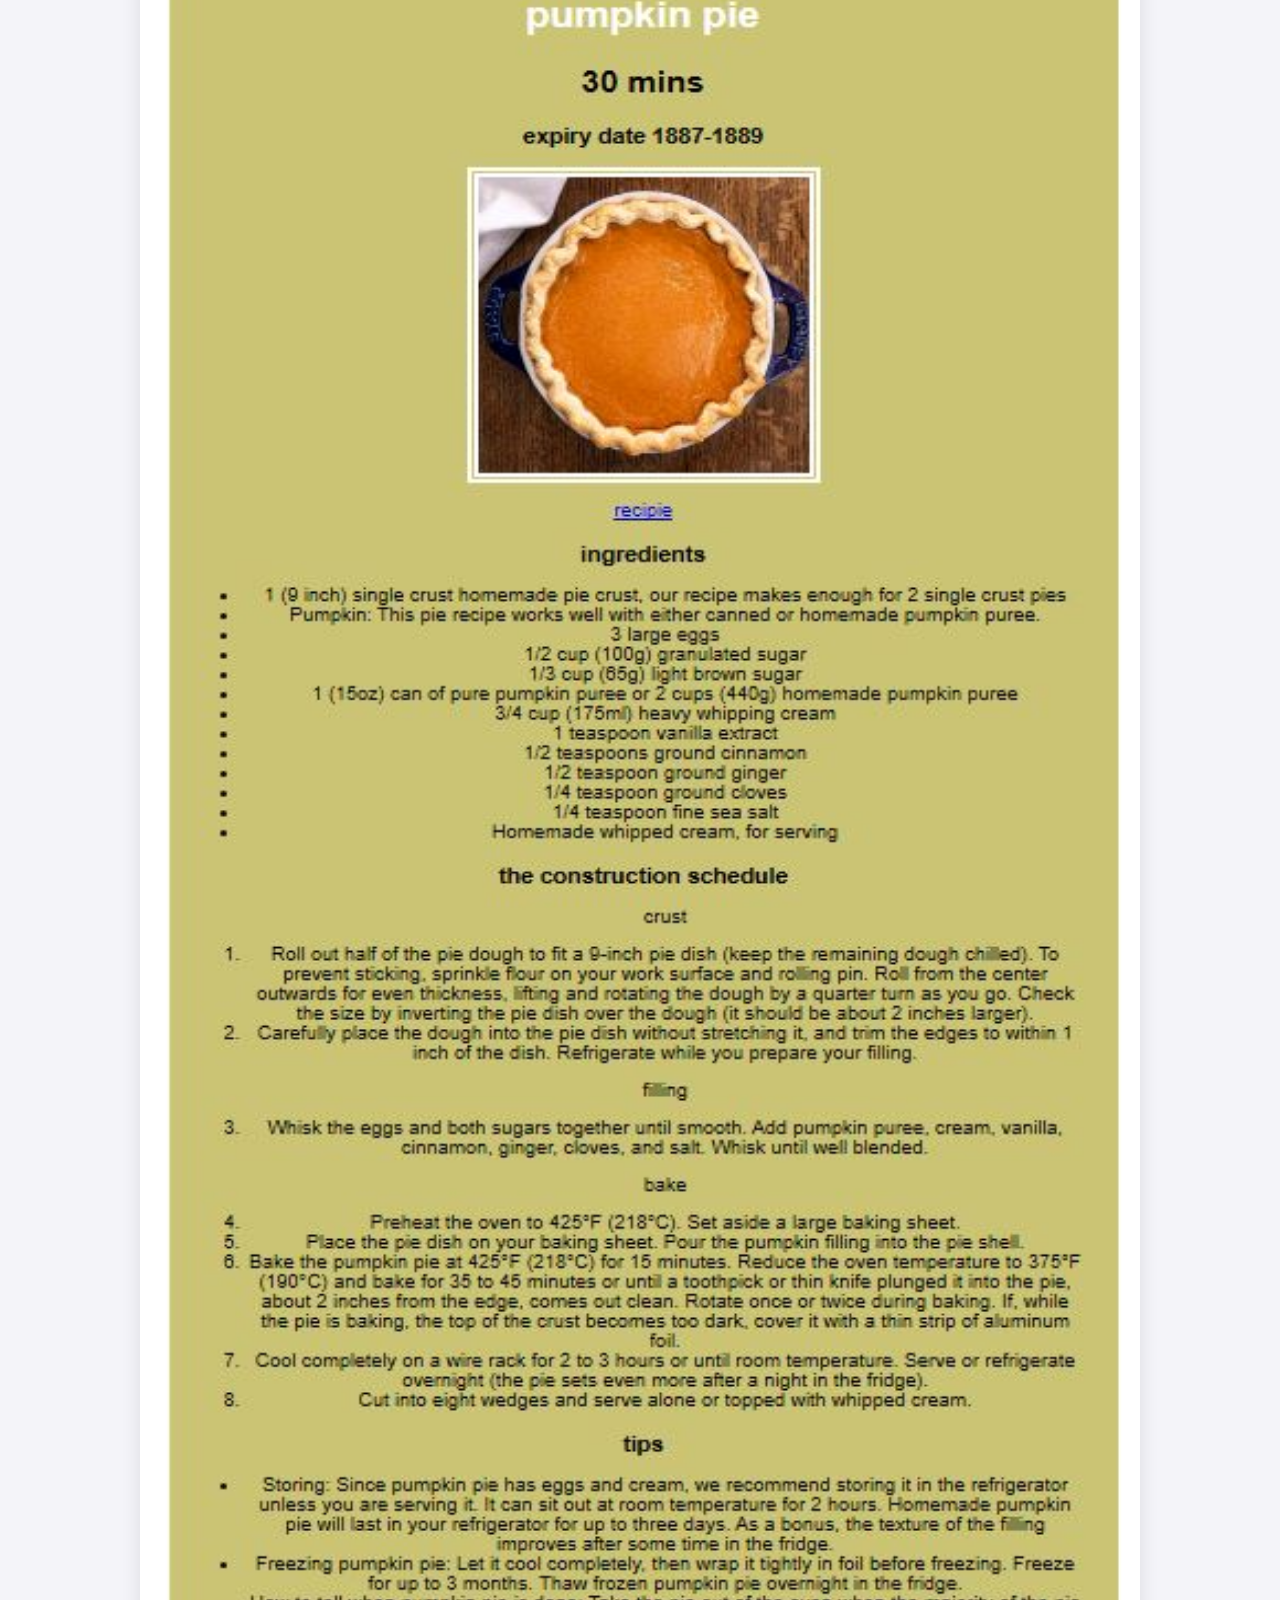
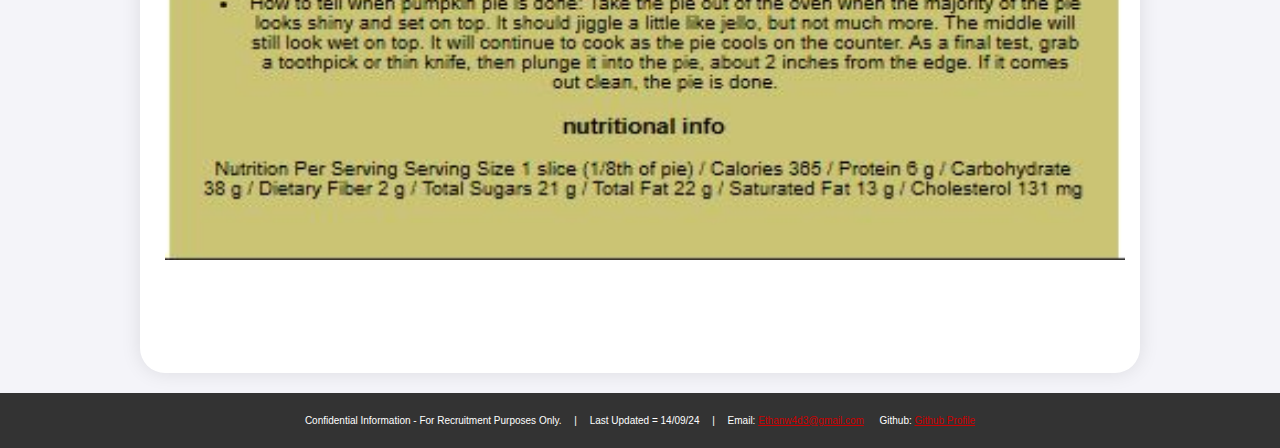
<file: web.html>
<head>

    <meta charset="UTF-8">
    <meta name="viewport" content="width=device-width, initial-scale=0.33">
    <title>Ethan's Portfolio Site</title>
    <link rel="stylesheet" href="styles.css">
    
</head>
<body>


    <header>
        <h1>Ethan Wade</h1>
        <p>Aspiring Computer Scientist | Software Engineer | Web Developer | Full-Stack Developer 
            <p><a href="mailto:Ethanw4d3@gmail.com" target="_blank"><img src="pics/mail.png" 
                alt="Email Icon" style="width: 35px; height: 35px;"></a>

            <a href="https://github.com/Ew4d3" target="_blank">
                <img src="pics/Github-Logo-Transparent-Background-PNG.png" alt="GitHub Logo" style="width: 60px; height: 35px;">
                </a></p>
        </p>
    </header>



    <nav>
        <ul>
            <li><a><span style="font-size: 19px; color: #ff0000; text-decoration:underline;"><b>Showcases:</b></span></li></a>

            <li><a href="web.html"><span style="color:rgb(255, 0, 0);text-decoration:underline;">Websites</span></a></li>
            <li><a href="gcse.html">GCSE Python Tasks</a></li>
            <li><a href="bjcw.html">A-Level BlackJack Coursework</a></li>
            <li><a href="tcs.html">TCS Work experience </a></li>

            
            <li><p>&ensp;</p></li>



            <li><a><p>|</p></a></li>
            <li><a href="CV.html">CV</p></a></li>
            <li><a href="PS.html">Go to Personal Statement</a></li>
            <li><a href="projects.html"><span style="color:rgb(255, 0, 0);text-decoration:underline;">Projects</span></p></a></li>
            <li><a href="wkexp.html">Work Experience</a></li>
            <li><a><p>|</p></a></li>
        </ul>
    </nav>
    <main>






        <h2>Websites </h2>

        <h1><a href="https://github.com/Ew4d3/Ew4d3.github.io" target="_blank"> This Website</a> - PC and Phone View</h1>
        <p>&ensp;</p>

        <img src="pics/pccv.png" alt="image" height="750px" width="950px">
        <img src="pics/pccv2.png" alt="image" height="750px" width="950px">
        <p>&emsp;</p>
        <img src="pics/pcps.png" alt="image" height="950px" width="950px">

        <p>&ensp;</p>
        <h2>On Phone:</h2>
        <center><img src="pics/phcv.jpeg" alt="image"height="1050px" width="600px"></center>
        <center><img src="pics/phcv2.jpeg" alt="image" height="1050px" width="600px"></center>
        <center><img src="pics/phps.jpeg" alt="image" height="1050px" width="600px"></center>


        <p>&ensp;</p>
        <p>&ensp;</p>

        <h2><a href="https://github.com/Ew4d3/HTML-practice" target="_blank">Pumpkin Pie</a> Recipie Practice Website</h2>

        <p>&ensp;</p>
        <p>&ensp;</p>


        <img src="pics/pmk1.JPG" alt="image" height="1900px" width="960px">
        <p>&ensp;</p>
        <p>&ensp;</p>


    







    </main>




    <footer>
        <p>Confidential Information - For Recruitment Purposes Only. &ensp;&ensp;|&ensp;&ensp; Last Updated = 14/09/24 &emsp;|&emsp; Email: <a href="mailto:Ethanw4d3@gmail.com" style="color: #cc0000" target="_blank">Ethanw4d3@gmail.com</a> &emsp; Github: <a href="https://github.com/Ew4d3" style="color: #cc0000" target="_blank">Github Profile</a></p>
    </footer>
</file>
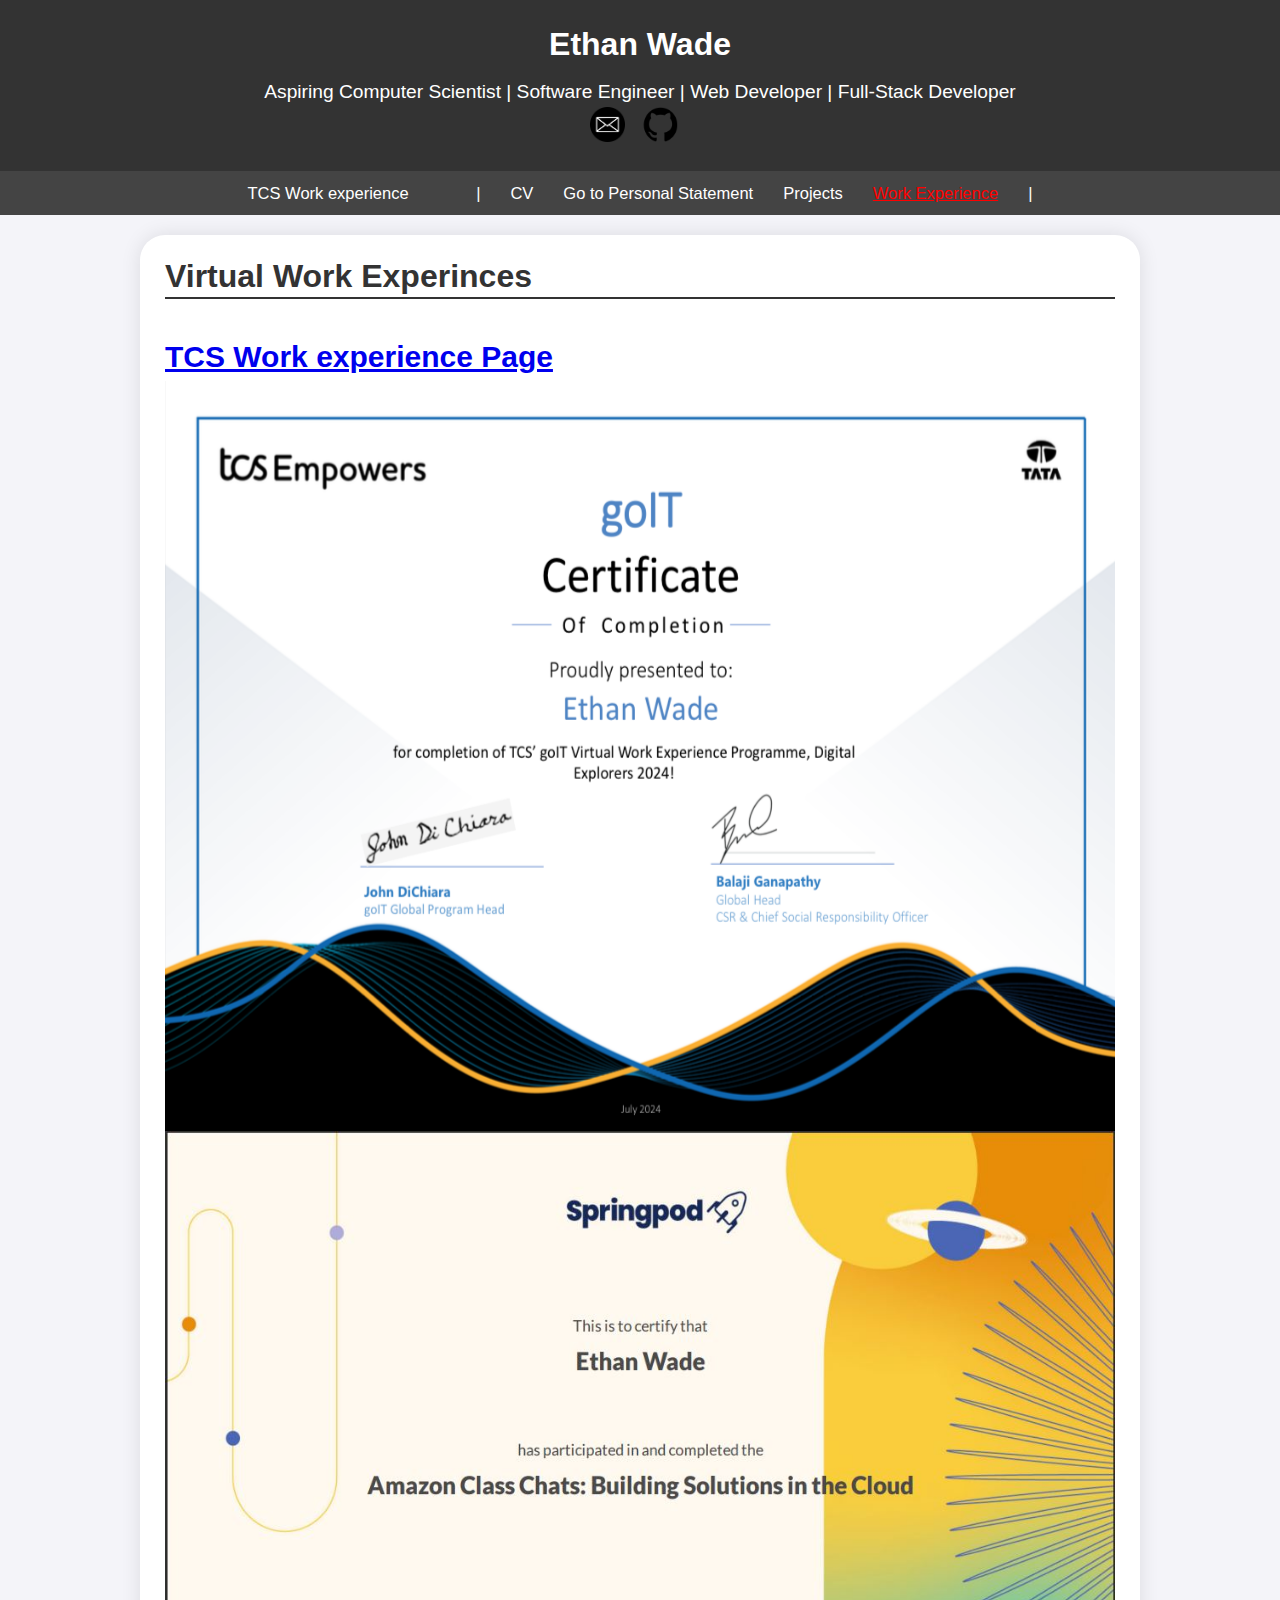
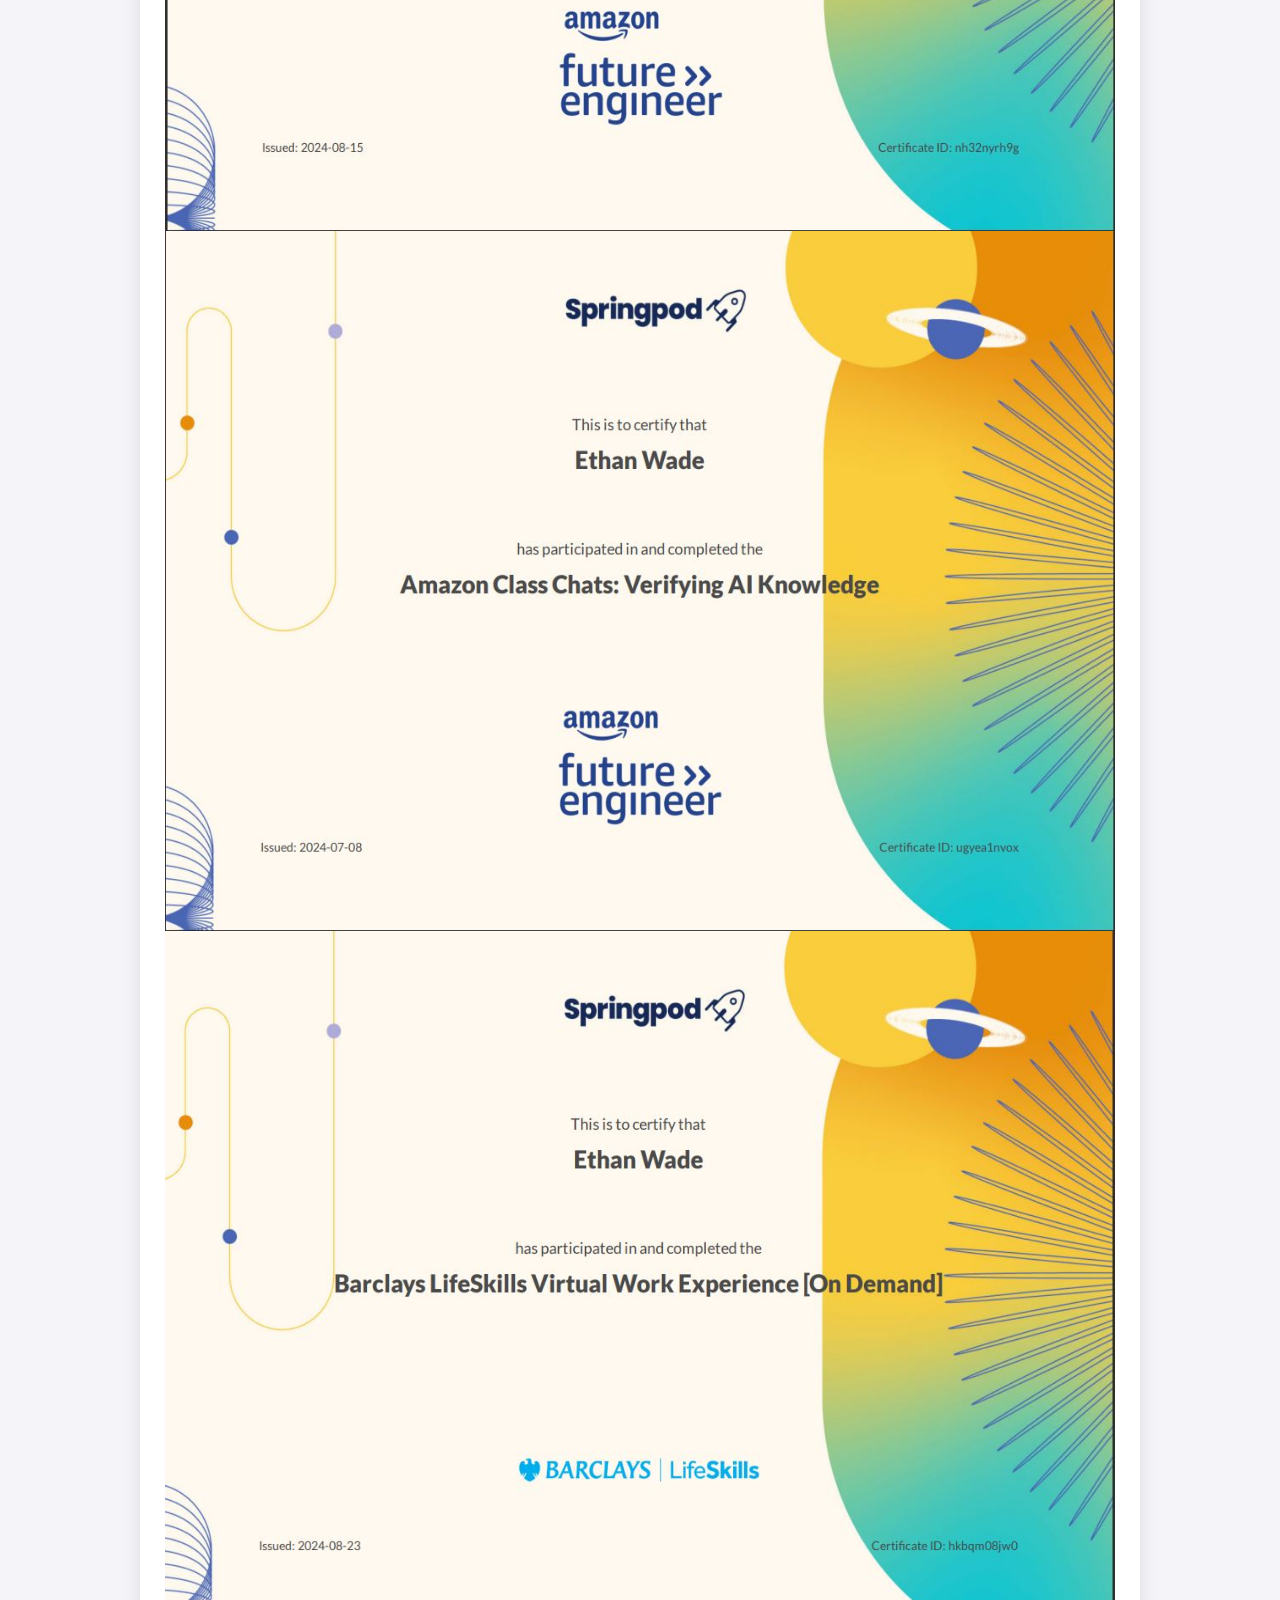
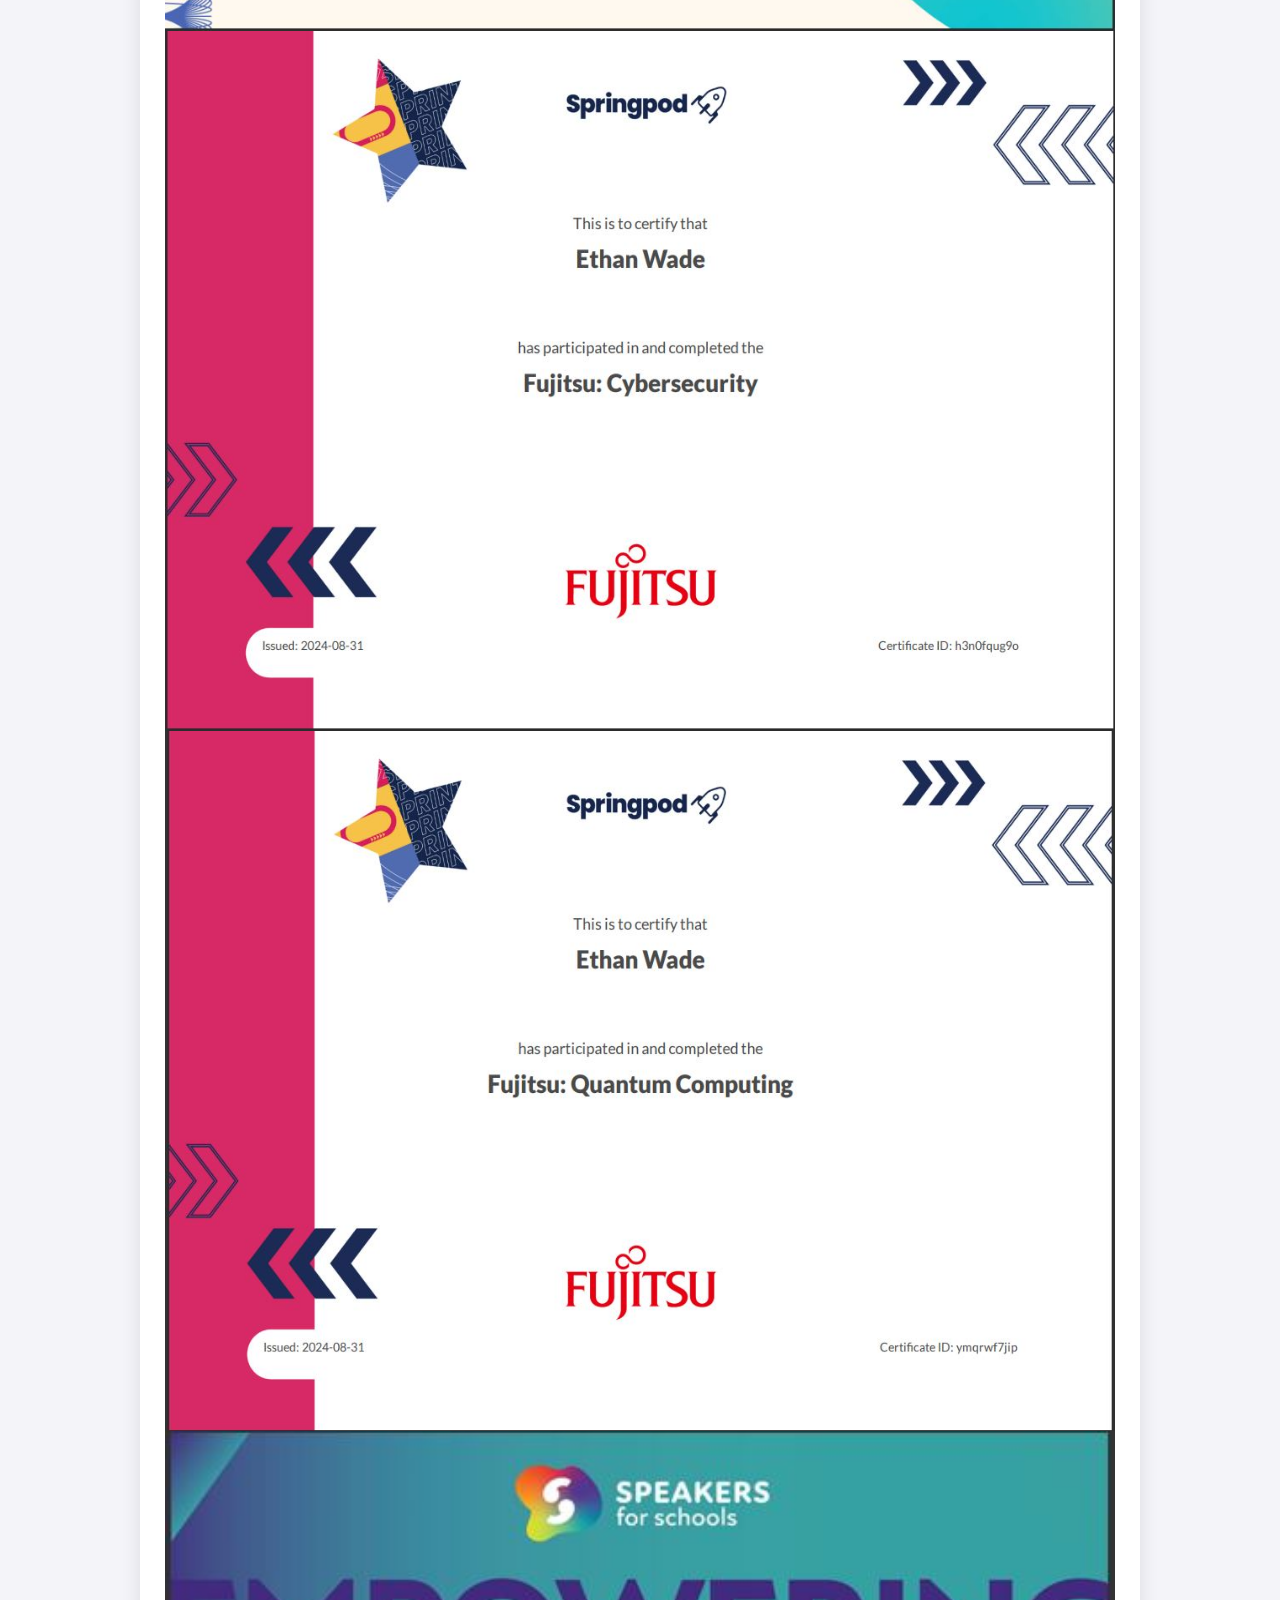
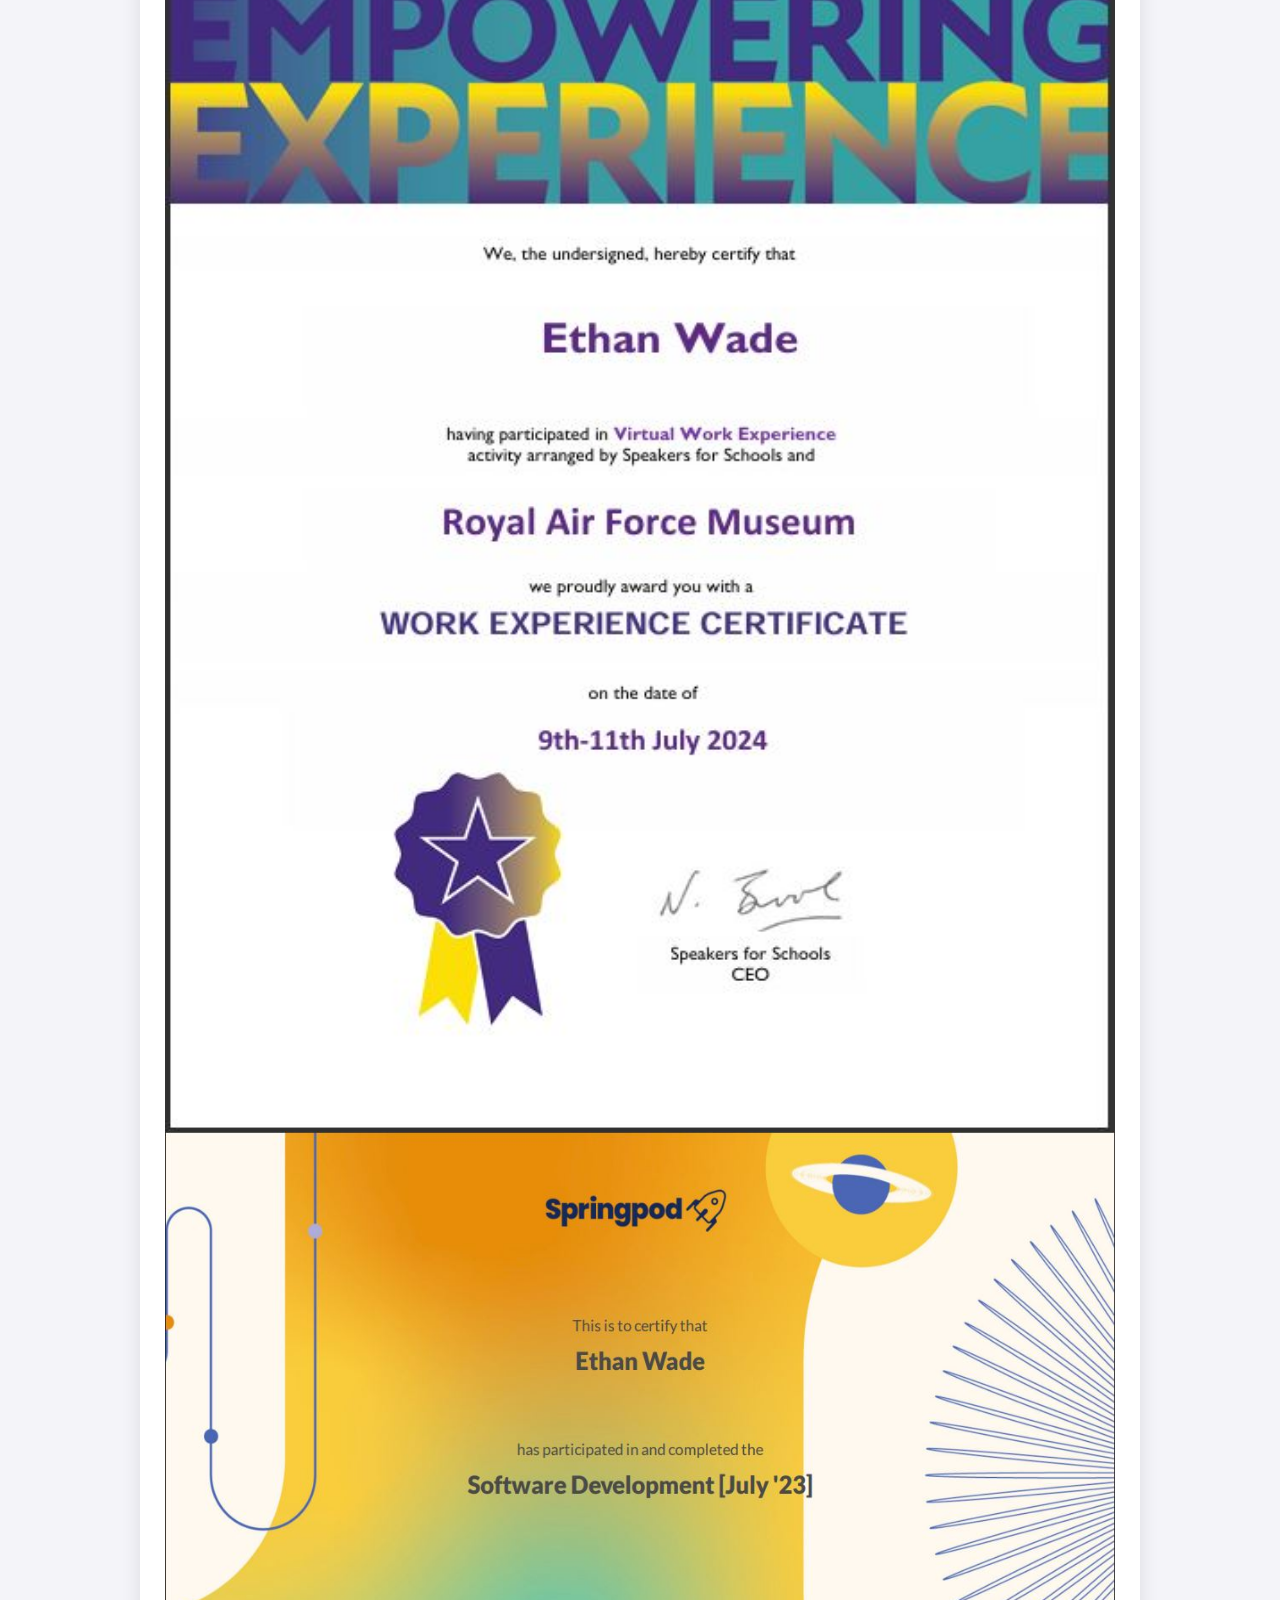
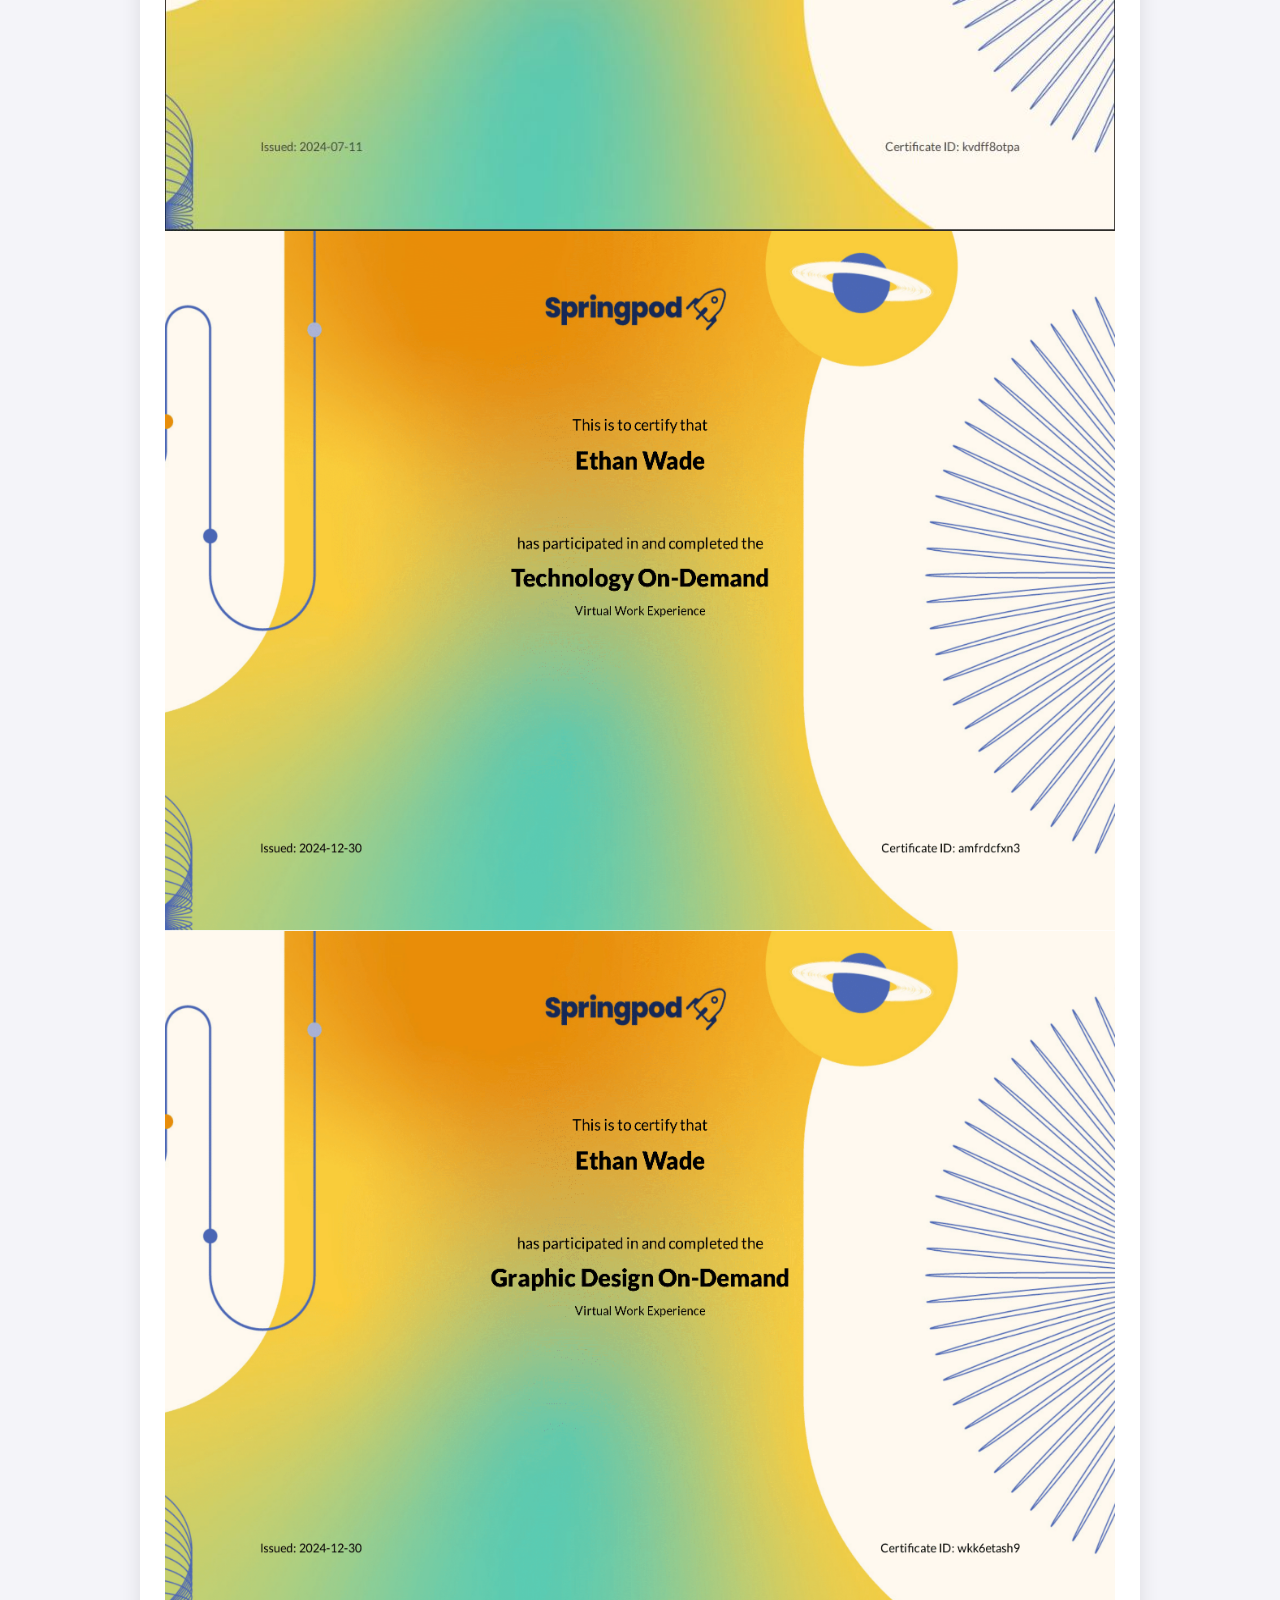
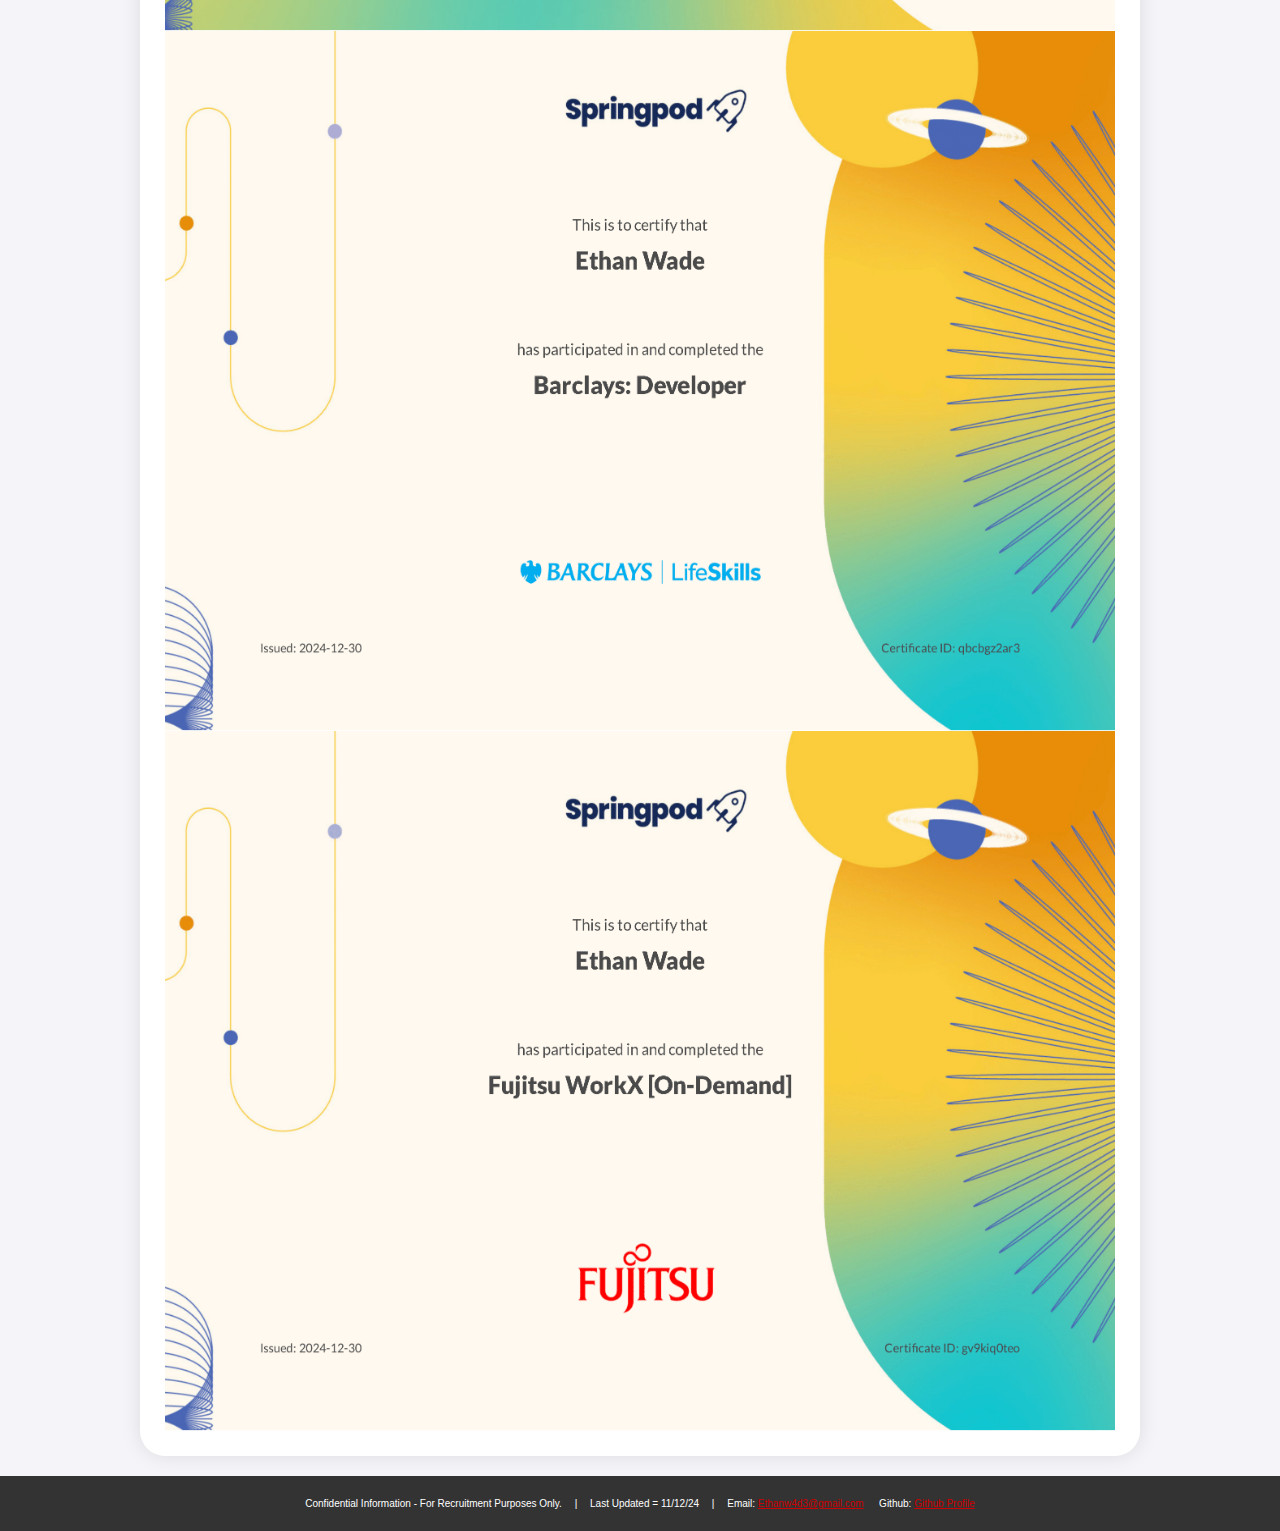
<file: wkexp.html>
<head>

    <meta charset="UTF-8">
    <meta name="viewport" content="width=device-width, initial-scale=0.33">
    <title>Ethan's Portfolio Site</title>
    <link rel="stylesheet" href="styles.css">
    
</head>
<body>


    <header>
        <h1>Ethan Wade</h1>
        <p>Aspiring Computer Scientist | Software Engineer | Web Developer | Full-Stack Developer 
            <p><a href="mailto:Ethanw4d3@gmail.com" target="_blank"><img src="pics/mail.png" 
                alt="Email Icon" style="width: 35px; height: 35px;"></a>

            <a href="https://github.com/Ew4d3" target="_blank">
                <img src="pics/Github-Logo-Transparent-Background-PNG.png" alt="GitHub Logo" style="width: 60px; height: 35px;">
                </a></p>
        </p>
    </header>



    <nav>
        <ul>
            <li><a href="tcs.html">TCS Work experience </a></li>

            
            <li><p>&ensp;</p></li>



            <li><a><p>|</p></a></li>
            <li><a href="CV.html">CV</p></a></li>
            <li><a href="PS.html">Go to Personal Statement</a></li>
            <li><a href="projects.html">Projects</p></a></li>
            <li><a href="wkexp.html"><span style="color:rgb(255, 0, 0);text-decoration:underline;">Work Experience</span></a></li>
            <li><a><p>|</p></a></li>
        </ul>
    </nav>
    <main>






        <h2><span style="font-size: 32px;">Virtual Work Experinces </span></h2> &ensp;

        <h1><a href="tcs.html">TCS Work experience Page </a></h1>

        <img src="pics/tcscert.PNG"alt="image" height="750px" width="950px">
        <img src="pics/amazoncloud.JPG" alt="image" height="700px" width="950px">
        <img src="pics/amazonai.JPG" alt="image" height="700px" width="950px">
        <img src="pics/barclays.JPG" alt="image" height="700px" width="950px">
        <img src="pics/fujcyber.JPG" alt="image" height="700px" width="950px">
        <img src="pics/fujquncom.JPG" alt="image" height="700px" width="950px">
        <img src="pics/RAFcert.JPG" alt="image" height="1300px" width="950px">

        <img src="pics/softwaredev.JPG" alt="image" height="700px" width="950px">
        <img src="pics/tech-1.png"alt="image" height="700px" width="950px">
        <img src="pics/graphic design-1.png"alt="image" height="700px" width="950px">
        <img src="pics/barclaysdev-1.png"alt="image" height="700px" width="950px">
        <img src="pics/fujitsux-1.png"alt="image" height="700px" width="950px">


        

    


    </main>




    <footer>
        <p>Confidential Information - For Recruitment Purposes Only. &ensp;&ensp;|&ensp;&ensp; Last Updated = 11/12/24 &emsp;|&emsp; Email: <a href="mailto:Ethanw4d3@gmail.com" style="color: #cc0000" target="_blank">Ethanw4d3@gmail.com</a> &emsp; Github: <a href="https://github.com/Ew4d3" style="color: #cc0000" target="_blank">Github Profile</a></p>
    </footer>
</file>
<file: styles.css>
* {
    margin: 0;
    padding: 0;
    box-sizing: border-box;
    font-family: Arial, sans-serif;
}

body {
    background-color: #f4f4f9;
    color: #333;
    line-height: 1.5;
}

header {
    background-color: #333;
    color: #fff;
    padding: 20px 0;
    text-align: center;

}

header h1 {
    margin-bottom: 10px;

}

header p {
    margin: 0;
    font-size: 1.2em;

}

nav {
    background-color: #444;
    font-size: 15px;
    padding: 10px 0;
}

nav ul {
    list-style: none;
    display: flex;
    justify-content: center;
}

nav ul li {
    margin: 0 15px;
}

nav ul li a {
    color: #fff;
    text-decoration: none;
    font-size: 1.1em;
    transition: color 0.35s ease;
}

nav ul li a:hover {
    color: #ff3131;
}










main {
    max-width: 1000px;
    margin: 20px auto;
    padding: 25px;
    background-color: #fff;
    box-shadow: 0 0 20px rgba(0, 0, 0, 0.1);
    font-size: 15px;
    border-radius: 25px;
    line-height: 1.6;
}













main h2 {
    margin-bottom: 10px;
    color: #333;
    border-bottom: 2px solid #333;
    padding-bottom: 5px;
    line-height: 1;

}

main p, main ul { 
    margin-bottom: 20px;
    line-height: 1.6;


}

.job, .project {
    margin-bottom: 20px;
    line-height: 1.5;


}

.job h3, .project h3 {
    margin-bottom: 5px;
    color: #444;
    line-height: 1.5;

}

.project a {
    color: #1e90ff;
    text-decoration: none;
    transition: color 0.3s ease;

}

.project a:hover {
    color: #104e8b;

}

footer {
    text-align: center;
    padding: 20px ;
    background-color: #333;
    color: #ffffff;
    font-size: 10px;
    margin-top: 20px;

}
</file>
